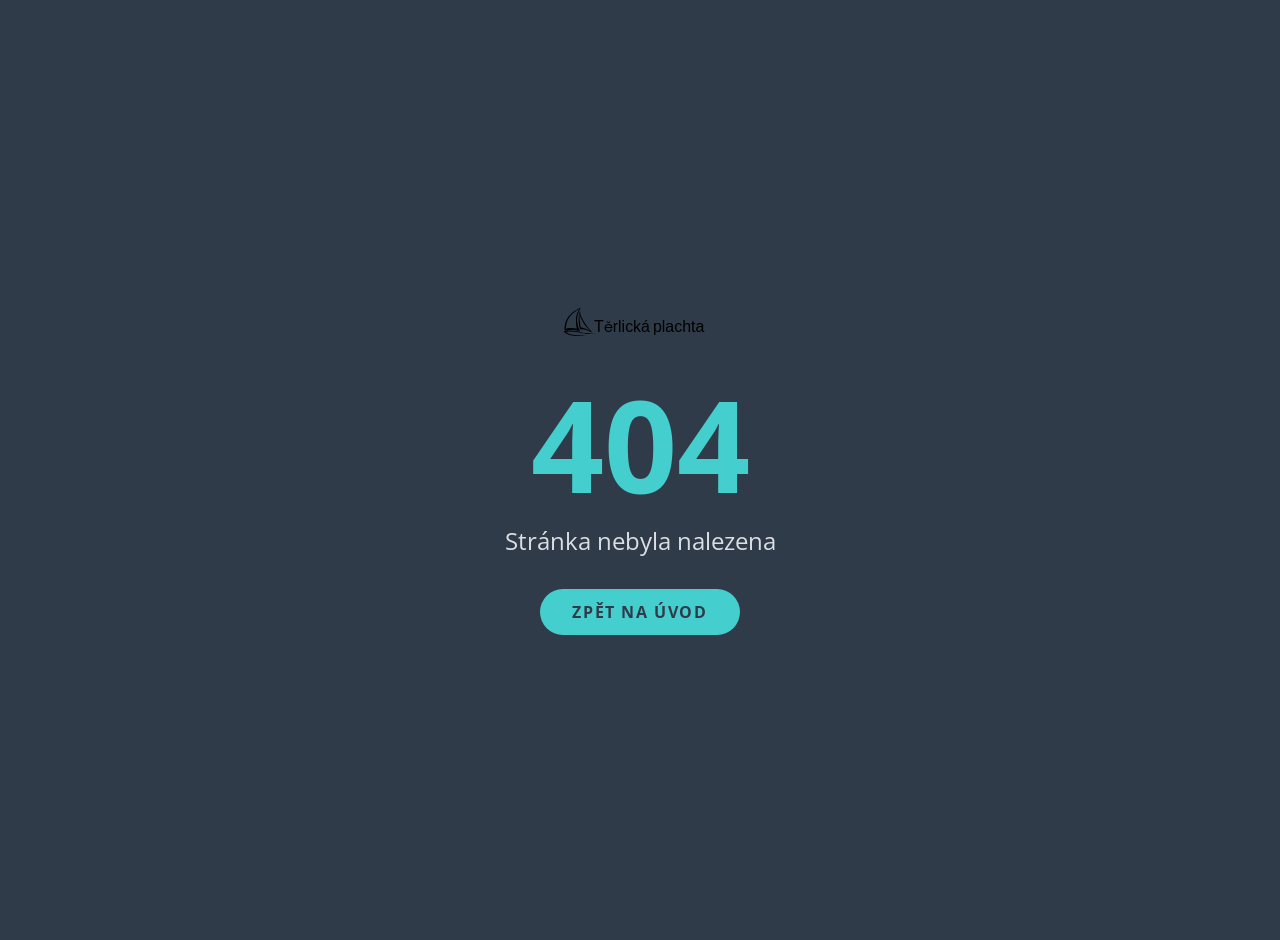
<file: index.html>
<!doctype html>
<html lang="en">
	<head>
		<meta charset="utf-8" />
		<meta name="viewport" content="width=device-width, initial-scale=1" />
		<meta name="text-scale" content="scale" />
		<link href="/_app/immutable/entry/start.3upOzxBM.js" rel="modulepreload">
		<link href="/_app/immutable/chunks/tI5leQcq.js" rel="modulepreload">
		<link href="/_app/immutable/chunks/WMC_EZrS.js" rel="modulepreload">
		<link href="/_app/immutable/entry/app.Cj6Op_Y1.js" rel="modulepreload">
		<link href="/_app/immutable/chunks/CbUDssf9.js" rel="modulepreload">
		<link href="/_app/immutable/chunks/D9FQP20W.js" rel="modulepreload">
		
	</head>
	<body data-sveltekit-preload-data="hover">
		<div style="display: contents">
			<script>
				{
					__sveltekit_pqwd11 = {
						base: ""
					};

					const element = document.currentScript.parentElement;

					Promise.all([
						import("/_app/immutable/entry/start.3upOzxBM.js"),
						import("/_app/immutable/entry/app.Cj6Op_Y1.js")
					]).then(([kit, app]) => {
						kit.start(app, element);
					});
				}
			</script>
		</div>
	</body>
</html>
</file>
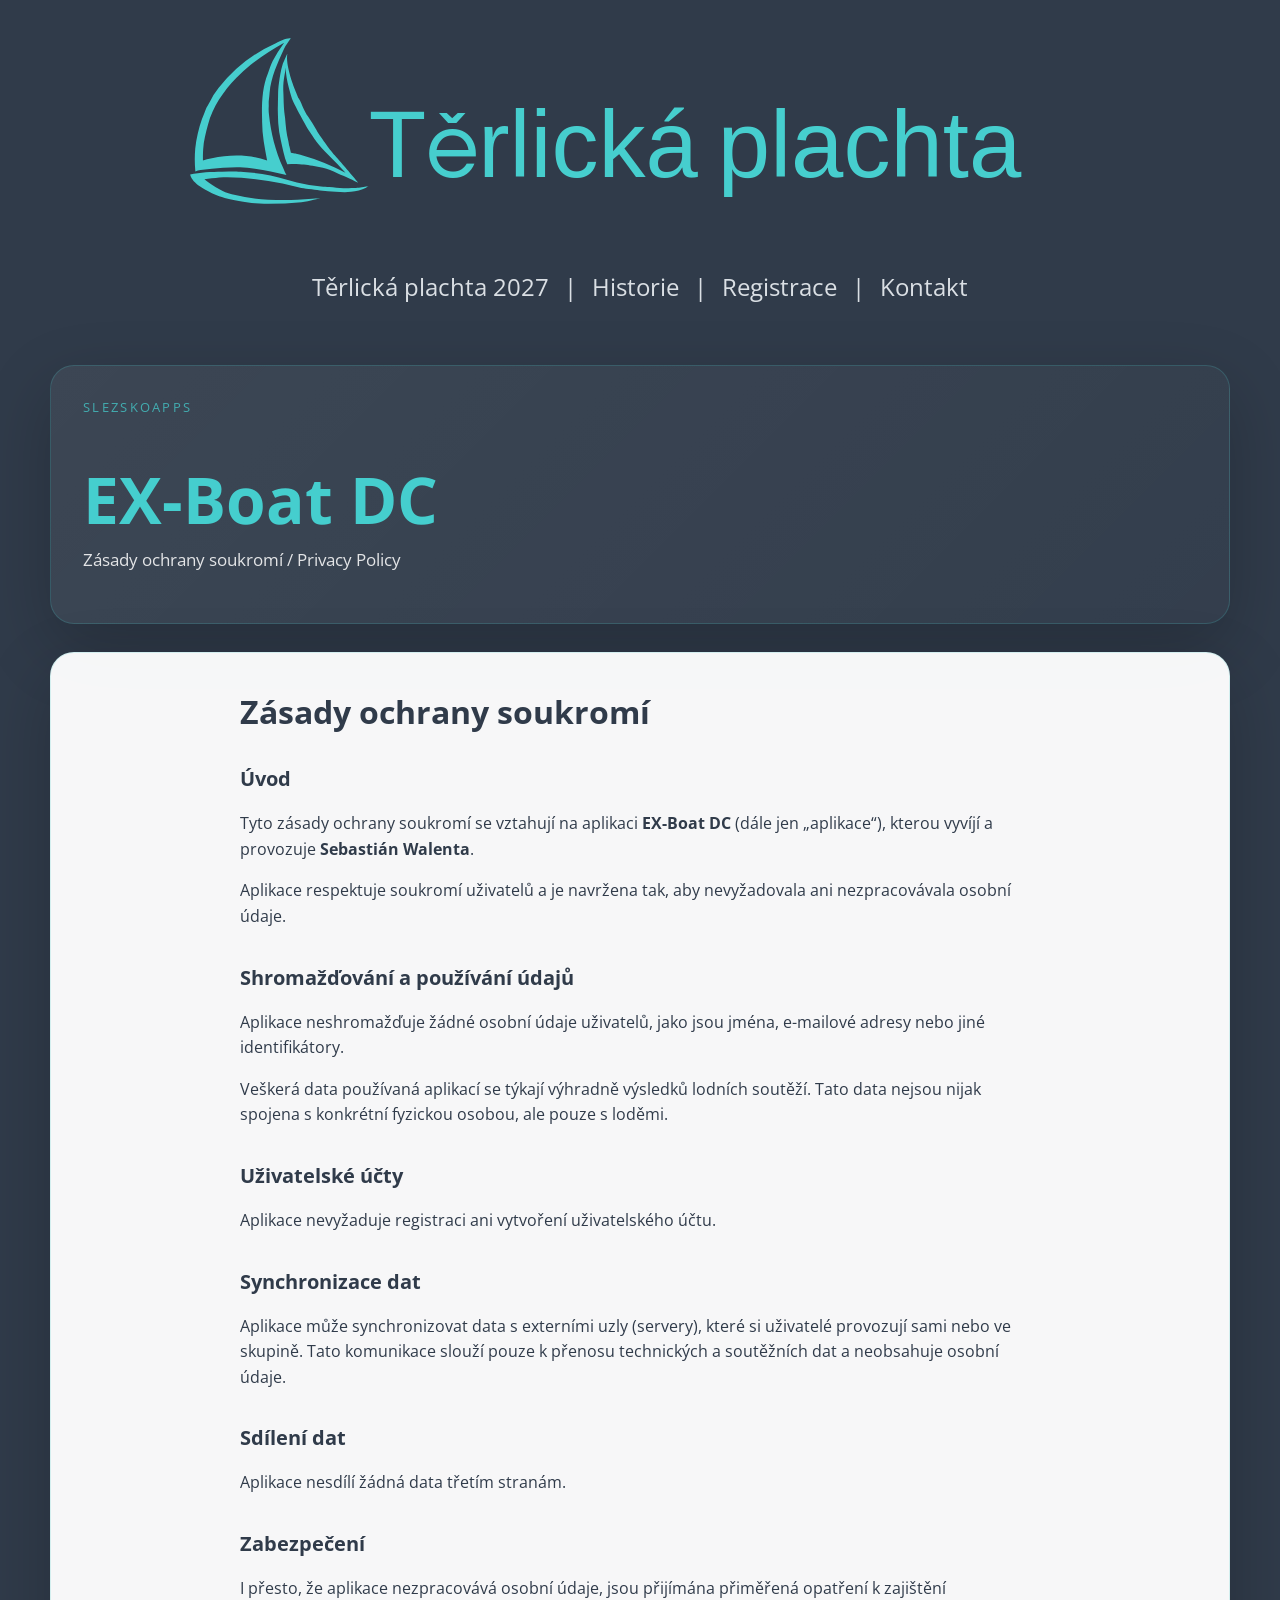
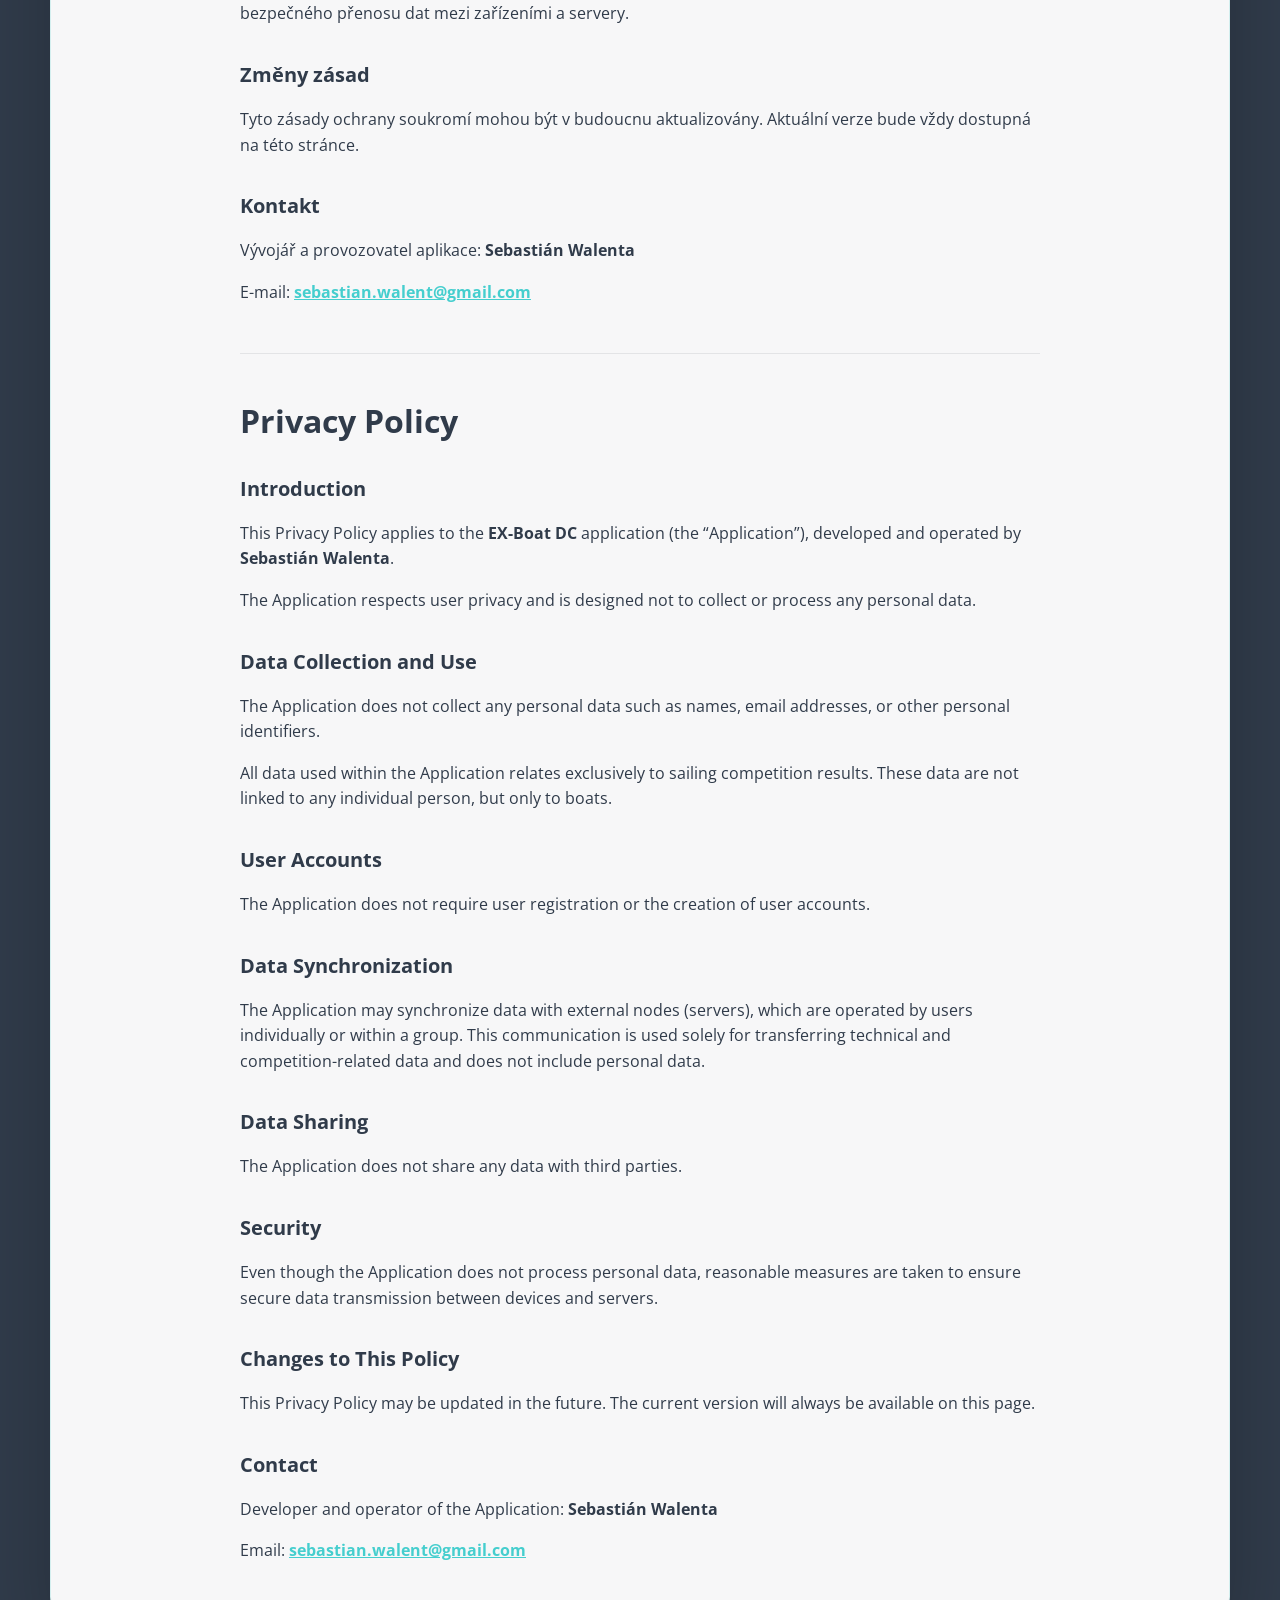
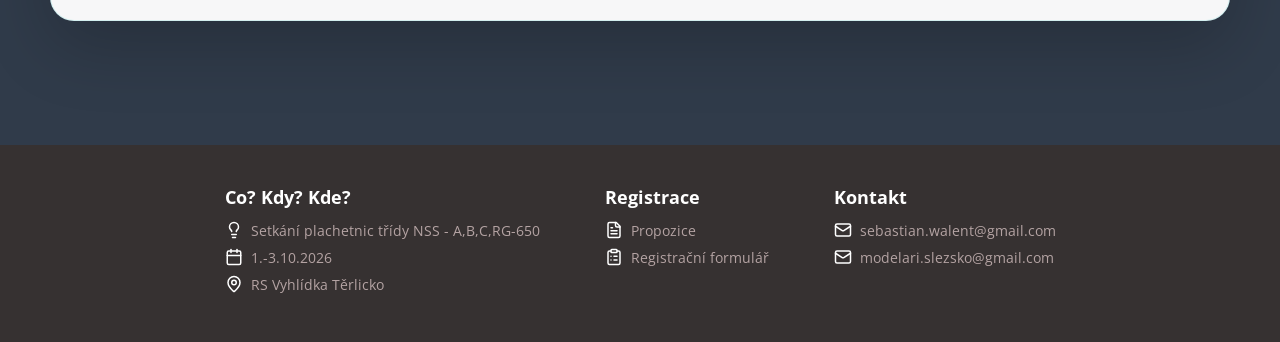
<file: exdatacollectorterms.html>
<!doctype html>
<html lang="en">
	<head>
		<meta charset="utf-8" />
		<meta name="viewport" content="width=device-width, initial-scale=1" />
		<meta name="text-scale" content="scale" />
		<link href="./_app/immutable/entry/start.3upOzxBM.js" rel="modulepreload">
		<link href="./_app/immutable/chunks/tI5leQcq.js" rel="modulepreload">
		<link href="./_app/immutable/chunks/WMC_EZrS.js" rel="modulepreload">
		<link href="./_app/immutable/entry/app.Cj6Op_Y1.js" rel="modulepreload">
		<link href="./_app/immutable/chunks/CbUDssf9.js" rel="modulepreload">
		<link href="./_app/immutable/chunks/D9FQP20W.js" rel="modulepreload">
		<link href="./_app/immutable/nodes/0.DkMVkhHB.js" rel="modulepreload">
		<link href="./_app/immutable/nodes/2.DgXhX1kV.js" rel="modulepreload">
		<link href="./_app/immutable/nodes/4.Bv6mwJxS.js" rel="modulepreload">
		<!--12qhfyh--><link rel="icon" href="./favicon.png"/> <link href="https://fonts.googleapis.com/css2?family=Open+Sans:wght@400;700&amp;display=swap" rel="stylesheet"/><!----><!--1r5iayh--><!----><title>EX-Boat DC – Zásady ochrany soukromí / Privacy Policy</title>
		<link href="./_app/immutable/assets/0.CcY0380P.css" rel="stylesheet">
		<link href="./_app/immutable/assets/2._IaS-Gz3.css" rel="stylesheet">
		<link href="./_app/immutable/assets/4.DP5b9Ext.css" rel="stylesheet">
	</head>
	<body data-sveltekit-preload-data="hover">
		<div style="display: contents"><!--[--><!--[0--><!--[--><!--[0--><!--[--><div id="logo_block" class="svelte-rfuq4y"><a href="./" class="svelte-rfuq4y"><img src="./logos/logo.svg" id="logo" alt="Logo" class="svelte-rfuq4y"/> <img src="./logos/logomobile.svg" id="mobile_logo" alt="Logo Mobile" class="svelte-rfuq4y"/></a></div> <div id="menu_block" class="svelte-rfuq4y"><nav id="menu_web" class="svelte-rfuq4y"><a href="./" class="svelte-rfuq4y">Těrlická plachta 2027</a> <span class="sep svelte-rfuq4y">|</span> <a href="./historie" class="svelte-rfuq4y">Historie</a> <span class="sep svelte-rfuq4y">|</span> <a href="./registrace" class="svelte-rfuq4y">Registrace</a> <span class="sep svelte-rfuq4y">|</span> <a href="./kontakt" class="svelte-rfuq4y">Kontakt</a></nav> <nav id="menu_mob" class="svelte-rfuq4y"><a href="./" class="svelte-rfuq4y">Těrlická plachta 2027</a> <a href="./historie" class="svelte-rfuq4y">Historie</a> <a href="./registrace" class="svelte-rfuq4y">Registrace</a> <a href="./kontakt" class="svelte-rfuq4y">Kontakt</a></nav></div><!----> <main class="svelte-1v2axqk"><!--[--><div class="page-shell svelte-1r5iayh"><section class="hero svelte-1r5iayh"><div class="hero-copy svelte-1r5iayh"><p class="eyebrow svelte-1r5iayh">SlezskoApps</p> <h1 class="svelte-1r5iayh">EX-Boat DC</h1> <p class="lead svelte-1r5iayh">Zásady ochrany soukromí / Privacy Policy</p></div></section> <section class="content-card svelte-1r5iayh"><div class="legal-text svelte-1r5iayh"><h1 class="svelte-1r5iayh">Zásady ochrany soukromí</h1> <h2 class="svelte-1r5iayh">Úvod</h2> <p class="svelte-1r5iayh">Tyto zásady ochrany soukromí se vztahují na aplikaci <strong>EX-Boat DC</strong> (dále jen „aplikace“),
				kterou vyvíjí a provozuje <strong>Sebastián Walenta</strong>.</p> <p class="svelte-1r5iayh">Aplikace respektuje soukromí uživatelů a je navržena tak, aby nevyžadovala ani nezpracovávala osobní
				údaje.</p> <h2 class="svelte-1r5iayh">Shromažďování a používání údajů</h2> <p class="svelte-1r5iayh">Aplikace neshromažďuje žádné osobní údaje uživatelů, jako jsou jména, e-mailové adresy nebo jiné
				identifikátory.</p> <p class="svelte-1r5iayh">Veškerá data používaná aplikací se týkají výhradně výsledků lodních soutěží. Tato data nejsou nijak
				spojena s konkrétní fyzickou osobou, ale pouze s loděmi.</p> <h2 class="svelte-1r5iayh">Uživatelské účty</h2> <p class="svelte-1r5iayh">Aplikace nevyžaduje registraci ani vytvoření uživatelského účtu.</p> <h2 class="svelte-1r5iayh">Synchronizace dat</h2> <p class="svelte-1r5iayh">Aplikace může synchronizovat data s externími uzly (servery), které si uživatelé provozují sami nebo
				ve skupině. Tato komunikace slouží pouze k přenosu technických a soutěžních dat a neobsahuje osobní
				údaje.</p> <h2 class="svelte-1r5iayh">Sdílení dat</h2> <p class="svelte-1r5iayh">Aplikace nesdílí žádná data třetím stranám.</p> <h2 class="svelte-1r5iayh">Zabezpečení</h2> <p class="svelte-1r5iayh">I přesto, že aplikace nezpracovává osobní údaje, jsou přijímána přiměřená opatření k zajištění
				bezpečného přenosu dat mezi zařízeními a servery.</p> <h2 class="svelte-1r5iayh">Změny zásad</h2> <p class="svelte-1r5iayh">Tyto zásady ochrany soukromí mohou být v budoucnu aktualizovány. Aktuální verze bude vždy dostupná
				na této stránce.</p> <h2 class="svelte-1r5iayh">Kontakt</h2> <p class="svelte-1r5iayh">Vývojář a provozovatel aplikace: <strong>Sebastián Walenta</strong></p> <p class="svelte-1r5iayh">E-mail: <a href="mailto:sebastian.walent@gmail.com" class="svelte-1r5iayh">sebastian.walent@gmail.com</a></p> <hr class="svelte-1r5iayh"/> <h1 class="svelte-1r5iayh">Privacy Policy</h1> <h2 class="svelte-1r5iayh">Introduction</h2> <p class="svelte-1r5iayh">This Privacy Policy applies to the <strong>EX-Boat DC</strong> application (the “Application”), developed
				and operated by <strong>Sebastián Walenta</strong>.</p> <p class="svelte-1r5iayh">The Application respects user privacy and is designed not to collect or process any personal data.</p> <h2 class="svelte-1r5iayh">Data Collection and Use</h2> <p class="svelte-1r5iayh">The Application does not collect any personal data such as names, email addresses, or other personal
				identifiers.</p> <p class="svelte-1r5iayh">All data used within the Application relates exclusively to sailing competition results. These data
				are not linked to any individual person, but only to boats.</p> <h2 class="svelte-1r5iayh">User Accounts</h2> <p class="svelte-1r5iayh">The Application does not require user registration or the creation of user accounts.</p> <h2 class="svelte-1r5iayh">Data Synchronization</h2> <p class="svelte-1r5iayh">The Application may synchronize data with external nodes (servers), which are operated by users
				individually or within a group. This communication is used solely for transferring technical and
				competition-related data and does not include personal data.</p> <h2 class="svelte-1r5iayh">Data Sharing</h2> <p class="svelte-1r5iayh">The Application does not share any data with third parties.</p> <h2 class="svelte-1r5iayh">Security</h2> <p class="svelte-1r5iayh">Even though the Application does not process personal data, reasonable measures are taken to ensure
				secure data transmission between devices and servers.</p> <h2 class="svelte-1r5iayh">Changes to This Policy</h2> <p class="svelte-1r5iayh">This Privacy Policy may be updated in the future. The current version will always be available on
				this page.</p> <h2 class="svelte-1r5iayh">Contact</h2> <p class="svelte-1r5iayh">Developer and operator of the Application: <strong>Sebastián Walenta</strong></p> <p class="svelte-1r5iayh">Email: <a href="mailto:sebastian.walent@gmail.com" class="svelte-1r5iayh">sebastian.walent@gmail.com</a></p></div></section></div><!--]--><!----></main> <footer id="footer" class="svelte-jz8lnl"><div class="bottom_lines svelte-jz8lnl"><div class="bottom_line_nad svelte-jz8lnl">Co? Kdy? Kde?</div> <div class="bottom_line svelte-jz8lnl"><svg class="footer-icon svelte-jz8lnl" xmlns="http://www.w3.org/2000/svg" width="18" height="18" viewBox="0 0 24 24" fill="none" stroke="currentColor" stroke-width="2" stroke-linecap="round" stroke-linejoin="round"><path d="M15 14c.2-1 .7-1.7 1.5-2.5 1-.9 1.5-2.2 1.5-3.5A6 6 0 0 0 6 8c0 1 .2 2.2 1.5 3.5.7.7 1.3 1.5 1.5 2.5"></path><path d="M9 18h6"></path><path d="M10 22h4"></path></svg> <span>Setkání plachetnic třídy NSS - A,B,C,RG-650</span></div> <div class="bottom_line svelte-jz8lnl"><svg class="footer-icon svelte-jz8lnl" xmlns="http://www.w3.org/2000/svg" width="18" height="18" viewBox="0 0 24 24" fill="none" stroke="currentColor" stroke-width="2" stroke-linecap="round" stroke-linejoin="round"><path d="M8 2v4"></path><path d="M16 2v4"></path><rect width="18" height="18" x="3" y="4" rx="2"></rect><path d="M3 10h18"></path></svg> <span>1.-3.10.2026</span></div> <div class="bottom_line svelte-jz8lnl"><svg class="footer-icon svelte-jz8lnl" xmlns="http://www.w3.org/2000/svg" width="18" height="18" viewBox="0 0 24 24" fill="none" stroke="currentColor" stroke-width="2" stroke-linecap="round" stroke-linejoin="round"><path d="M20 10c0 4.993-5.539 10.193-7.399 11.799a1 1 0 0 1-1.202 0C9.539 20.193 4 14.993 4 10a8 8 0 0 1 16 0"></path><circle cx="12" cy="10" r="3"></circle></svg> <span>RS Vyhlídka Těrlicko</span></div></div> <div class="bottom_lines svelte-jz8lnl"><div class="bottom_line_nad svelte-jz8lnl">Registrace</div> <div class="bottom_line svelte-jz8lnl"><svg class="footer-icon svelte-jz8lnl" xmlns="http://www.w3.org/2000/svg" width="18" height="18" viewBox="0 0 24 24" fill="none" stroke="currentColor" stroke-width="2" stroke-linecap="round" stroke-linejoin="round"><path d="M15 2H6a2 2 0 0 0-2 2v16a2 2 0 0 0 2 2h12a2 2 0 0 0 2-2V7Z"></path><path d="M14 2v4a2 2 0 0 0 2 2h4"></path><path d="M10 9H8"></path><path d="M16 13H8"></path><path d="M16 17H8"></path></svg> <a href="./propozice/2025/propozice.pdf" class="svelte-jz8lnl">Propozice</a></div> <div class="bottom_line svelte-jz8lnl"><svg class="footer-icon svelte-jz8lnl" xmlns="http://www.w3.org/2000/svg" width="18" height="18" viewBox="0 0 24 24" fill="none" stroke="currentColor" stroke-width="2" stroke-linecap="round" stroke-linejoin="round"><path d="M16 4h2a2 2 0 0 1 2 2v14a2 2 0 0 1-2 2H6a2 2 0 0 1-2-2V6a2 2 0 0 1 2-2h2"></path><path d="M15 2H9a1 1 0 0 0-1 1v2a1 1 0 0 0 1 1h6a1 1 0 0 0 1-1V3a1 1 0 0 0-1-1Z"></path><path d="M12 11h4"></path><path d="M12 16h4"></path><path d="M8 11h.01"></path><path d="M8 16h.01"></path></svg> <a href="./registrace" class="svelte-jz8lnl">Registrační formulář</a></div></div> <div class="bottom_lines svelte-jz8lnl"><div class="bottom_line_nad svelte-jz8lnl">Kontakt</div> <div class="bottom_line svelte-jz8lnl"><svg class="footer-icon svelte-jz8lnl" xmlns="http://www.w3.org/2000/svg" width="18" height="18" viewBox="0 0 24 24" fill="none" stroke="currentColor" stroke-width="2" stroke-linecap="round" stroke-linejoin="round"><rect width="20" height="16" x="2" y="4" rx="2"></rect><path d="m22 7-8.97 5.7a1.94 1.94 0 0 1-2.06 0L2 7"></path></svg> <a href="mailto:sebastian.walent@gmail.com" class="svelte-jz8lnl">sebastian.walent@gmail.com</a></div> <div class="bottom_line svelte-jz8lnl"><svg class="footer-icon svelte-jz8lnl" xmlns="http://www.w3.org/2000/svg" width="18" height="18" viewBox="0 0 24 24" fill="none" stroke="currentColor" stroke-width="2" stroke-linecap="round" stroke-linejoin="round"><rect width="20" height="16" x="2" y="4" rx="2"></rect><path d="m22 7-8.97 5.7a1.94 1.94 0 0 1-2.06 0L2 7"></path></svg> <a href="mailto:modelari.slezsko@gmail.com" class="svelte-jz8lnl">modelari.slezsko@gmail.com</a></div></div></footer><!----><!--]--><!--]--><!----><!--]--><!--]--> <!--[-1--><!--]--><!--]-->
			
			<script>
				{
					__sveltekit_pqwd11 = {
						base: new URL(".", location).pathname.slice(0, -1)
					};

					const element = document.currentScript.parentElement;

					Promise.all([
						import("./_app/immutable/entry/start.3upOzxBM.js"),
						import("./_app/immutable/entry/app.Cj6Op_Y1.js")
					]).then(([kit, app]) => {
						kit.start(app, element, {
							node_ids: [0, 2, 4],
							data: [null,null,null],
							form: null,
							error: null
						});
					});
				}
			</script>
		</div>
	</body>
</html>
</file>
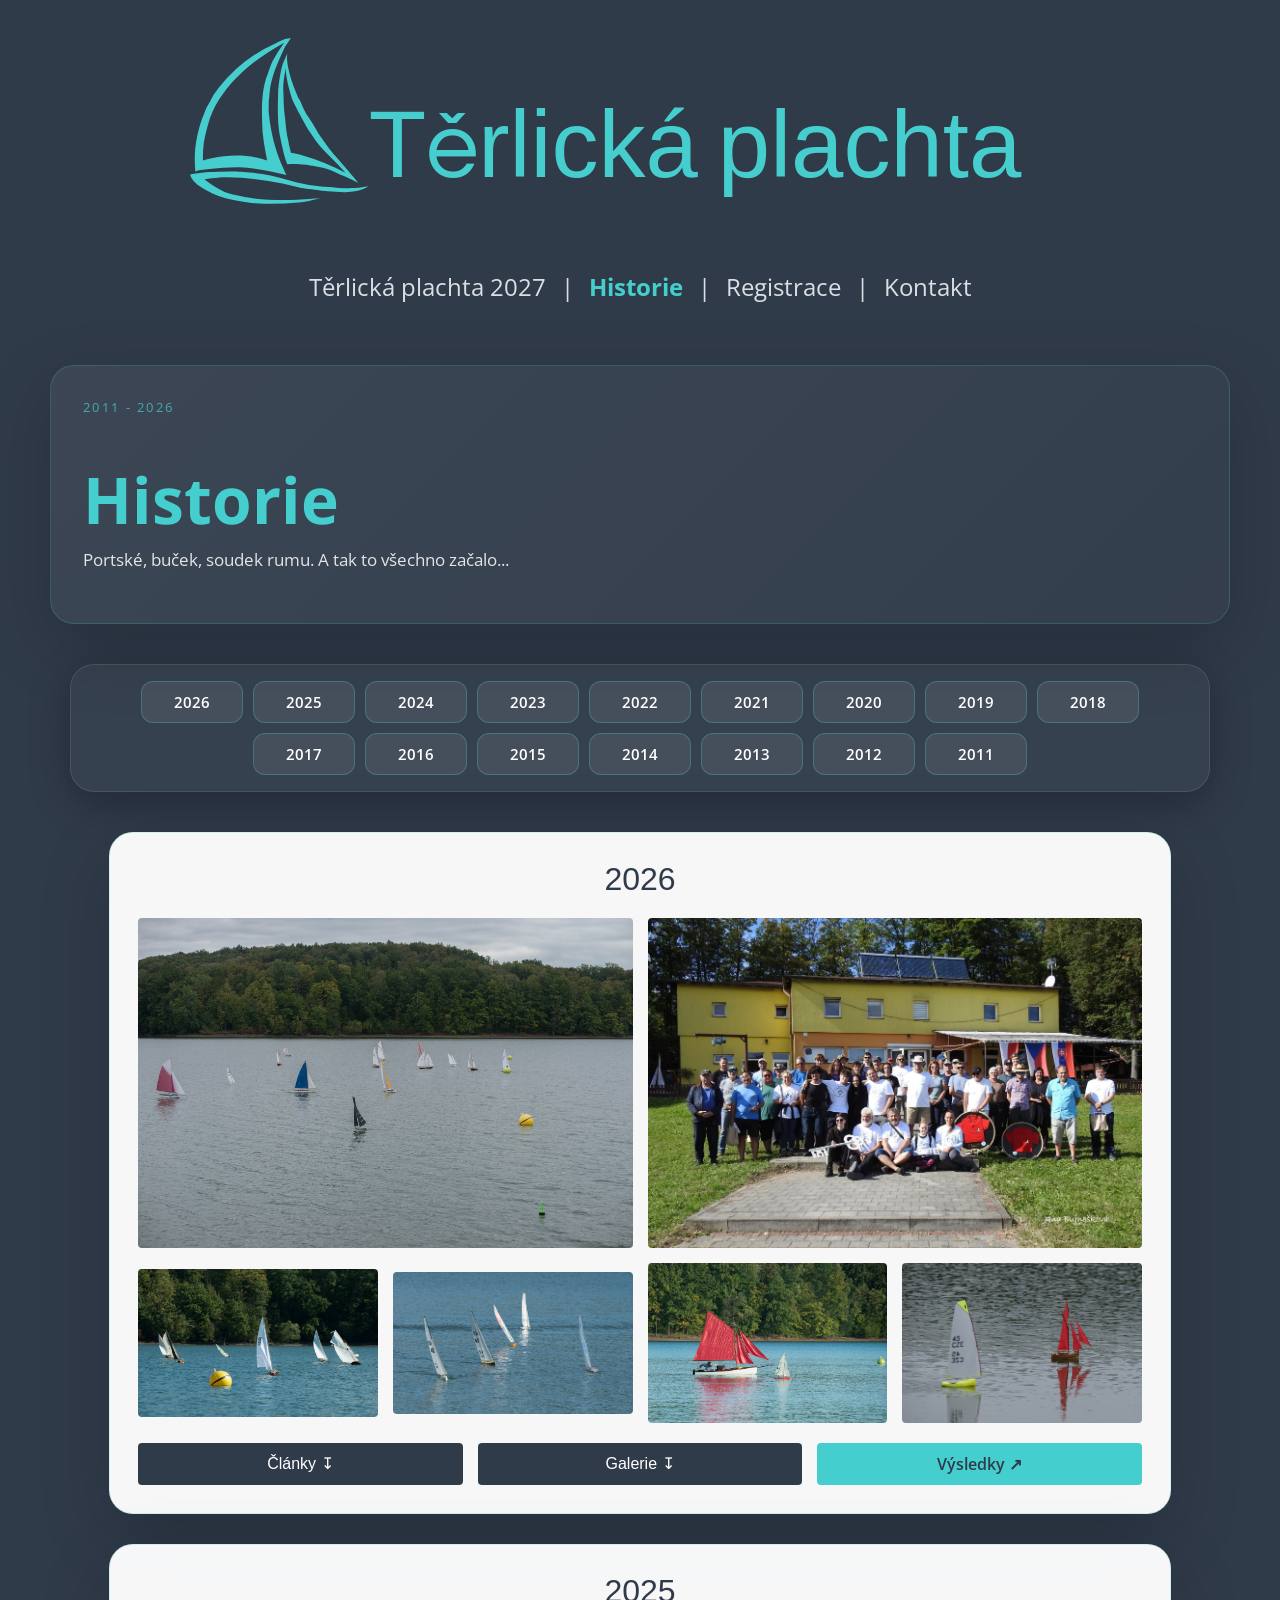
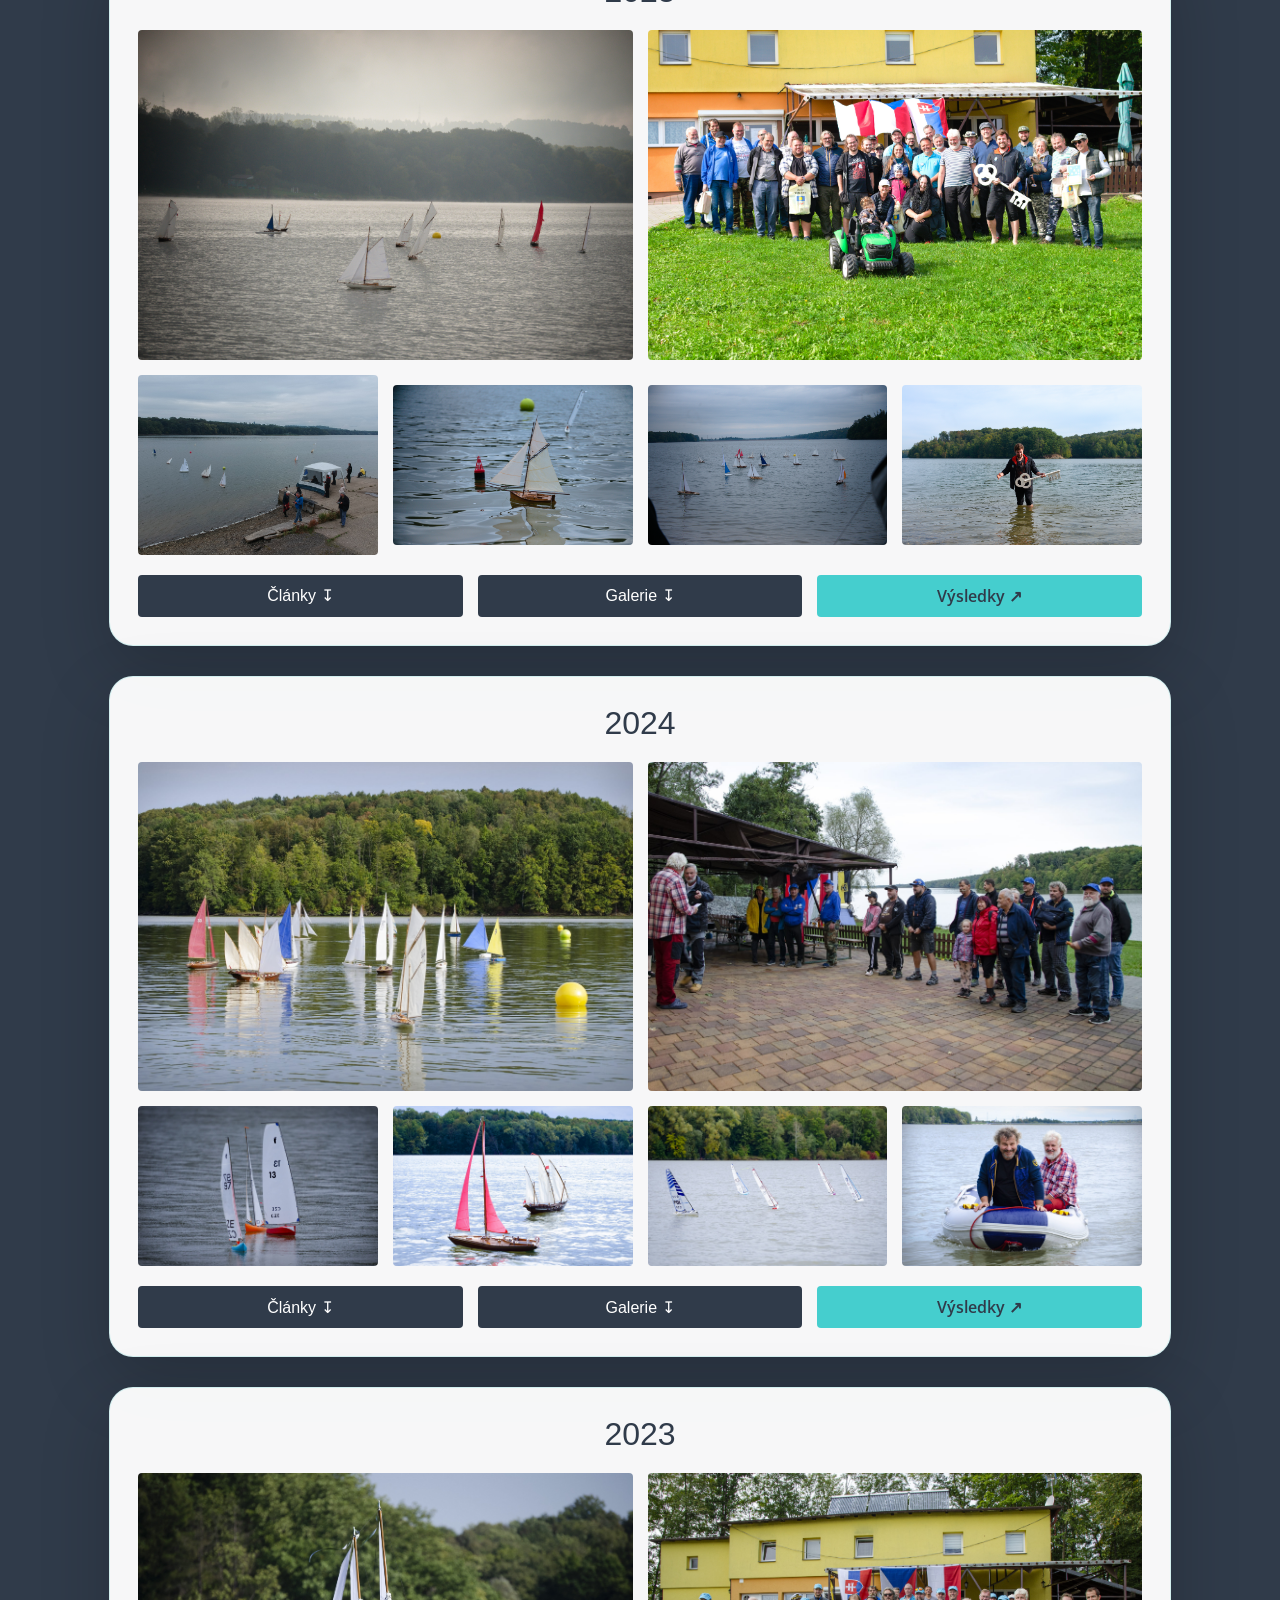
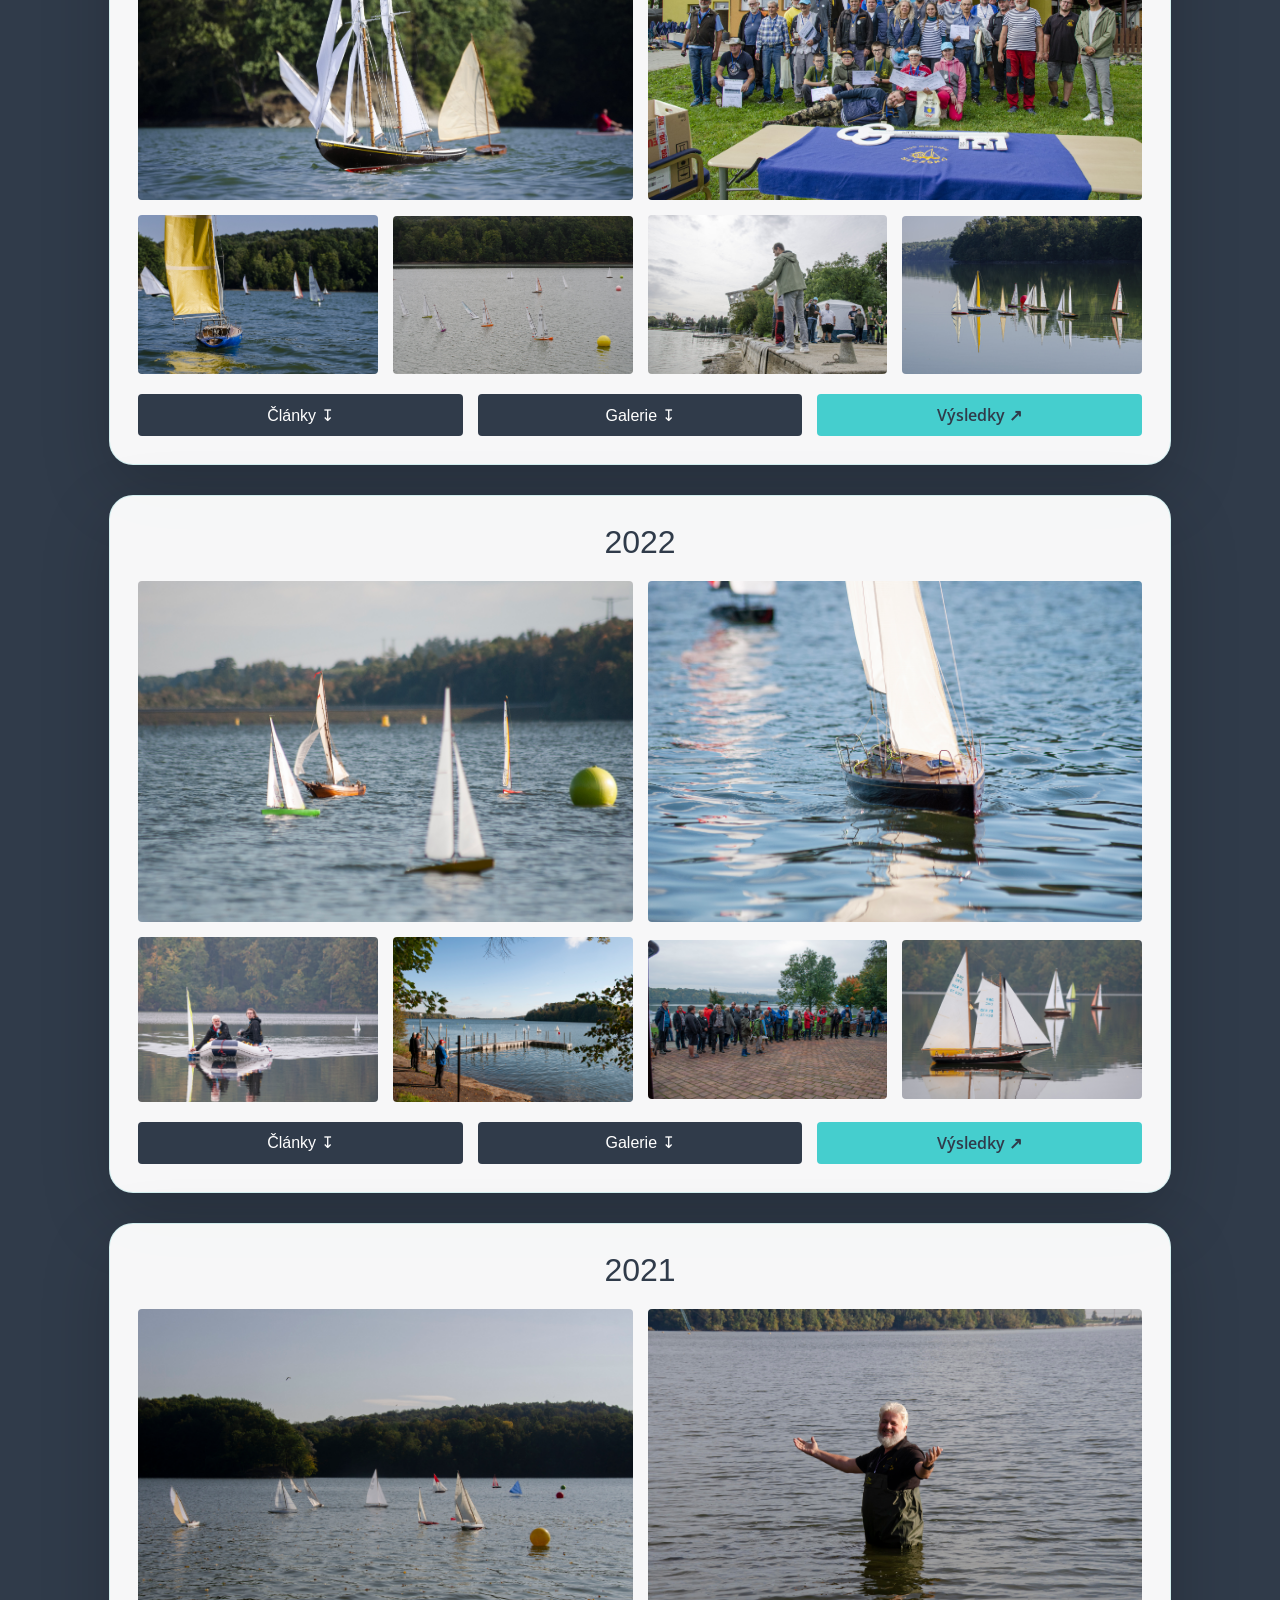
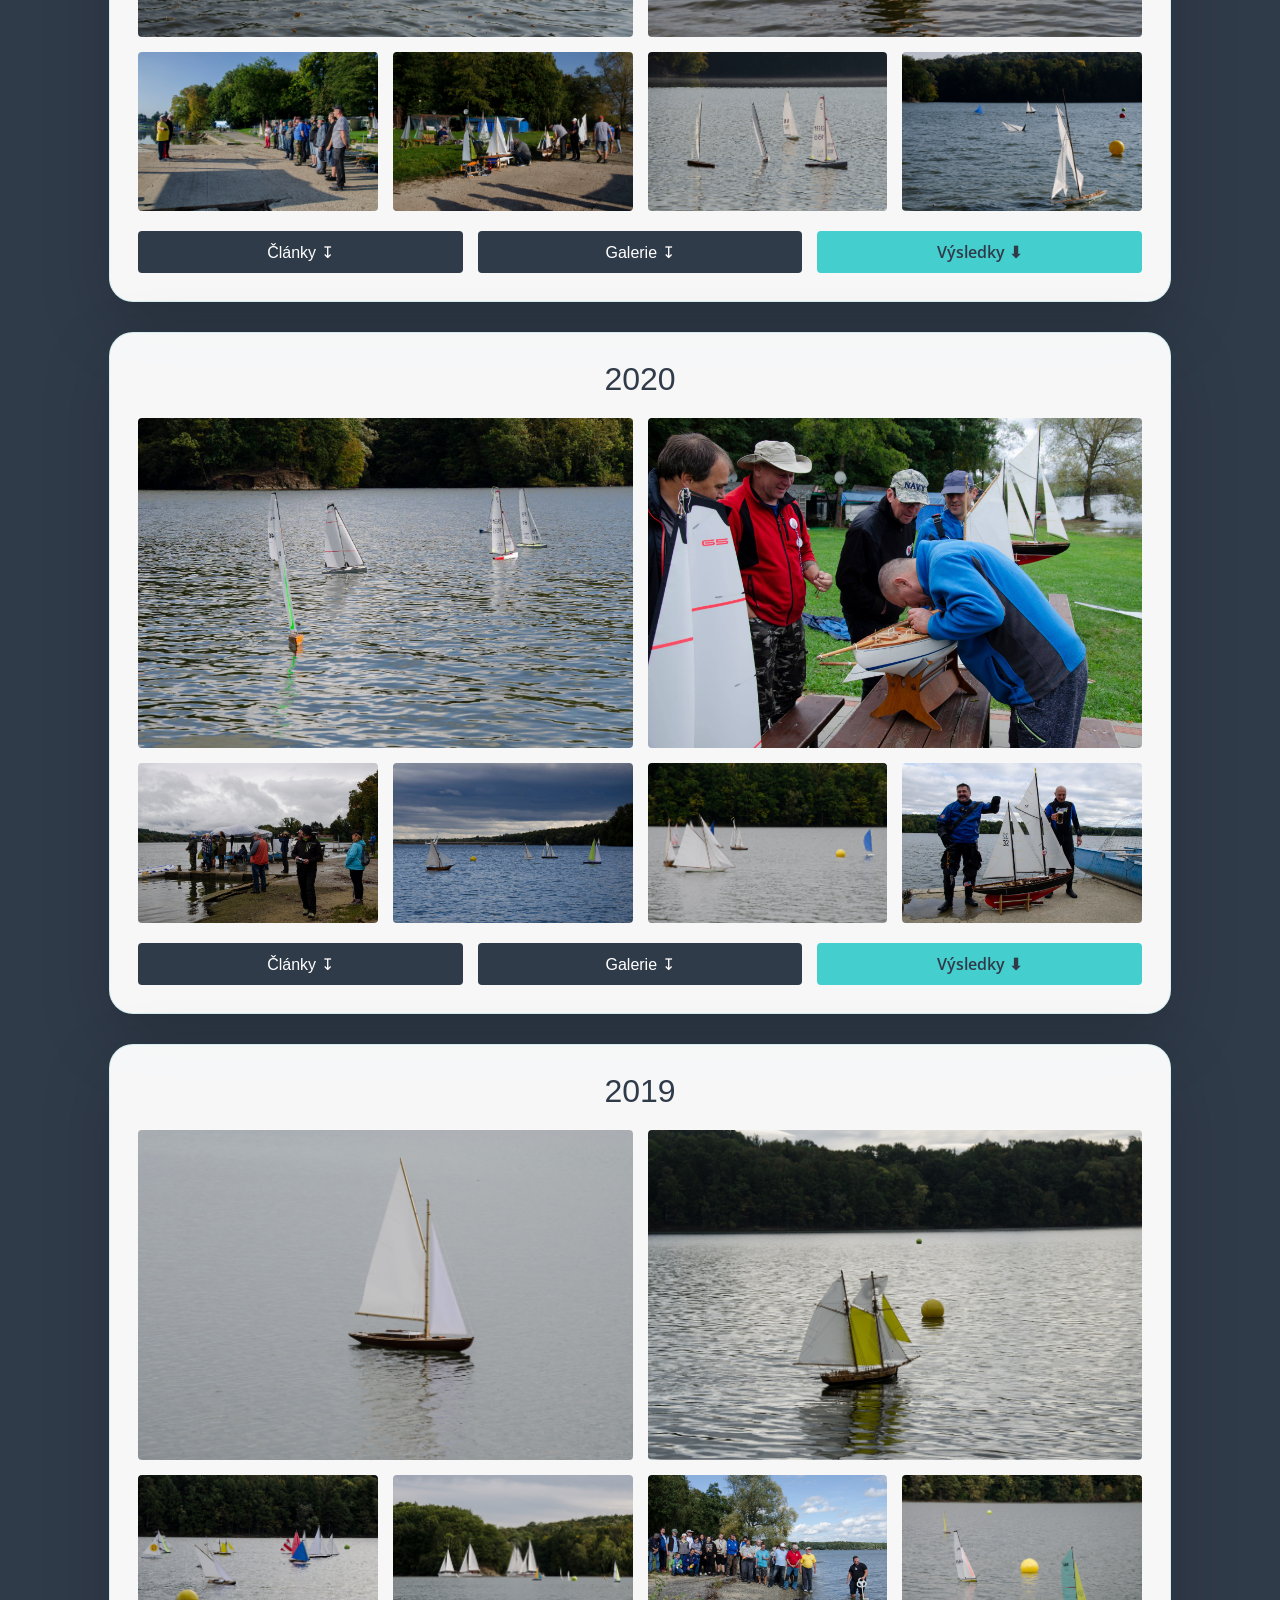
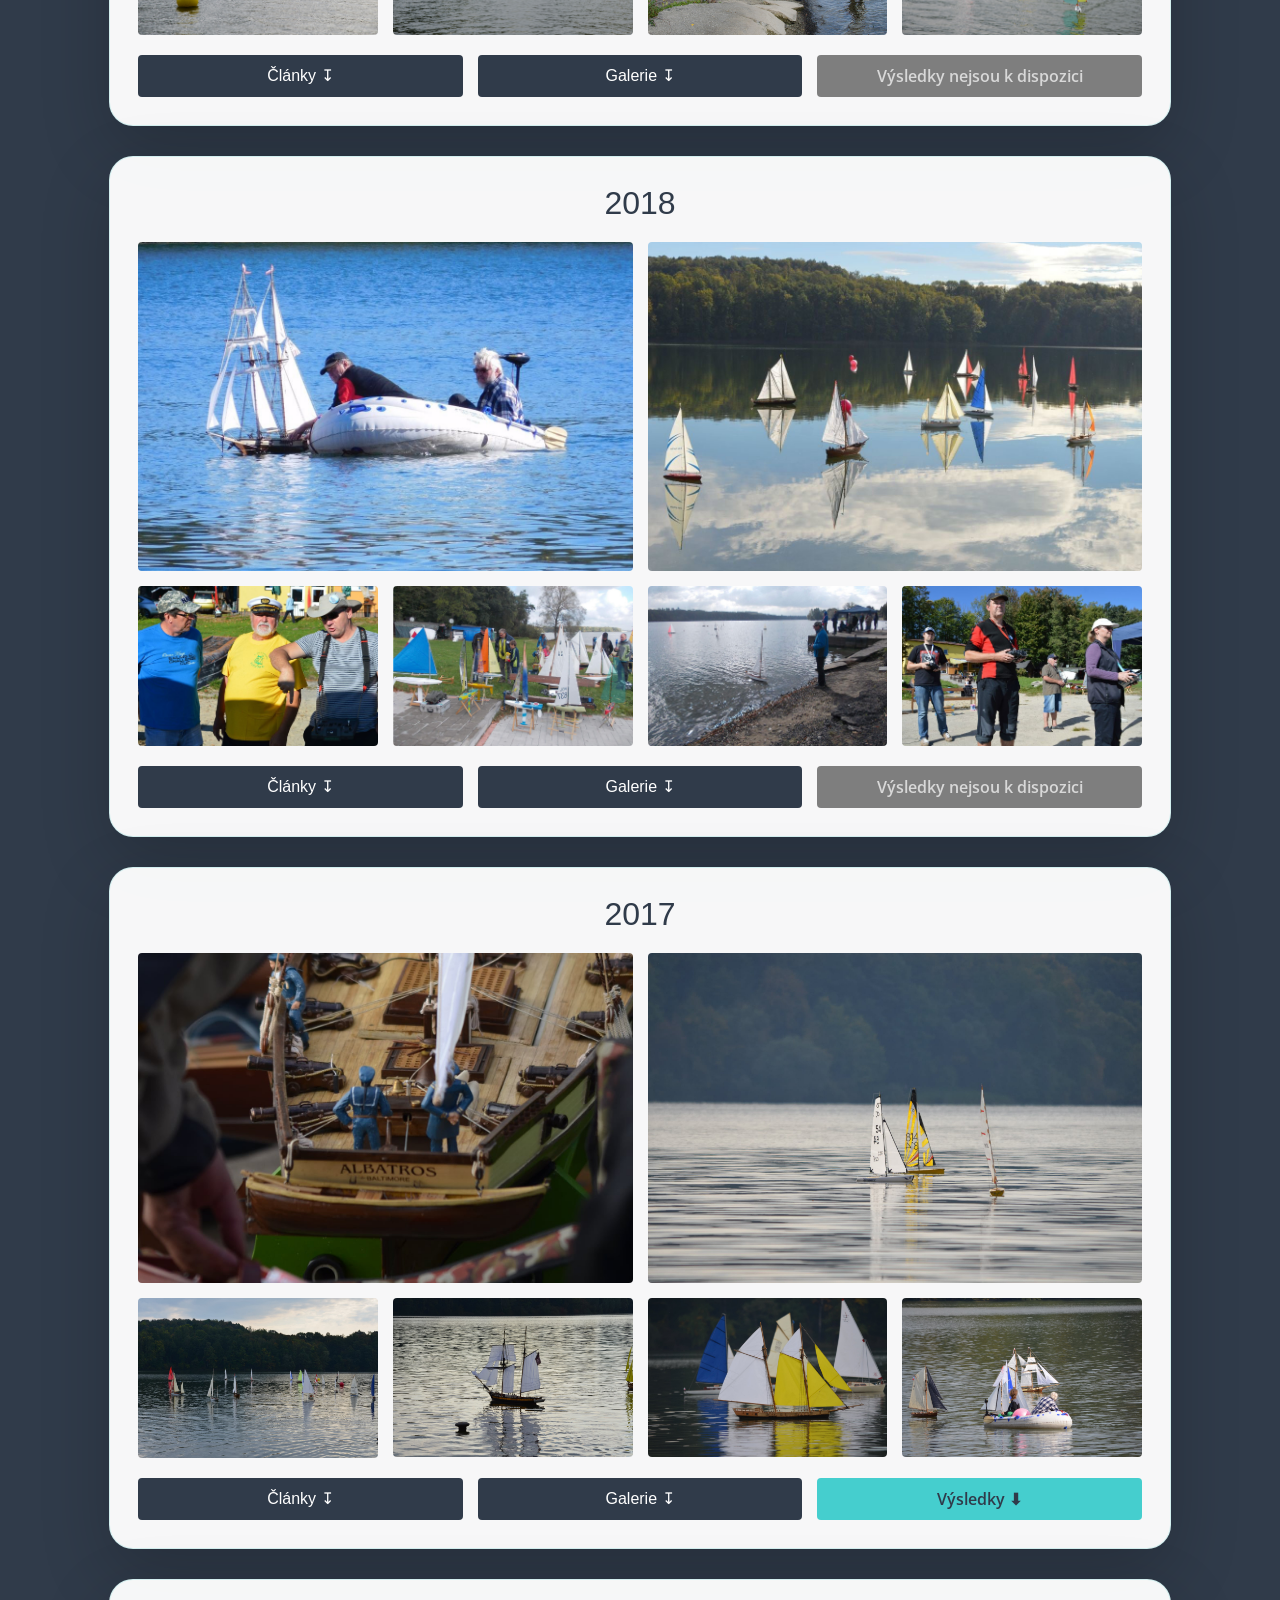
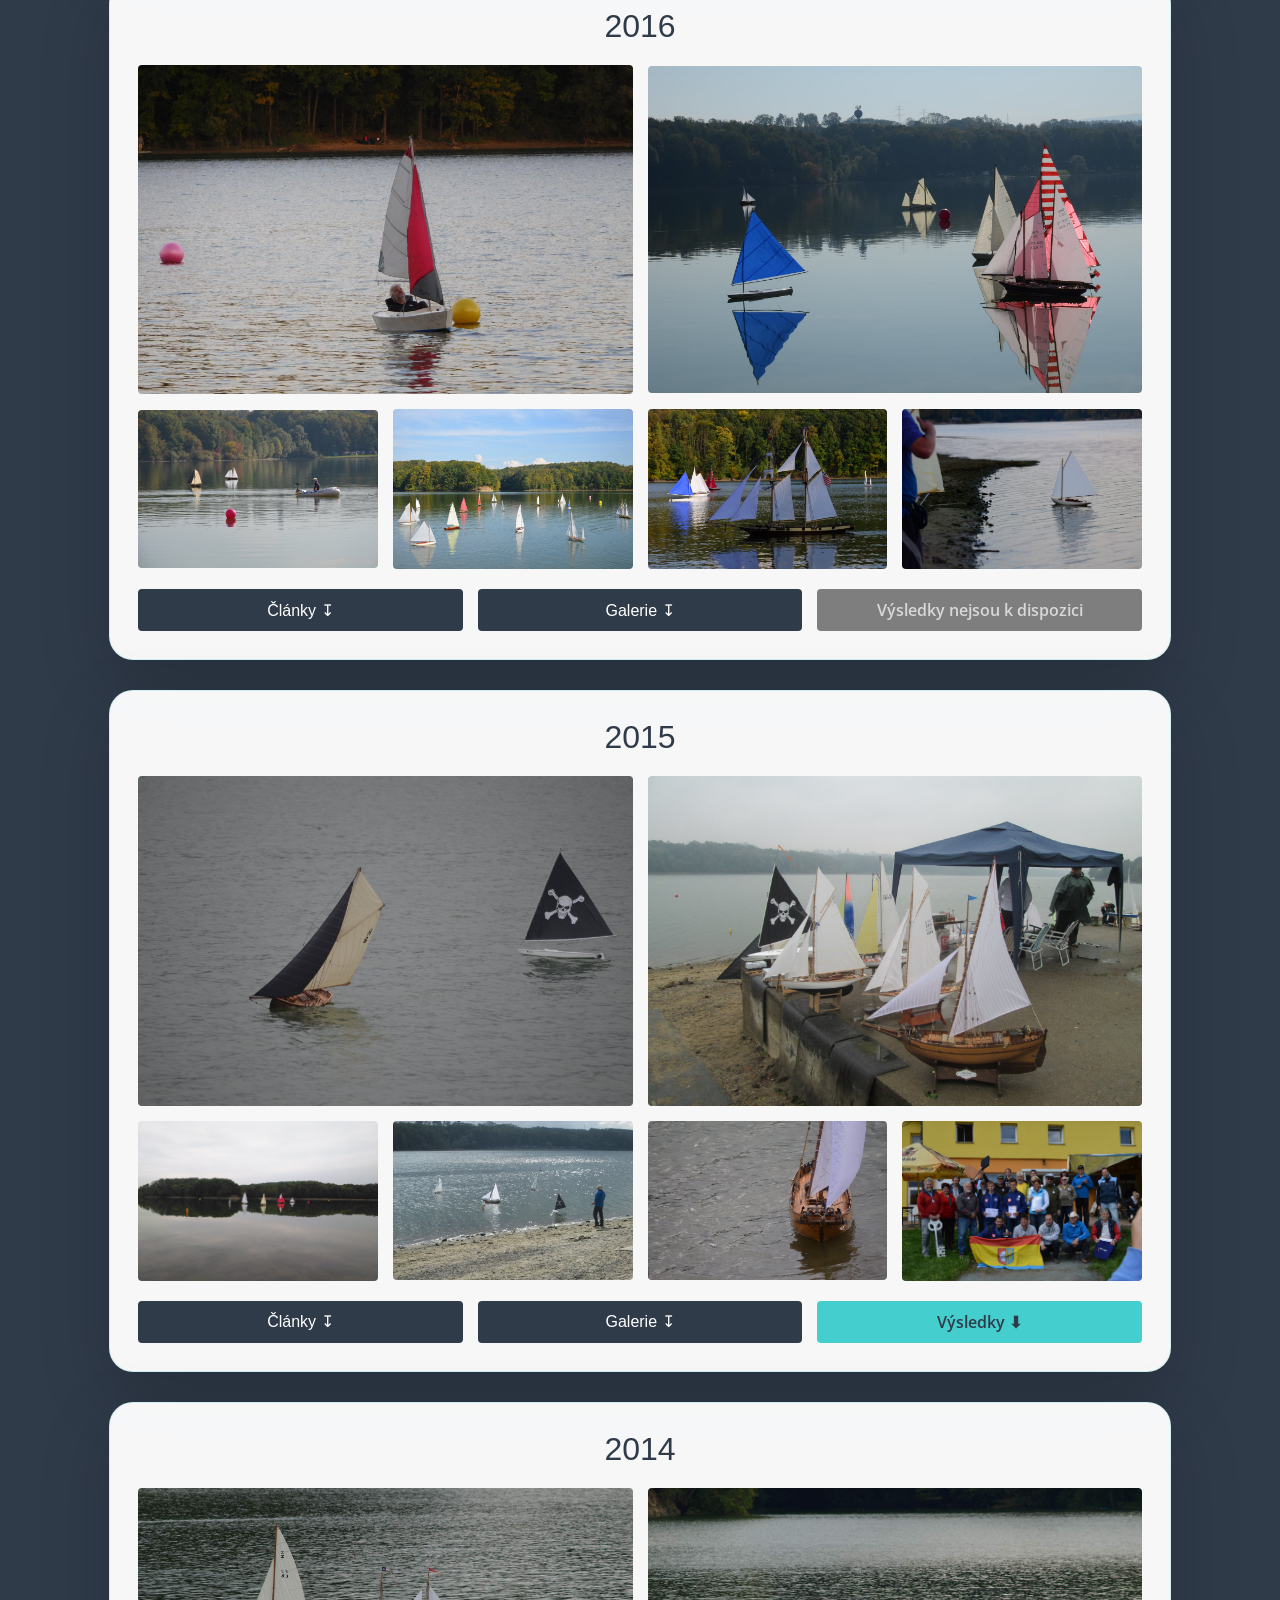
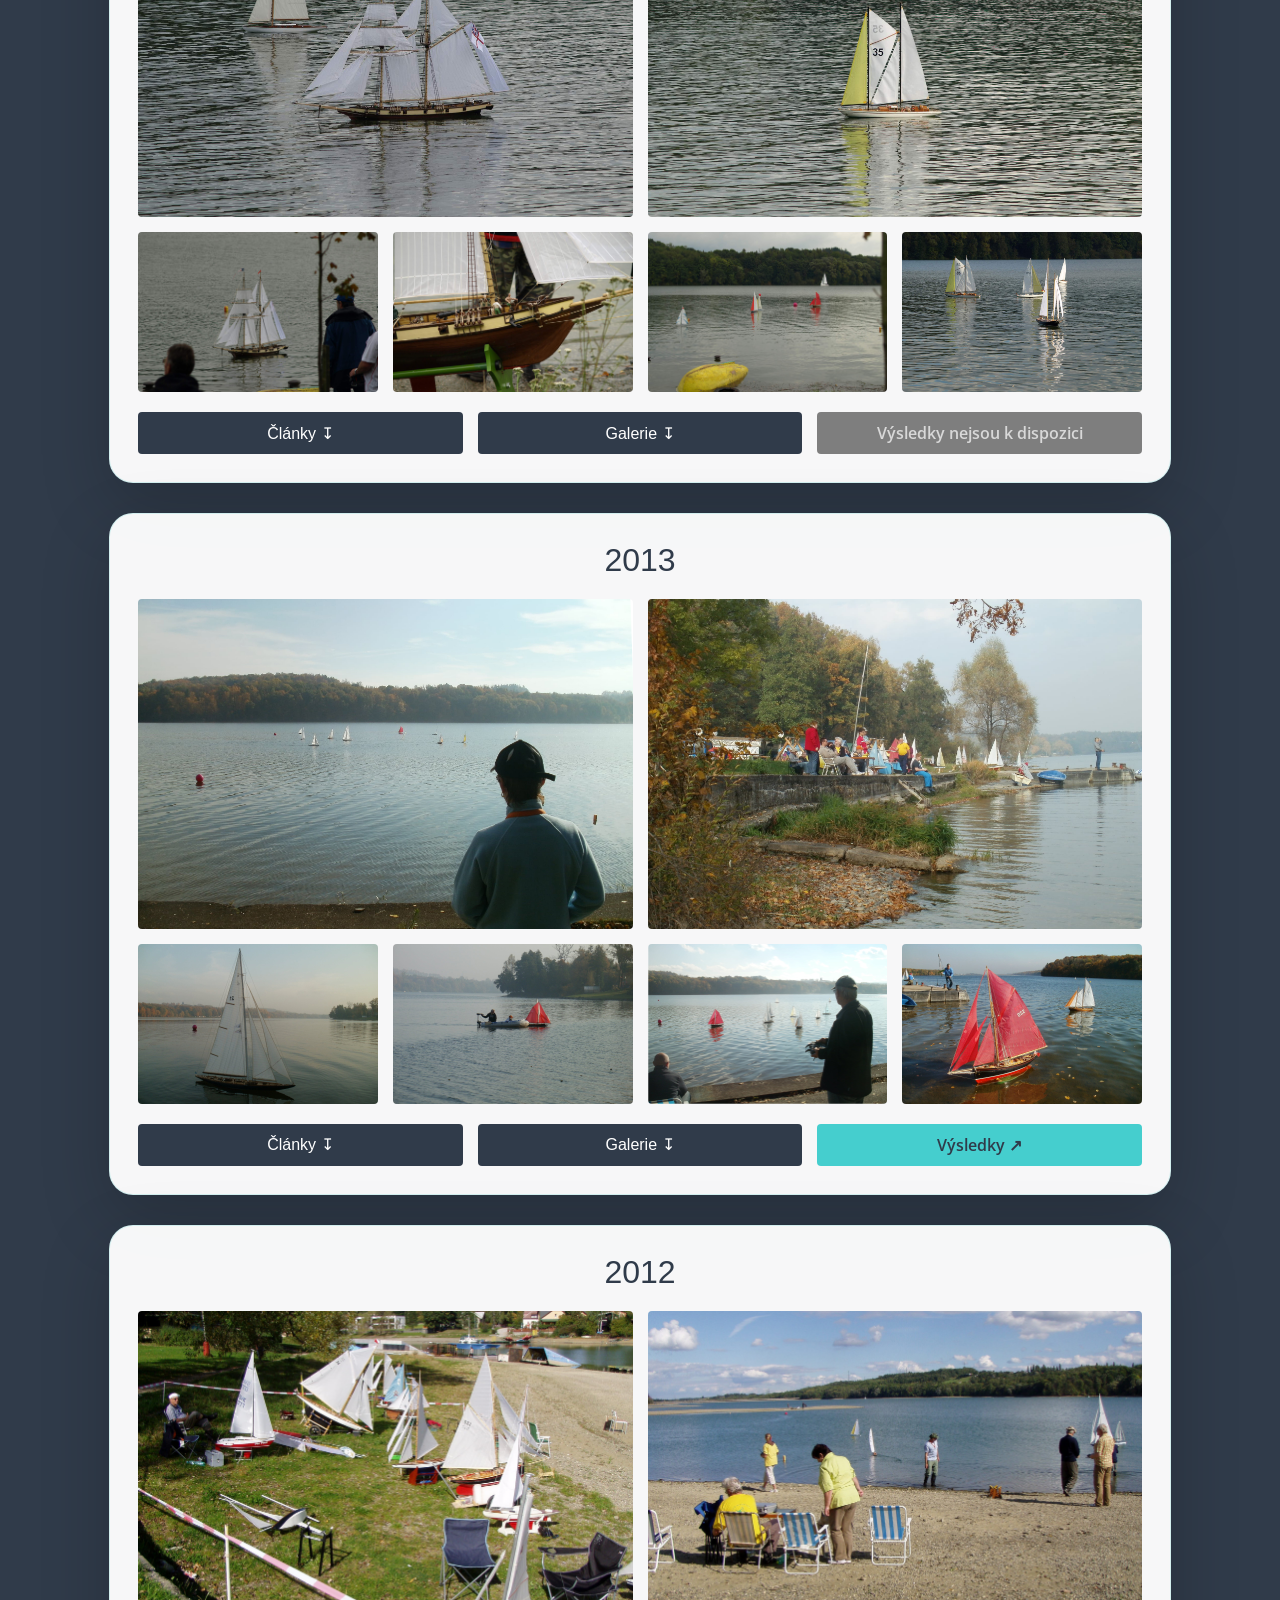
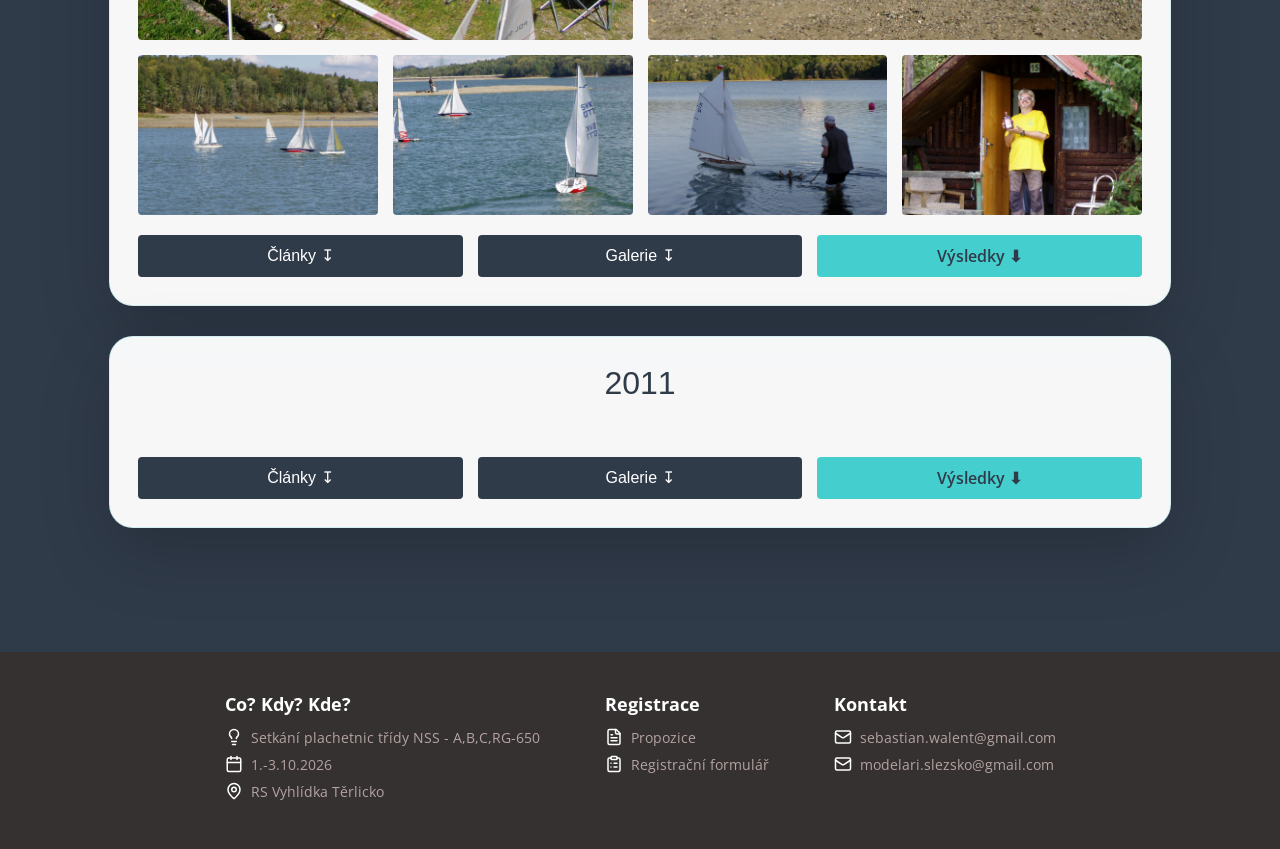
<file: historie.html>
<!doctype html>
<html lang="en">
	<head>
		<meta charset="utf-8" />
		<meta name="viewport" content="width=device-width, initial-scale=1" />
		<meta name="text-scale" content="scale" />
		<link href="./_app/immutable/entry/start.3upOzxBM.js" rel="modulepreload">
		<link href="./_app/immutable/chunks/tI5leQcq.js" rel="modulepreload">
		<link href="./_app/immutable/chunks/WMC_EZrS.js" rel="modulepreload">
		<link href="./_app/immutable/entry/app.Cj6Op_Y1.js" rel="modulepreload">
		<link href="./_app/immutable/chunks/CbUDssf9.js" rel="modulepreload">
		<link href="./_app/immutable/chunks/D9FQP20W.js" rel="modulepreload">
		<link href="./_app/immutable/nodes/0.DkMVkhHB.js" rel="modulepreload">
		<link href="./_app/immutable/nodes/2.DgXhX1kV.js" rel="modulepreload">
		<link href="./_app/immutable/nodes/5.Bj6TTl0B.js" rel="modulepreload">
		<!--12qhfyh--><link rel="icon" href="./favicon.png"/> <link href="https://fonts.googleapis.com/css2?family=Open+Sans:wght@400;700&amp;display=swap" rel="stylesheet"/><!----><!--2c8671--><!----><title>Historie | Těrlická plachta</title>
		<link href="./_app/immutable/assets/0.CcY0380P.css" rel="stylesheet">
		<link href="./_app/immutable/assets/2._IaS-Gz3.css" rel="stylesheet">
		<link href="./_app/immutable/assets/5.DoiO1ROE.css" rel="stylesheet">
	</head>
	<body data-sveltekit-preload-data="hover">
		<div style="display: contents"><!--[--><!--[0--><!--[--><!--[0--><!--[--><div id="logo_block" class="svelte-rfuq4y"><a href="./" class="svelte-rfuq4y"><img src="./logos/logo.svg" id="logo" alt="Logo" class="svelte-rfuq4y"/> <img src="./logos/logomobile.svg" id="mobile_logo" alt="Logo Mobile" class="svelte-rfuq4y"/></a></div> <div id="menu_block" class="svelte-rfuq4y"><nav id="menu_web" class="svelte-rfuq4y"><a href="./" class="svelte-rfuq4y">Těrlická plachta 2027</a> <span class="sep svelte-rfuq4y">|</span> <a href="./historie" class="svelte-rfuq4y">Historie</a> <span class="sep svelte-rfuq4y">|</span> <a href="./registrace" class="svelte-rfuq4y">Registrace</a> <span class="sep svelte-rfuq4y">|</span> <a href="./kontakt" class="svelte-rfuq4y">Kontakt</a></nav> <nav id="menu_mob" class="svelte-rfuq4y"><a href="./" class="svelte-rfuq4y">Těrlická plachta 2027</a> <a href="./historie" class="svelte-rfuq4y">Historie</a> <a href="./registrace" class="svelte-rfuq4y">Registrace</a> <a href="./kontakt" class="svelte-rfuq4y">Kontakt</a></nav></div><!----> <main class="svelte-1v2axqk"><!--[--><div class="page-shell svelte-2c8671"><section class="hero svelte-2c8671"><div class="hero-copy svelte-2c8671"><p class="eyebrow svelte-2c8671">2011 - 2026</p> <h1 class="svelte-2c8671">Historie</h1> <p class="lead svelte-2c8671">Portské, buček, soudek rumu. A tak to všechno začalo...</p></div></section> <nav class="year-nav-container svelte-sfk7my"><div class="year-nav-box svelte-sfk7my"><!--[--><a href="#2026" class="year-link svelte-sfk7my">2026</a><a href="#2025" class="year-link svelte-sfk7my">2025</a><a href="#2024" class="year-link svelte-sfk7my">2024</a><a href="#2023" class="year-link svelte-sfk7my">2023</a><a href="#2022" class="year-link svelte-sfk7my">2022</a><a href="#2021" class="year-link svelte-sfk7my">2021</a><a href="#2020" class="year-link svelte-sfk7my">2020</a><a href="#2019" class="year-link svelte-sfk7my">2019</a><a href="#2018" class="year-link svelte-sfk7my">2018</a><a href="#2017" class="year-link svelte-sfk7my">2017</a><a href="#2016" class="year-link svelte-sfk7my">2016</a><a href="#2015" class="year-link svelte-sfk7my">2015</a><a href="#2014" class="year-link svelte-sfk7my">2014</a><a href="#2013" class="year-link svelte-sfk7my">2013</a><a href="#2012" class="year-link svelte-sfk7my">2012</a><a href="#2011" class="year-link svelte-sfk7my">2011</a><!--]--></div></nav><!----> <div class="history-list svelte-2c8671"><!--[--><section id="2026" class="year-card svelte-2c8671"><h2 class="svelte-2c8671">2026</h2> <div class="gallery-grid svelte-2c8671"><div class="main-images svelte-2c8671"><button class="gallery-btn svelte-2c8671"><img src="./galerie/fotky/2026/2026_1.jpg" alt="2026 - 1" loading="lazy" class="gallery-img svelte-2c8671"/></button> <button class="gallery-btn svelte-2c8671"><img src="./galerie/fotky/2026/2026_2.jpg" alt="2026 - 2" loading="lazy" class="gallery-img svelte-2c8671"/></button></div> <div class="sub-images svelte-2c8671"><!--[--><button class="gallery-btn svelte-2c8671"><img src="./galerie/fotky/2026/2026_3.jpg" alt="2026 - 3" loading="lazy" class="gallery-img svelte-2c8671"/></button><button class="gallery-btn svelte-2c8671"><img src="./galerie/fotky/2026/2026_4.jpg" alt="2026 - 4" loading="lazy" class="gallery-img svelte-2c8671"/></button><button class="gallery-btn svelte-2c8671"><img src="./galerie/fotky/2026/2026_5.jpg" alt="2026 - 5" loading="lazy" class="gallery-img svelte-2c8671"/></button><button class="gallery-btn svelte-2c8671"><img src="./galerie/fotky/2026/2026_6.jpg" alt="2026 - 6" loading="lazy" class="gallery-img svelte-2c8671"/></button><!--]--></div></div> <div class="card-actions svelte-2c8671"><button class="action-btn svelte-2c8671">Články ↧</button> <button class="action-btn svelte-2c8671">Galerie ↧</button> <!--[1--><a href="./vysledky/2026/" class="action-btn link-btn results-btn svelte-2c8671">Výsledky ↗</a><!--]--></div> <!--[-1--><!--]--></section><section id="2025" class="year-card svelte-2c8671"><h2 class="svelte-2c8671">2025</h2> <div class="gallery-grid svelte-2c8671"><div class="main-images svelte-2c8671"><button class="gallery-btn svelte-2c8671"><img src="./galerie/fotky/2025/2025_1.jpg" alt="2025 - 1" loading="lazy" class="gallery-img svelte-2c8671"/></button> <button class="gallery-btn svelte-2c8671"><img src="./galerie/fotky/2025/2025_2.jpg" alt="2025 - 2" loading="lazy" class="gallery-img svelte-2c8671"/></button></div> <div class="sub-images svelte-2c8671"><!--[--><button class="gallery-btn svelte-2c8671"><img src="./galerie/fotky/2025/2025_3.jpg" alt="2025 - 3" loading="lazy" class="gallery-img svelte-2c8671"/></button><button class="gallery-btn svelte-2c8671"><img src="./galerie/fotky/2025/2025_4.jpg" alt="2025 - 4" loading="lazy" class="gallery-img svelte-2c8671"/></button><button class="gallery-btn svelte-2c8671"><img src="./galerie/fotky/2025/2025_5.jpg" alt="2025 - 5" loading="lazy" class="gallery-img svelte-2c8671"/></button><button class="gallery-btn svelte-2c8671"><img src="./galerie/fotky/2025/2025_6.jpg" alt="2025 - 6" loading="lazy" class="gallery-img svelte-2c8671"/></button><!--]--></div></div> <div class="card-actions svelte-2c8671"><button class="action-btn svelte-2c8671">Články ↧</button> <button class="action-btn svelte-2c8671">Galerie ↧</button> <!--[1--><a href="./vysledky/2025/" class="action-btn link-btn results-btn svelte-2c8671">Výsledky ↗</a><!--]--></div> <!--[-1--><!--]--></section><section id="2024" class="year-card svelte-2c8671"><h2 class="svelte-2c8671">2024</h2> <div class="gallery-grid svelte-2c8671"><div class="main-images svelte-2c8671"><button class="gallery-btn svelte-2c8671"><img src="./galerie/fotky/2024/2024_1.jpg" alt="2024 - 1" loading="lazy" class="gallery-img svelte-2c8671"/></button> <button class="gallery-btn svelte-2c8671"><img src="./galerie/fotky/2024/2024_2.jpg" alt="2024 - 2" loading="lazy" class="gallery-img svelte-2c8671"/></button></div> <div class="sub-images svelte-2c8671"><!--[--><button class="gallery-btn svelte-2c8671"><img src="./galerie/fotky/2024/2024_3.jpg" alt="2024 - 3" loading="lazy" class="gallery-img svelte-2c8671"/></button><button class="gallery-btn svelte-2c8671"><img src="./galerie/fotky/2024/2024_4.jpg" alt="2024 - 4" loading="lazy" class="gallery-img svelte-2c8671"/></button><button class="gallery-btn svelte-2c8671"><img src="./galerie/fotky/2024/2024_5.jpg" alt="2024 - 5" loading="lazy" class="gallery-img svelte-2c8671"/></button><button class="gallery-btn svelte-2c8671"><img src="./galerie/fotky/2024/2024_6.jpg" alt="2024 - 6" loading="lazy" class="gallery-img svelte-2c8671"/></button><!--]--></div></div> <div class="card-actions svelte-2c8671"><button class="action-btn svelte-2c8671">Články ↧</button> <button class="action-btn svelte-2c8671">Galerie ↧</button> <!--[1--><a href="./vysledky/2024/" class="action-btn link-btn results-btn svelte-2c8671">Výsledky ↗</a><!--]--></div> <!--[-1--><!--]--></section><section id="2023" class="year-card svelte-2c8671"><h2 class="svelte-2c8671">2023</h2> <div class="gallery-grid svelte-2c8671"><div class="main-images svelte-2c8671"><button class="gallery-btn svelte-2c8671"><img src="./galerie/fotky/2023/2023_1.jpg" alt="2023 - 1" loading="lazy" class="gallery-img svelte-2c8671"/></button> <button class="gallery-btn svelte-2c8671"><img src="./galerie/fotky/2023/2023_2.jpg" alt="2023 - 2" loading="lazy" class="gallery-img svelte-2c8671"/></button></div> <div class="sub-images svelte-2c8671"><!--[--><button class="gallery-btn svelte-2c8671"><img src="./galerie/fotky/2023/2023_3.jpg" alt="2023 - 3" loading="lazy" class="gallery-img svelte-2c8671"/></button><button class="gallery-btn svelte-2c8671"><img src="./galerie/fotky/2023/2023_4.jpg" alt="2023 - 4" loading="lazy" class="gallery-img svelte-2c8671"/></button><button class="gallery-btn svelte-2c8671"><img src="./galerie/fotky/2023/2023_5.jpg" alt="2023 - 5" loading="lazy" class="gallery-img svelte-2c8671"/></button><button class="gallery-btn svelte-2c8671"><img src="./galerie/fotky/2023/2023_6.jpg" alt="2023 - 6" loading="lazy" class="gallery-img svelte-2c8671"/></button><!--]--></div></div> <div class="card-actions svelte-2c8671"><button class="action-btn svelte-2c8671">Články ↧</button> <button class="action-btn svelte-2c8671">Galerie ↧</button> <!--[1--><a href="./vysledky/2023/" class="action-btn link-btn results-btn svelte-2c8671">Výsledky ↗</a><!--]--></div> <!--[-1--><!--]--></section><section id="2022" class="year-card svelte-2c8671"><h2 class="svelte-2c8671">2022</h2> <div class="gallery-grid svelte-2c8671"><div class="main-images svelte-2c8671"><button class="gallery-btn svelte-2c8671"><img src="./galerie/fotky/2022/2022_1.jpg" alt="2022 - 1" loading="lazy" class="gallery-img svelte-2c8671"/></button> <button class="gallery-btn svelte-2c8671"><img src="./galerie/fotky/2022/2022_2.jpg" alt="2022 - 2" loading="lazy" class="gallery-img svelte-2c8671"/></button></div> <div class="sub-images svelte-2c8671"><!--[--><button class="gallery-btn svelte-2c8671"><img src="./galerie/fotky/2022/2022_3.jpg" alt="2022 - 3" loading="lazy" class="gallery-img svelte-2c8671"/></button><button class="gallery-btn svelte-2c8671"><img src="./galerie/fotky/2022/2022_4.jpg" alt="2022 - 4" loading="lazy" class="gallery-img svelte-2c8671"/></button><button class="gallery-btn svelte-2c8671"><img src="./galerie/fotky/2022/2022_5.jpg" alt="2022 - 5" loading="lazy" class="gallery-img svelte-2c8671"/></button><button class="gallery-btn svelte-2c8671"><img src="./galerie/fotky/2022/2022_6.jpg" alt="2022 - 6" loading="lazy" class="gallery-img svelte-2c8671"/></button><!--]--></div></div> <div class="card-actions svelte-2c8671"><button class="action-btn svelte-2c8671">Články ↧</button> <button class="action-btn svelte-2c8671">Galerie ↧</button> <!--[1--><a href="./vysledky/2022/" class="action-btn link-btn results-btn svelte-2c8671">Výsledky ↗</a><!--]--></div> <!--[-1--><!--]--></section><section id="2021" class="year-card svelte-2c8671"><h2 class="svelte-2c8671">2021</h2> <div class="gallery-grid svelte-2c8671"><div class="main-images svelte-2c8671"><button class="gallery-btn svelte-2c8671"><img src="./galerie/fotky/2021/2021_1.jpg" alt="2021 - 1" loading="lazy" class="gallery-img svelte-2c8671"/></button> <button class="gallery-btn svelte-2c8671"><img src="./galerie/fotky/2021/2021_2.png" alt="2021 - 2" loading="lazy" class="gallery-img svelte-2c8671"/></button></div> <div class="sub-images svelte-2c8671"><!--[--><button class="gallery-btn svelte-2c8671"><img src="./galerie/fotky/2021/2021_3.jpg" alt="2021 - 3" loading="lazy" class="gallery-img svelte-2c8671"/></button><button class="gallery-btn svelte-2c8671"><img src="./galerie/fotky/2021/2021_4.jpg" alt="2021 - 4" loading="lazy" class="gallery-img svelte-2c8671"/></button><button class="gallery-btn svelte-2c8671"><img src="./galerie/fotky/2021/2021_5.jpg" alt="2021 - 5" loading="lazy" class="gallery-img svelte-2c8671"/></button><button class="gallery-btn svelte-2c8671"><img src="./galerie/fotky/2021/2021_6.jpg" alt="2021 - 6" loading="lazy" class="gallery-img svelte-2c8671"/></button><!--]--></div></div> <div class="card-actions svelte-2c8671"><button class="action-btn svelte-2c8671">Články ↧</button> <button class="action-btn svelte-2c8671">Galerie ↧</button> <!--[0--><a href="./vysledky/vysledky-2021.xlsx" download="vysledky-2021.xlsx" class="action-btn link-btn results-btn svelte-2c8671">Výsledky ⬇</a><!--]--></div> <!--[-1--><!--]--></section><section id="2020" class="year-card svelte-2c8671"><h2 class="svelte-2c8671">2020</h2> <div class="gallery-grid svelte-2c8671"><div class="main-images svelte-2c8671"><button class="gallery-btn svelte-2c8671"><img src="./galerie/fotky/2020/2020_1.jpg" alt="2020 - 1" loading="lazy" class="gallery-img svelte-2c8671"/></button> <button class="gallery-btn svelte-2c8671"><img src="./galerie/fotky/2020/2020_2.jpg" alt="2020 - 2" loading="lazy" class="gallery-img svelte-2c8671"/></button></div> <div class="sub-images svelte-2c8671"><!--[--><button class="gallery-btn svelte-2c8671"><img src="./galerie/fotky/2020/2020_3.jpg" alt="2020 - 3" loading="lazy" class="gallery-img svelte-2c8671"/></button><button class="gallery-btn svelte-2c8671"><img src="./galerie/fotky/2020/2020_4.jpg" alt="2020 - 4" loading="lazy" class="gallery-img svelte-2c8671"/></button><button class="gallery-btn svelte-2c8671"><img src="./galerie/fotky/2020/2020_5.jpg" alt="2020 - 5" loading="lazy" class="gallery-img svelte-2c8671"/></button><button class="gallery-btn svelte-2c8671"><img src="./galerie/fotky/2020/2020_6.jpg" alt="2020 - 6" loading="lazy" class="gallery-img svelte-2c8671"/></button><!--]--></div></div> <div class="card-actions svelte-2c8671"><button class="action-btn svelte-2c8671">Články ↧</button> <button class="action-btn svelte-2c8671">Galerie ↧</button> <!--[0--><a href="./vysledky/2020/2020comp.txt" download="vysledky-2020.txt" class="action-btn link-btn results-btn svelte-2c8671">Výsledky ⬇</a><!--]--></div> <!--[-1--><!--]--></section><section id="2019" class="year-card svelte-2c8671"><h2 class="svelte-2c8671">2019</h2> <div class="gallery-grid svelte-2c8671"><div class="main-images svelte-2c8671"><button class="gallery-btn svelte-2c8671"><img src="./galerie/fotky/2019/2019_1.jpg" alt="2019 - 1" loading="lazy" class="gallery-img svelte-2c8671"/></button> <button class="gallery-btn svelte-2c8671"><img src="./galerie/fotky/2019/2019_2.jpg" alt="2019 - 2" loading="lazy" class="gallery-img svelte-2c8671"/></button></div> <div class="sub-images svelte-2c8671"><!--[--><button class="gallery-btn svelte-2c8671"><img src="./galerie/fotky/2019/2019_3.jpg" alt="2019 - 3" loading="lazy" class="gallery-img svelte-2c8671"/></button><button class="gallery-btn svelte-2c8671"><img src="./galerie/fotky/2019/2019_4.jpg" alt="2019 - 4" loading="lazy" class="gallery-img svelte-2c8671"/></button><button class="gallery-btn svelte-2c8671"><img src="./galerie/fotky/2019/2019_5.jpg" alt="2019 - 5" loading="lazy" class="gallery-img svelte-2c8671"/></button><button class="gallery-btn svelte-2c8671"><img src="./galerie/fotky/2019/2019_6.jpg" alt="2019 - 6" loading="lazy" class="gallery-img svelte-2c8671"/></button><!--]--></div></div> <div class="card-actions svelte-2c8671"><button class="action-btn svelte-2c8671">Články ↧</button> <button class="action-btn svelte-2c8671">Galerie ↧</button> <!--[-1--><span class="action-btn disabled results-btn svelte-2c8671">Výsledky nejsou k dispozici</span><!--]--></div> <!--[-1--><!--]--></section><section id="2018" class="year-card svelte-2c8671"><h2 class="svelte-2c8671">2018</h2> <div class="gallery-grid svelte-2c8671"><div class="main-images svelte-2c8671"><button class="gallery-btn svelte-2c8671"><img src="./galerie/fotky/2018/2018_1.jpg" alt="2018 - 1" loading="lazy" class="gallery-img svelte-2c8671"/></button> <button class="gallery-btn svelte-2c8671"><img src="./galerie/fotky/2018/2018_2.jpg" alt="2018 - 2" loading="lazy" class="gallery-img svelte-2c8671"/></button></div> <div class="sub-images svelte-2c8671"><!--[--><button class="gallery-btn svelte-2c8671"><img src="./galerie/fotky/2018/2018_3.jpg" alt="2018 - 3" loading="lazy" class="gallery-img svelte-2c8671"/></button><button class="gallery-btn svelte-2c8671"><img src="./galerie/fotky/2018/2018_4.jpg" alt="2018 - 4" loading="lazy" class="gallery-img svelte-2c8671"/></button><button class="gallery-btn svelte-2c8671"><img src="./galerie/fotky/2018/2018_5.jpg" alt="2018 - 5" loading="lazy" class="gallery-img svelte-2c8671"/></button><button class="gallery-btn svelte-2c8671"><img src="./galerie/fotky/2018/2018_6.jpg" alt="2018 - 6" loading="lazy" class="gallery-img svelte-2c8671"/></button><!--]--></div></div> <div class="card-actions svelte-2c8671"><button class="action-btn svelte-2c8671">Články ↧</button> <button class="action-btn svelte-2c8671">Galerie ↧</button> <!--[-1--><span class="action-btn disabled results-btn svelte-2c8671">Výsledky nejsou k dispozici</span><!--]--></div> <!--[-1--><!--]--></section><section id="2017" class="year-card svelte-2c8671"><h2 class="svelte-2c8671">2017</h2> <div class="gallery-grid svelte-2c8671"><div class="main-images svelte-2c8671"><button class="gallery-btn svelte-2c8671"><img src="./galerie/fotky/2017/2017_1.jpg" alt="2017 - 1" loading="lazy" class="gallery-img svelte-2c8671"/></button> <button class="gallery-btn svelte-2c8671"><img src="./galerie/fotky/2017/2017_2.jpg" alt="2017 - 2" loading="lazy" class="gallery-img svelte-2c8671"/></button></div> <div class="sub-images svelte-2c8671"><!--[--><button class="gallery-btn svelte-2c8671"><img src="./galerie/fotky/2017/2017_3.jpg" alt="2017 - 3" loading="lazy" class="gallery-img svelte-2c8671"/></button><button class="gallery-btn svelte-2c8671"><img src="./galerie/fotky/2017/2017_4.jpg" alt="2017 - 4" loading="lazy" class="gallery-img svelte-2c8671"/></button><button class="gallery-btn svelte-2c8671"><img src="./galerie/fotky/2017/2017_5.jpg" alt="2017 - 5" loading="lazy" class="gallery-img svelte-2c8671"/></button><button class="gallery-btn svelte-2c8671"><img src="./galerie/fotky/2017/2017_6.jpg" alt="2017 - 6" loading="lazy" class="gallery-img svelte-2c8671"/></button><!--]--></div></div> <div class="card-actions svelte-2c8671"><button class="action-btn svelte-2c8671">Články ↧</button> <button class="action-btn svelte-2c8671">Galerie ↧</button> <!--[0--><a href="./vysledky/2017/2017comp.pdf" download="vysledky-2017.pdf" class="action-btn link-btn results-btn svelte-2c8671">Výsledky ⬇</a><!--]--></div> <!--[-1--><!--]--></section><section id="2016" class="year-card svelte-2c8671"><h2 class="svelte-2c8671">2016</h2> <div class="gallery-grid svelte-2c8671"><div class="main-images svelte-2c8671"><button class="gallery-btn svelte-2c8671"><img src="./galerie/fotky/2016/2016_1.jpg" alt="2016 - 1" loading="lazy" class="gallery-img svelte-2c8671"/></button> <button class="gallery-btn svelte-2c8671"><img src="./galerie/fotky/2016/2016_2.jpg" alt="2016 - 2" loading="lazy" class="gallery-img svelte-2c8671"/></button></div> <div class="sub-images svelte-2c8671"><!--[--><button class="gallery-btn svelte-2c8671"><img src="./galerie/fotky/2016/2016_3.jpg" alt="2016 - 3" loading="lazy" class="gallery-img svelte-2c8671"/></button><button class="gallery-btn svelte-2c8671"><img src="./galerie/fotky/2016/2016_4.jpg" alt="2016 - 4" loading="lazy" class="gallery-img svelte-2c8671"/></button><button class="gallery-btn svelte-2c8671"><img src="./galerie/fotky/2016/2016_5.jpg" alt="2016 - 5" loading="lazy" class="gallery-img svelte-2c8671"/></button><button class="gallery-btn svelte-2c8671"><img src="./galerie/fotky/2016/2016_6.jpg" alt="2016 - 6" loading="lazy" class="gallery-img svelte-2c8671"/></button><!--]--></div></div> <div class="card-actions svelte-2c8671"><button class="action-btn svelte-2c8671">Články ↧</button> <button class="action-btn svelte-2c8671">Galerie ↧</button> <!--[-1--><span class="action-btn disabled results-btn svelte-2c8671">Výsledky nejsou k dispozici</span><!--]--></div> <!--[-1--><!--]--></section><section id="2015" class="year-card svelte-2c8671"><h2 class="svelte-2c8671">2015</h2> <div class="gallery-grid svelte-2c8671"><div class="main-images svelte-2c8671"><button class="gallery-btn svelte-2c8671"><img src="./galerie/fotky/2015/2015_1.jpg" alt="2015 - 1" loading="lazy" class="gallery-img svelte-2c8671"/></button> <button class="gallery-btn svelte-2c8671"><img src="./galerie/fotky/2015/2015_2.jpg" alt="2015 - 2" loading="lazy" class="gallery-img svelte-2c8671"/></button></div> <div class="sub-images svelte-2c8671"><!--[--><button class="gallery-btn svelte-2c8671"><img src="./galerie/fotky/2015/2015_3.jpg" alt="2015 - 3" loading="lazy" class="gallery-img svelte-2c8671"/></button><button class="gallery-btn svelte-2c8671"><img src="./galerie/fotky/2015/2015_4.jpg" alt="2015 - 4" loading="lazy" class="gallery-img svelte-2c8671"/></button><button class="gallery-btn svelte-2c8671"><img src="./galerie/fotky/2015/2015_5.jpg" alt="2015 - 5" loading="lazy" class="gallery-img svelte-2c8671"/></button><button class="gallery-btn svelte-2c8671"><img src="./galerie/fotky/2015/2015_6.jpg" alt="2015 - 6" loading="lazy" class="gallery-img svelte-2c8671"/></button><!--]--></div></div> <div class="card-actions svelte-2c8671"><button class="action-btn svelte-2c8671">Články ↧</button> <button class="action-btn svelte-2c8671">Galerie ↧</button> <!--[0--><a href="./vysledky/vysledky-2015.xlsx" download="vysledky-2015.xlsx" class="action-btn link-btn results-btn svelte-2c8671">Výsledky ⬇</a><!--]--></div> <!--[-1--><!--]--></section><section id="2014" class="year-card svelte-2c8671"><h2 class="svelte-2c8671">2014</h2> <div class="gallery-grid svelte-2c8671"><div class="main-images svelte-2c8671"><button class="gallery-btn svelte-2c8671"><img src="./galerie/fotky/2014/2014_1.jpg" alt="2014 - 1" loading="lazy" class="gallery-img svelte-2c8671"/></button> <button class="gallery-btn svelte-2c8671"><img src="./galerie/fotky/2014/2014_2.jpg" alt="2014 - 2" loading="lazy" class="gallery-img svelte-2c8671"/></button></div> <div class="sub-images svelte-2c8671"><!--[--><button class="gallery-btn svelte-2c8671"><img src="./galerie/fotky/2014/2014_3.jpg" alt="2014 - 3" loading="lazy" class="gallery-img svelte-2c8671"/></button><button class="gallery-btn svelte-2c8671"><img src="./galerie/fotky/2014/2014_4.jpg" alt="2014 - 4" loading="lazy" class="gallery-img svelte-2c8671"/></button><button class="gallery-btn svelte-2c8671"><img src="./galerie/fotky/2014/2014_5.jpg" alt="2014 - 5" loading="lazy" class="gallery-img svelte-2c8671"/></button><button class="gallery-btn svelte-2c8671"><img src="./galerie/fotky/2014/2014_6.jpg" alt="2014 - 6" loading="lazy" class="gallery-img svelte-2c8671"/></button><!--]--></div></div> <div class="card-actions svelte-2c8671"><button class="action-btn svelte-2c8671">Články ↧</button> <button class="action-btn svelte-2c8671">Galerie ↧</button> <!--[-1--><span class="action-btn disabled results-btn svelte-2c8671">Výsledky nejsou k dispozici</span><!--]--></div> <!--[-1--><!--]--></section><section id="2013" class="year-card svelte-2c8671"><h2 class="svelte-2c8671">2013</h2> <div class="gallery-grid svelte-2c8671"><div class="main-images svelte-2c8671"><button class="gallery-btn svelte-2c8671"><img src="./galerie/fotky/2013/2013_1.jpg" alt="2013 - 1" loading="lazy" class="gallery-img svelte-2c8671"/></button> <button class="gallery-btn svelte-2c8671"><img src="./galerie/fotky/2013/2013_2.jpg" alt="2013 - 2" loading="lazy" class="gallery-img svelte-2c8671"/></button></div> <div class="sub-images svelte-2c8671"><!--[--><button class="gallery-btn svelte-2c8671"><img src="./galerie/fotky/2013/2013_3.jpg" alt="2013 - 3" loading="lazy" class="gallery-img svelte-2c8671"/></button><button class="gallery-btn svelte-2c8671"><img src="./galerie/fotky/2013/2013_4.jpg" alt="2013 - 4" loading="lazy" class="gallery-img svelte-2c8671"/></button><button class="gallery-btn svelte-2c8671"><img src="./galerie/fotky/2013/2013_5.jpg" alt="2013 - 5" loading="lazy" class="gallery-img svelte-2c8671"/></button><button class="gallery-btn svelte-2c8671"><img src="./galerie/fotky/2013/2013_6.jpg" alt="2013 - 6" loading="lazy" class="gallery-img svelte-2c8671"/></button><!--]--></div></div> <div class="card-actions svelte-2c8671"><button class="action-btn svelte-2c8671">Články ↧</button> <button class="action-btn svelte-2c8671">Galerie ↧</button> <!--[1--><a href="./vysledky/2013/" class="action-btn link-btn results-btn svelte-2c8671">Výsledky ↗</a><!--]--></div> <!--[-1--><!--]--></section><section id="2012" class="year-card svelte-2c8671"><h2 class="svelte-2c8671">2012</h2> <div class="gallery-grid svelte-2c8671"><div class="main-images svelte-2c8671"><button class="gallery-btn svelte-2c8671"><img src="./galerie/fotky/2012/2012_1.jpg" alt="2012 - 1" loading="lazy" class="gallery-img svelte-2c8671"/></button> <button class="gallery-btn svelte-2c8671"><img src="./galerie/fotky/2012/2012_2.jpg" alt="2012 - 2" loading="lazy" class="gallery-img svelte-2c8671"/></button></div> <div class="sub-images svelte-2c8671"><!--[--><button class="gallery-btn svelte-2c8671"><img src="./galerie/fotky/2012/2012_3.jpg" alt="2012 - 3" loading="lazy" class="gallery-img svelte-2c8671"/></button><button class="gallery-btn svelte-2c8671"><img src="./galerie/fotky/2012/2012_4.jpg" alt="2012 - 4" loading="lazy" class="gallery-img svelte-2c8671"/></button><button class="gallery-btn svelte-2c8671"><img src="./galerie/fotky/2012/2012_5.jpg" alt="2012 - 5" loading="lazy" class="gallery-img svelte-2c8671"/></button><button class="gallery-btn svelte-2c8671"><img src="./galerie/fotky/2012/2012_6.jpg" alt="2012 - 6" loading="lazy" class="gallery-img svelte-2c8671"/></button><!--]--></div></div> <div class="card-actions svelte-2c8671"><button class="action-btn svelte-2c8671">Články ↧</button> <button class="action-btn svelte-2c8671">Galerie ↧</button> <!--[0--><a href="./vysledky/2012/2012comp.pdf" download="vysledky-2012.pdf" class="action-btn link-btn results-btn svelte-2c8671">Výsledky ⬇</a><!--]--></div> <!--[-1--><!--]--></section><section id="2011" class="year-card svelte-2c8671"><h2 class="svelte-2c8671">2011</h2> <div class="gallery-grid svelte-2c8671"><div class="main-images svelte-2c8671"><button class="gallery-btn svelte-2c8671"><img src="./galerie/fotky/2011/2011_1.jpg" alt="2011 - 1" loading="lazy" class="gallery-img svelte-2c8671"/></button> <button class="gallery-btn svelte-2c8671"><img src="./galerie/fotky/2011/2011_2.jpg" alt="2011 - 2" loading="lazy" class="gallery-img svelte-2c8671"/></button></div> <div class="sub-images svelte-2c8671"><!--[--><button class="gallery-btn svelte-2c8671"><img src="./galerie/fotky/2011/2011_3.jpg" alt="2011 - 3" loading="lazy" class="gallery-img svelte-2c8671"/></button><button class="gallery-btn svelte-2c8671"><img src="./galerie/fotky/2011/2011_4.jpg" alt="2011 - 4" loading="lazy" class="gallery-img svelte-2c8671"/></button><button class="gallery-btn svelte-2c8671"><img src="./galerie/fotky/2011/2011_5.jpg" alt="2011 - 5" loading="lazy" class="gallery-img svelte-2c8671"/></button><button class="gallery-btn svelte-2c8671"><img src="./galerie/fotky/2011/2011_6.jpg" alt="2011 - 6" loading="lazy" class="gallery-img svelte-2c8671"/></button><!--]--></div></div> <div class="card-actions svelte-2c8671"><button class="action-btn svelte-2c8671">Články ↧</button> <button class="action-btn svelte-2c8671">Galerie ↧</button> <!--[0--><a href="./vysledky/2011/2011comp.pdf" download="vysledky-2011.pdf" class="action-btn link-btn results-btn svelte-2c8671">Výsledky ⬇</a><!--]--></div> <!--[-1--><!--]--></section><!--]--></div></div> <!--[-1--><!--]--> <!--[-1--><!--]--><!--]--><!----></main> <footer id="footer" class="svelte-jz8lnl"><div class="bottom_lines svelte-jz8lnl"><div class="bottom_line_nad svelte-jz8lnl">Co? Kdy? Kde?</div> <div class="bottom_line svelte-jz8lnl"><svg class="footer-icon svelte-jz8lnl" xmlns="http://www.w3.org/2000/svg" width="18" height="18" viewBox="0 0 24 24" fill="none" stroke="currentColor" stroke-width="2" stroke-linecap="round" stroke-linejoin="round"><path d="M15 14c.2-1 .7-1.7 1.5-2.5 1-.9 1.5-2.2 1.5-3.5A6 6 0 0 0 6 8c0 1 .2 2.2 1.5 3.5.7.7 1.3 1.5 1.5 2.5"></path><path d="M9 18h6"></path><path d="M10 22h4"></path></svg> <span>Setkání plachetnic třídy NSS - A,B,C,RG-650</span></div> <div class="bottom_line svelte-jz8lnl"><svg class="footer-icon svelte-jz8lnl" xmlns="http://www.w3.org/2000/svg" width="18" height="18" viewBox="0 0 24 24" fill="none" stroke="currentColor" stroke-width="2" stroke-linecap="round" stroke-linejoin="round"><path d="M8 2v4"></path><path d="M16 2v4"></path><rect width="18" height="18" x="3" y="4" rx="2"></rect><path d="M3 10h18"></path></svg> <span>1.-3.10.2026</span></div> <div class="bottom_line svelte-jz8lnl"><svg class="footer-icon svelte-jz8lnl" xmlns="http://www.w3.org/2000/svg" width="18" height="18" viewBox="0 0 24 24" fill="none" stroke="currentColor" stroke-width="2" stroke-linecap="round" stroke-linejoin="round"><path d="M20 10c0 4.993-5.539 10.193-7.399 11.799a1 1 0 0 1-1.202 0C9.539 20.193 4 14.993 4 10a8 8 0 0 1 16 0"></path><circle cx="12" cy="10" r="3"></circle></svg> <span>RS Vyhlídka Těrlicko</span></div></div> <div class="bottom_lines svelte-jz8lnl"><div class="bottom_line_nad svelte-jz8lnl">Registrace</div> <div class="bottom_line svelte-jz8lnl"><svg class="footer-icon svelte-jz8lnl" xmlns="http://www.w3.org/2000/svg" width="18" height="18" viewBox="0 0 24 24" fill="none" stroke="currentColor" stroke-width="2" stroke-linecap="round" stroke-linejoin="round"><path d="M15 2H6a2 2 0 0 0-2 2v16a2 2 0 0 0 2 2h12a2 2 0 0 0 2-2V7Z"></path><path d="M14 2v4a2 2 0 0 0 2 2h4"></path><path d="M10 9H8"></path><path d="M16 13H8"></path><path d="M16 17H8"></path></svg> <a href="./propozice/2025/propozice.pdf" class="svelte-jz8lnl">Propozice</a></div> <div class="bottom_line svelte-jz8lnl"><svg class="footer-icon svelte-jz8lnl" xmlns="http://www.w3.org/2000/svg" width="18" height="18" viewBox="0 0 24 24" fill="none" stroke="currentColor" stroke-width="2" stroke-linecap="round" stroke-linejoin="round"><path d="M16 4h2a2 2 0 0 1 2 2v14a2 2 0 0 1-2 2H6a2 2 0 0 1-2-2V6a2 2 0 0 1 2-2h2"></path><path d="M15 2H9a1 1 0 0 0-1 1v2a1 1 0 0 0 1 1h6a1 1 0 0 0 1-1V3a1 1 0 0 0-1-1Z"></path><path d="M12 11h4"></path><path d="M12 16h4"></path><path d="M8 11h.01"></path><path d="M8 16h.01"></path></svg> <a href="./registrace" class="svelte-jz8lnl">Registrační formulář</a></div></div> <div class="bottom_lines svelte-jz8lnl"><div class="bottom_line_nad svelte-jz8lnl">Kontakt</div> <div class="bottom_line svelte-jz8lnl"><svg class="footer-icon svelte-jz8lnl" xmlns="http://www.w3.org/2000/svg" width="18" height="18" viewBox="0 0 24 24" fill="none" stroke="currentColor" stroke-width="2" stroke-linecap="round" stroke-linejoin="round"><rect width="20" height="16" x="2" y="4" rx="2"></rect><path d="m22 7-8.97 5.7a1.94 1.94 0 0 1-2.06 0L2 7"></path></svg> <a href="mailto:sebastian.walent@gmail.com" class="svelte-jz8lnl">sebastian.walent@gmail.com</a></div> <div class="bottom_line svelte-jz8lnl"><svg class="footer-icon svelte-jz8lnl" xmlns="http://www.w3.org/2000/svg" width="18" height="18" viewBox="0 0 24 24" fill="none" stroke="currentColor" stroke-width="2" stroke-linecap="round" stroke-linejoin="round"><rect width="20" height="16" x="2" y="4" rx="2"></rect><path d="m22 7-8.97 5.7a1.94 1.94 0 0 1-2.06 0L2 7"></path></svg> <a href="mailto:modelari.slezsko@gmail.com" class="svelte-jz8lnl">modelari.slezsko@gmail.com</a></div></div></footer><!----><!--]--><!--]--><!----><!--]--><!--]--> <!--[-1--><!--]--><!--]-->
			
			<script>
				{
					__sveltekit_pqwd11 = {
						base: new URL(".", location).pathname.slice(0, -1)
					};

					const element = document.currentScript.parentElement;

					Promise.all([
						import("./_app/immutable/entry/start.3upOzxBM.js"),
						import("./_app/immutable/entry/app.Cj6Op_Y1.js")
					]).then(([kit, app]) => {
						kit.start(app, element, {
							node_ids: [0, 2, 5],
							data: [null,null,null],
							form: null,
							error: null
						});
					});
				}
			</script>
		</div>
	</body>
</html>
</file>
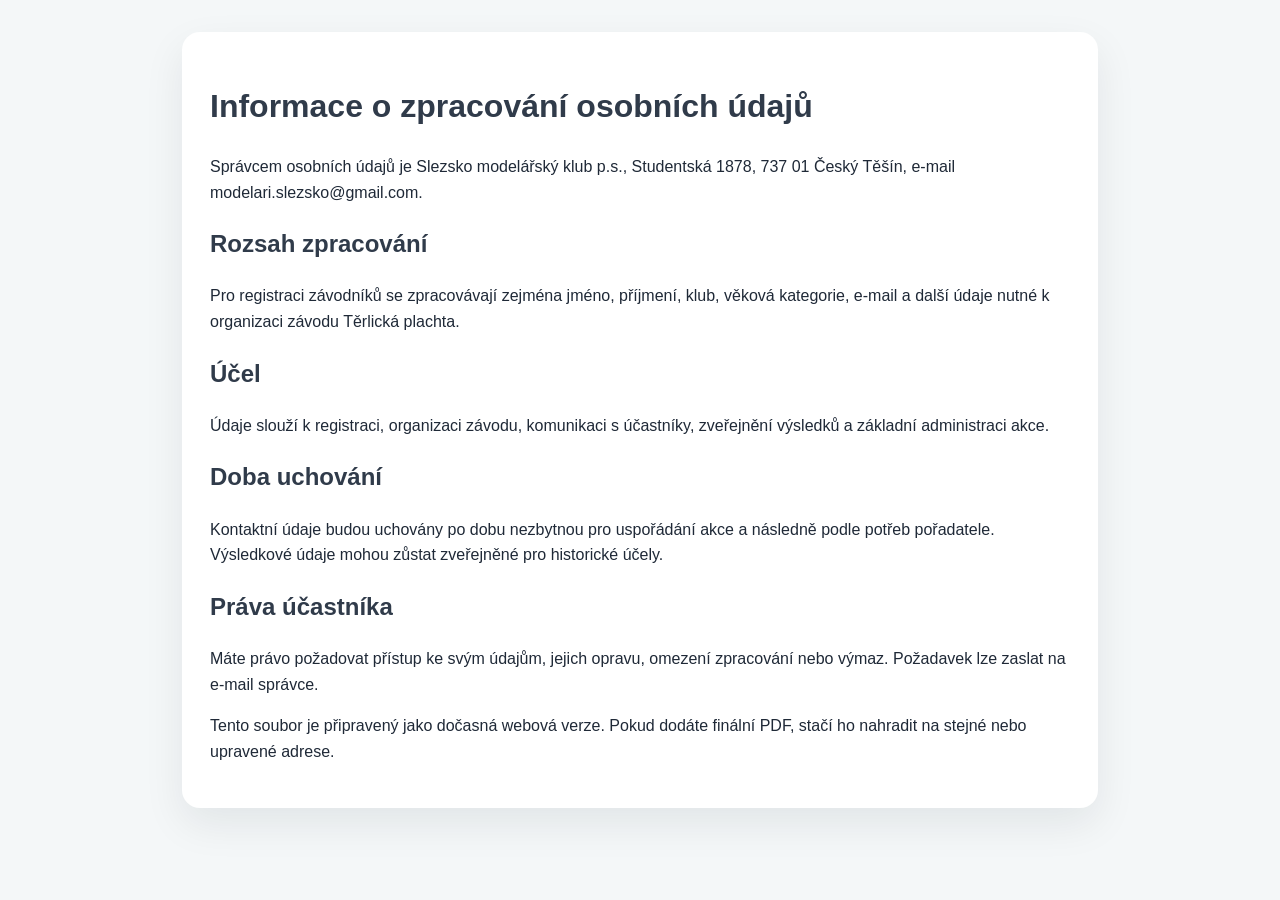
<file: informace-o-zpracovani-osobnich-udaju.html>
<!doctype html>
<html lang="cs">
	<head>
		<meta charset="utf-8" />
		<meta name="viewport" content="width=device-width, initial-scale=1" />
		<title>Informace o zpracování osobních údajů</title>
		<style>
			body {
				margin: 0;
				padding: 32px 18px;
				background: #f4f7f8;
				color: #1f2937;
				font-family: "Segoe UI", sans-serif;
				line-height: 1.6;
			}

			main {
				max-width: 860px;
				margin: 0 auto;
				padding: 28px;
				background: white;
				border-radius: 18px;
				box-shadow: 0 16px 40px rgba(15, 23, 42, 0.08);
			}

			h1,
			h2 {
				color: #303b4a;
			}
		</style>
	</head>
	<body>
		<main>
			<h1>Informace o zpracování osobních údajů</h1>
			<p>
				Správcem osobních údajů je Slezsko modelářský klub p.s., Studentská 1878, 737 01 Český
				Těšín, e-mail modelari.slezsko@gmail.com.
			</p>

			<h2>Rozsah zpracování</h2>
			<p>
				Pro registraci závodníků se zpracovávají zejména jméno, příjmení, klub, věková
				kategorie, e-mail a další údaje nutné k organizaci závodu Těrlická plachta.
			</p>

			<h2>Účel</h2>
			<p>
				Údaje slouží k registraci, organizaci závodu, komunikaci s účastníky, zveřejnění
				výsledků a základní administraci akce.
			</p>

			<h2>Doba uchování</h2>
			<p>
				Kontaktní údaje budou uchovány po dobu nezbytnou pro uspořádání akce a následně podle
				potřeb pořadatele. Výsledkové údaje mohou zůstat zveřejněné pro historické účely.
			</p>

			<h2>Práva účastníka</h2>
			<p>
				Máte právo požadovat přístup ke svým údajům, jejich opravu, omezení zpracování nebo
				výmaz. Požadavek lze zaslat na e-mail správce.
			</p>

			<p>
				Tento soubor je připravený jako dočasná webová verze. Pokud dodáte finální PDF, stačí ho
				nahradit na stejné nebo upravené adrese.
			</p>
		</main>
	</body>
</html>
</file>
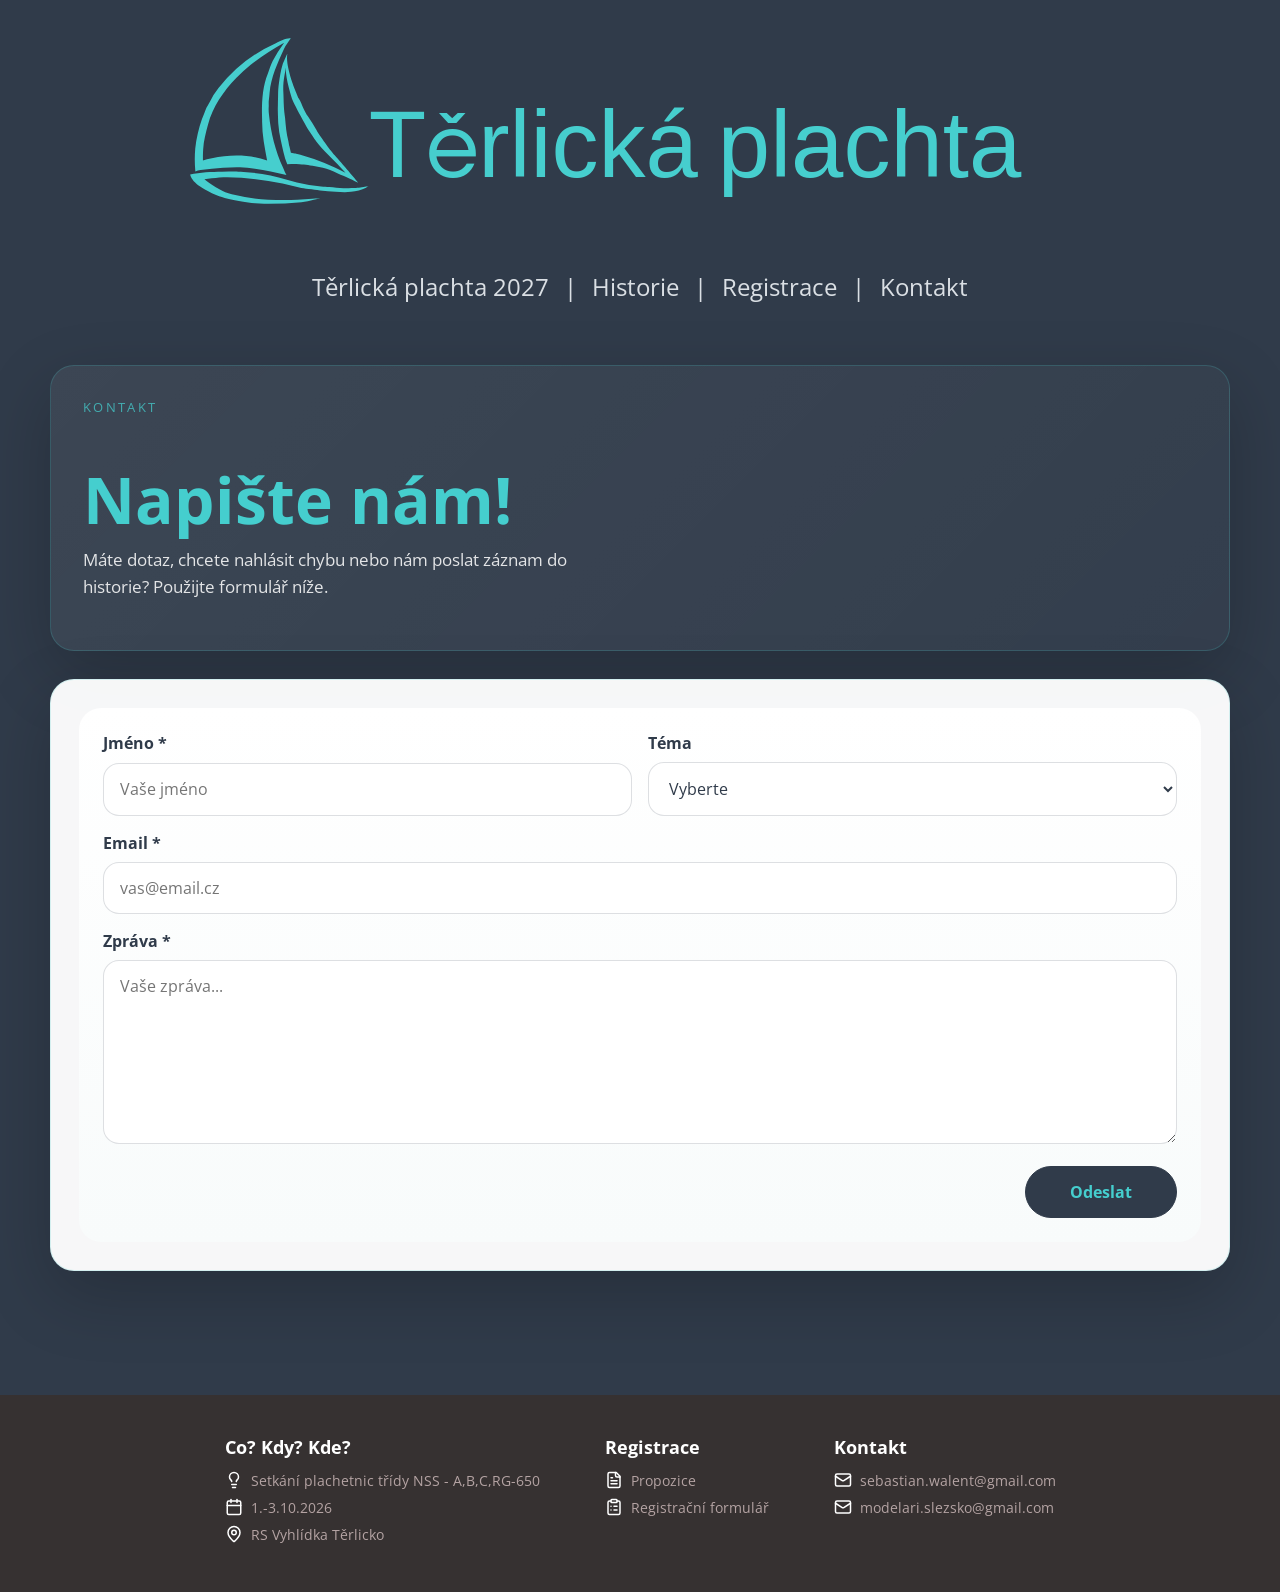
<file: kontakt.html>
<!doctype html>
<html lang="en">
	<head>
		<meta charset="utf-8" />
		<meta name="viewport" content="width=device-width, initial-scale=1" />
		<meta name="text-scale" content="scale" />
		<link href="./_app/immutable/entry/start.3upOzxBM.js" rel="modulepreload">
		<link href="./_app/immutable/chunks/tI5leQcq.js" rel="modulepreload">
		<link href="./_app/immutable/chunks/WMC_EZrS.js" rel="modulepreload">
		<link href="./_app/immutable/entry/app.Cj6Op_Y1.js" rel="modulepreload">
		<link href="./_app/immutable/chunks/CbUDssf9.js" rel="modulepreload">
		<link href="./_app/immutable/chunks/D9FQP20W.js" rel="modulepreload">
		<link href="./_app/immutable/nodes/0.DkMVkhHB.js" rel="modulepreload">
		<link href="./_app/immutable/nodes/2.DgXhX1kV.js" rel="modulepreload">
		<link href="./_app/immutable/nodes/6.Bgu1Sveg.js" rel="modulepreload">
		<!--12qhfyh--><link rel="icon" href="./favicon.png"/> <link href="https://fonts.googleapis.com/css2?family=Open+Sans:wght@400;700&amp;display=swap" rel="stylesheet"/><!----><!--b3mpi2--><!----><title>Těrlická plachta 2027 | Kontakt</title>
		<link href="./_app/immutable/assets/0.CcY0380P.css" rel="stylesheet">
		<link href="./_app/immutable/assets/2._IaS-Gz3.css" rel="stylesheet">
		<link href="./_app/immutable/assets/6.zePu0oow.css" rel="stylesheet">
	</head>
	<body data-sveltekit-preload-data="hover">
		<div style="display: contents"><!--[--><!--[0--><!--[--><!--[0--><!--[--><div id="logo_block" class="svelte-rfuq4y"><a href="./" class="svelte-rfuq4y"><img src="./logos/logo.svg" id="logo" alt="Logo" class="svelte-rfuq4y"/> <img src="./logos/logomobile.svg" id="mobile_logo" alt="Logo Mobile" class="svelte-rfuq4y"/></a></div> <div id="menu_block" class="svelte-rfuq4y"><nav id="menu_web" class="svelte-rfuq4y"><a href="./" class="svelte-rfuq4y">Těrlická plachta 2027</a> <span class="sep svelte-rfuq4y">|</span> <a href="./historie" class="svelte-rfuq4y">Historie</a> <span class="sep svelte-rfuq4y">|</span> <a href="./registrace" class="svelte-rfuq4y">Registrace</a> <span class="sep svelte-rfuq4y">|</span> <a href="./kontakt" class="svelte-rfuq4y">Kontakt</a></nav> <nav id="menu_mob" class="svelte-rfuq4y"><a href="./" class="svelte-rfuq4y">Těrlická plachta 2027</a> <a href="./historie" class="svelte-rfuq4y">Historie</a> <a href="./registrace" class="svelte-rfuq4y">Registrace</a> <a href="./kontakt" class="svelte-rfuq4y">Kontakt</a></nav></div><!----> <main class="svelte-1v2axqk"><!--[--><div class="page-shell svelte-b3mpi2"><section class="hero svelte-b3mpi2"><div class="hero-copy svelte-b3mpi2"><p class="eyebrow svelte-b3mpi2">Kontakt</p> <h1 class="svelte-b3mpi2">Napište nám!</h1> <p class="lead svelte-b3mpi2">Máte dotaz, chcete nahlásit chybu nebo nám poslat záznam do historie? Použijte formulář níže.</p></div></section> <section class="form-card svelte-b3mpi2"><div class="panel svelte-b3mpi2"><div class="form-grid svelte-b3mpi2"><label class="svelte-b3mpi2"><span class="svelte-b3mpi2">Jméno *</span> <input value="" type="text" placeholder="Vaše jméno" class="svelte-b3mpi2"/></label> <label class="svelte-b3mpi2"><span class="svelte-b3mpi2">Téma</span> <select class="svelte-b3mpi2"><!--[--><option value="Vyberte" selected="">Vyberte</option><option value="Dotaz">Dotaz</option><option value="Hlasenichyby">Hlášení chyby</option><option value="Historie">Záznam do historie</option><!--]--></select></label> <label class="full-width svelte-b3mpi2"><span class="svelte-b3mpi2">Email *</span> <input value="" type="email" placeholder="vas@email.cz" class="svelte-b3mpi2"/></label> <label class="full-width svelte-b3mpi2"><span class="svelte-b3mpi2">Zpráva *</span> <textarea rows="7" placeholder="Vaše zpráva..." class="svelte-b3mpi2"></textarea></label></div> <!--[-1--><!--]--> <div class="actions svelte-b3mpi2"><button class="primary svelte-b3mpi2" type="button">Odeslat</button></div></div></section></div><!--]--><!----></main> <footer id="footer" class="svelte-jz8lnl"><div class="bottom_lines svelte-jz8lnl"><div class="bottom_line_nad svelte-jz8lnl">Co? Kdy? Kde?</div> <div class="bottom_line svelte-jz8lnl"><svg class="footer-icon svelte-jz8lnl" xmlns="http://www.w3.org/2000/svg" width="18" height="18" viewBox="0 0 24 24" fill="none" stroke="currentColor" stroke-width="2" stroke-linecap="round" stroke-linejoin="round"><path d="M15 14c.2-1 .7-1.7 1.5-2.5 1-.9 1.5-2.2 1.5-3.5A6 6 0 0 0 6 8c0 1 .2 2.2 1.5 3.5.7.7 1.3 1.5 1.5 2.5"></path><path d="M9 18h6"></path><path d="M10 22h4"></path></svg> <span>Setkání plachetnic třídy NSS - A,B,C,RG-650</span></div> <div class="bottom_line svelte-jz8lnl"><svg class="footer-icon svelte-jz8lnl" xmlns="http://www.w3.org/2000/svg" width="18" height="18" viewBox="0 0 24 24" fill="none" stroke="currentColor" stroke-width="2" stroke-linecap="round" stroke-linejoin="round"><path d="M8 2v4"></path><path d="M16 2v4"></path><rect width="18" height="18" x="3" y="4" rx="2"></rect><path d="M3 10h18"></path></svg> <span>1.-3.10.2026</span></div> <div class="bottom_line svelte-jz8lnl"><svg class="footer-icon svelte-jz8lnl" xmlns="http://www.w3.org/2000/svg" width="18" height="18" viewBox="0 0 24 24" fill="none" stroke="currentColor" stroke-width="2" stroke-linecap="round" stroke-linejoin="round"><path d="M20 10c0 4.993-5.539 10.193-7.399 11.799a1 1 0 0 1-1.202 0C9.539 20.193 4 14.993 4 10a8 8 0 0 1 16 0"></path><circle cx="12" cy="10" r="3"></circle></svg> <span>RS Vyhlídka Těrlicko</span></div></div> <div class="bottom_lines svelte-jz8lnl"><div class="bottom_line_nad svelte-jz8lnl">Registrace</div> <div class="bottom_line svelte-jz8lnl"><svg class="footer-icon svelte-jz8lnl" xmlns="http://www.w3.org/2000/svg" width="18" height="18" viewBox="0 0 24 24" fill="none" stroke="currentColor" stroke-width="2" stroke-linecap="round" stroke-linejoin="round"><path d="M15 2H6a2 2 0 0 0-2 2v16a2 2 0 0 0 2 2h12a2 2 0 0 0 2-2V7Z"></path><path d="M14 2v4a2 2 0 0 0 2 2h4"></path><path d="M10 9H8"></path><path d="M16 13H8"></path><path d="M16 17H8"></path></svg> <a href="./propozice/2025/propozice.pdf" class="svelte-jz8lnl">Propozice</a></div> <div class="bottom_line svelte-jz8lnl"><svg class="footer-icon svelte-jz8lnl" xmlns="http://www.w3.org/2000/svg" width="18" height="18" viewBox="0 0 24 24" fill="none" stroke="currentColor" stroke-width="2" stroke-linecap="round" stroke-linejoin="round"><path d="M16 4h2a2 2 0 0 1 2 2v14a2 2 0 0 1-2 2H6a2 2 0 0 1-2-2V6a2 2 0 0 1 2-2h2"></path><path d="M15 2H9a1 1 0 0 0-1 1v2a1 1 0 0 0 1 1h6a1 1 0 0 0 1-1V3a1 1 0 0 0-1-1Z"></path><path d="M12 11h4"></path><path d="M12 16h4"></path><path d="M8 11h.01"></path><path d="M8 16h.01"></path></svg> <a href="./registrace" class="svelte-jz8lnl">Registrační formulář</a></div></div> <div class="bottom_lines svelte-jz8lnl"><div class="bottom_line_nad svelte-jz8lnl">Kontakt</div> <div class="bottom_line svelte-jz8lnl"><svg class="footer-icon svelte-jz8lnl" xmlns="http://www.w3.org/2000/svg" width="18" height="18" viewBox="0 0 24 24" fill="none" stroke="currentColor" stroke-width="2" stroke-linecap="round" stroke-linejoin="round"><rect width="20" height="16" x="2" y="4" rx="2"></rect><path d="m22 7-8.97 5.7a1.94 1.94 0 0 1-2.06 0L2 7"></path></svg> <a href="mailto:sebastian.walent@gmail.com" class="svelte-jz8lnl">sebastian.walent@gmail.com</a></div> <div class="bottom_line svelte-jz8lnl"><svg class="footer-icon svelte-jz8lnl" xmlns="http://www.w3.org/2000/svg" width="18" height="18" viewBox="0 0 24 24" fill="none" stroke="currentColor" stroke-width="2" stroke-linecap="round" stroke-linejoin="round"><rect width="20" height="16" x="2" y="4" rx="2"></rect><path d="m22 7-8.97 5.7a1.94 1.94 0 0 1-2.06 0L2 7"></path></svg> <a href="mailto:modelari.slezsko@gmail.com" class="svelte-jz8lnl">modelari.slezsko@gmail.com</a></div></div></footer><!----><!--]--><!--]--><!----><!--]--><!--]--> <!--[-1--><!--]--><!--]-->
			
			<script>
				{
					__sveltekit_pqwd11 = {
						base: new URL(".", location).pathname.slice(0, -1)
					};

					const element = document.currentScript.parentElement;

					Promise.all([
						import("./_app/immutable/entry/start.3upOzxBM.js"),
						import("./_app/immutable/entry/app.Cj6Op_Y1.js")
					]).then(([kit, app]) => {
						kit.start(app, element, {
							node_ids: [0, 2, 6],
							data: [null,null,null],
							form: null,
							error: null
						});
					});
				}
			</script>
		</div>
	</body>
</html>
</file>
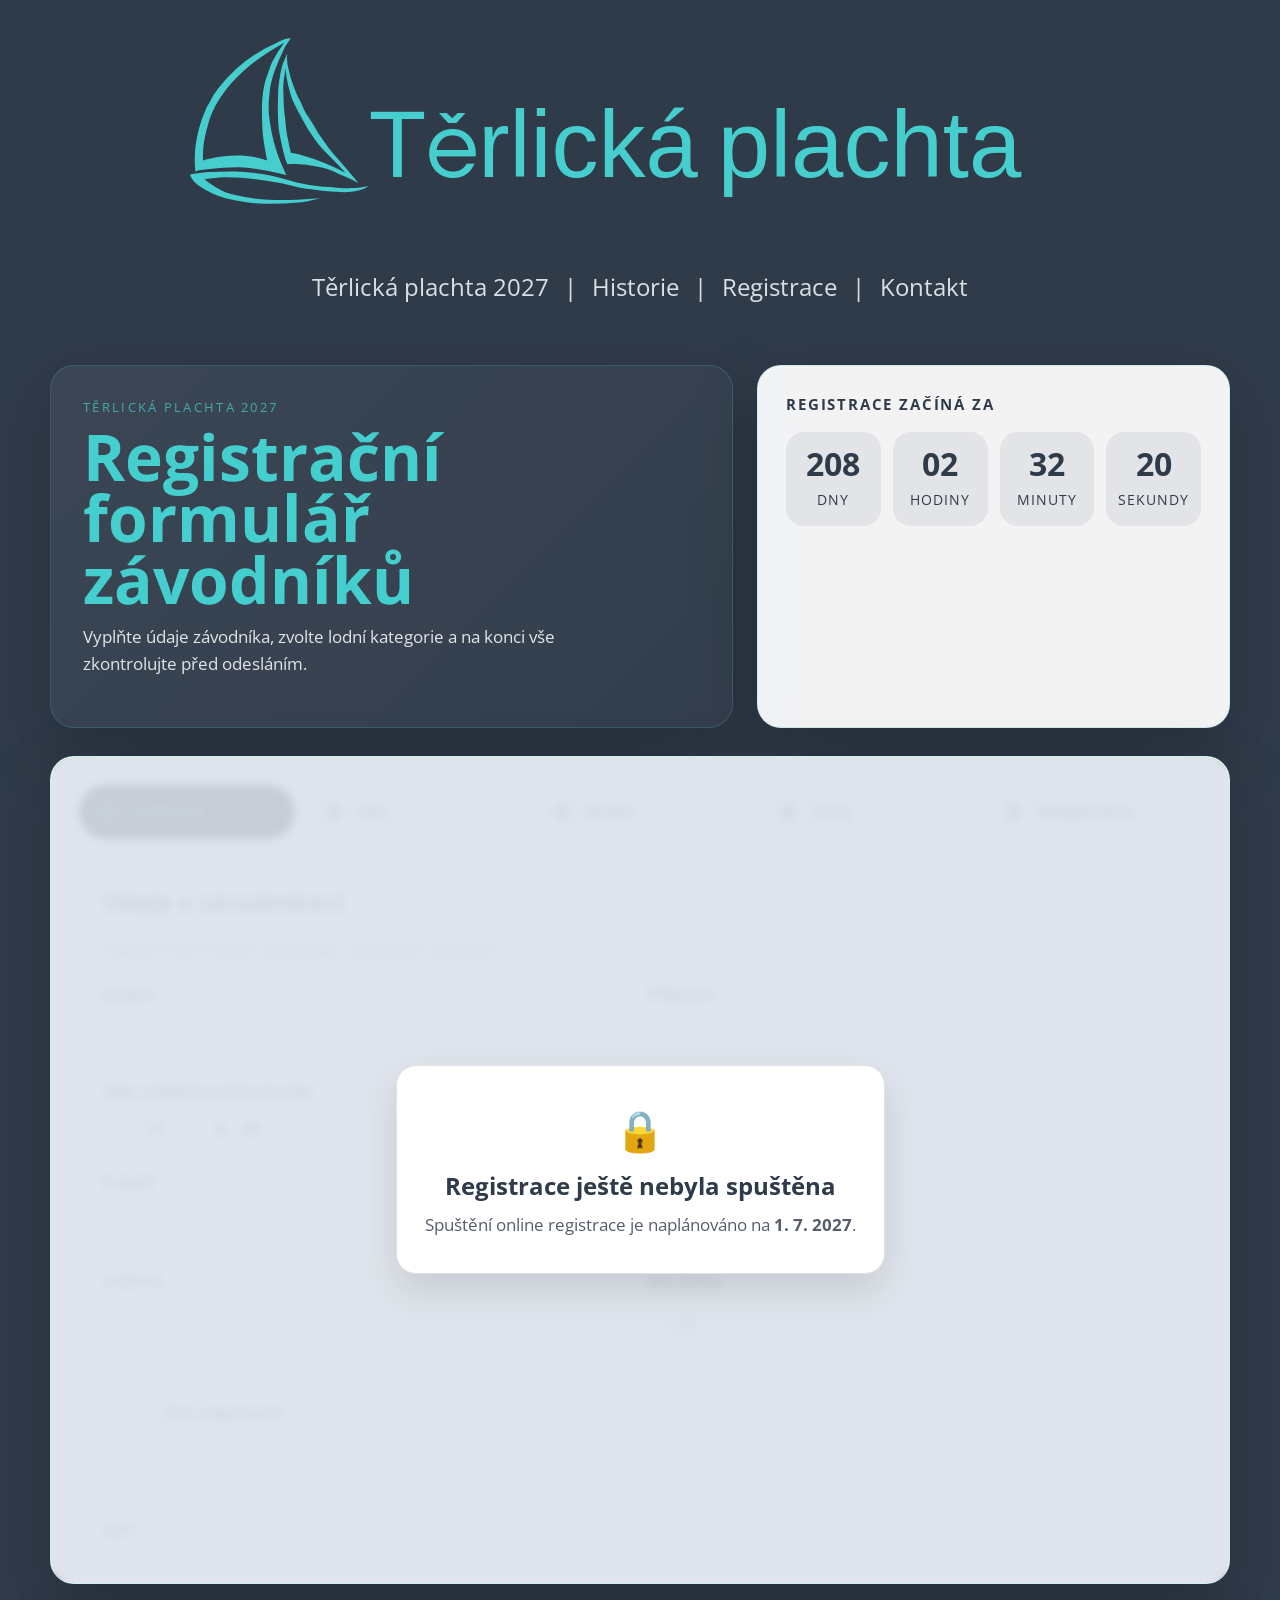
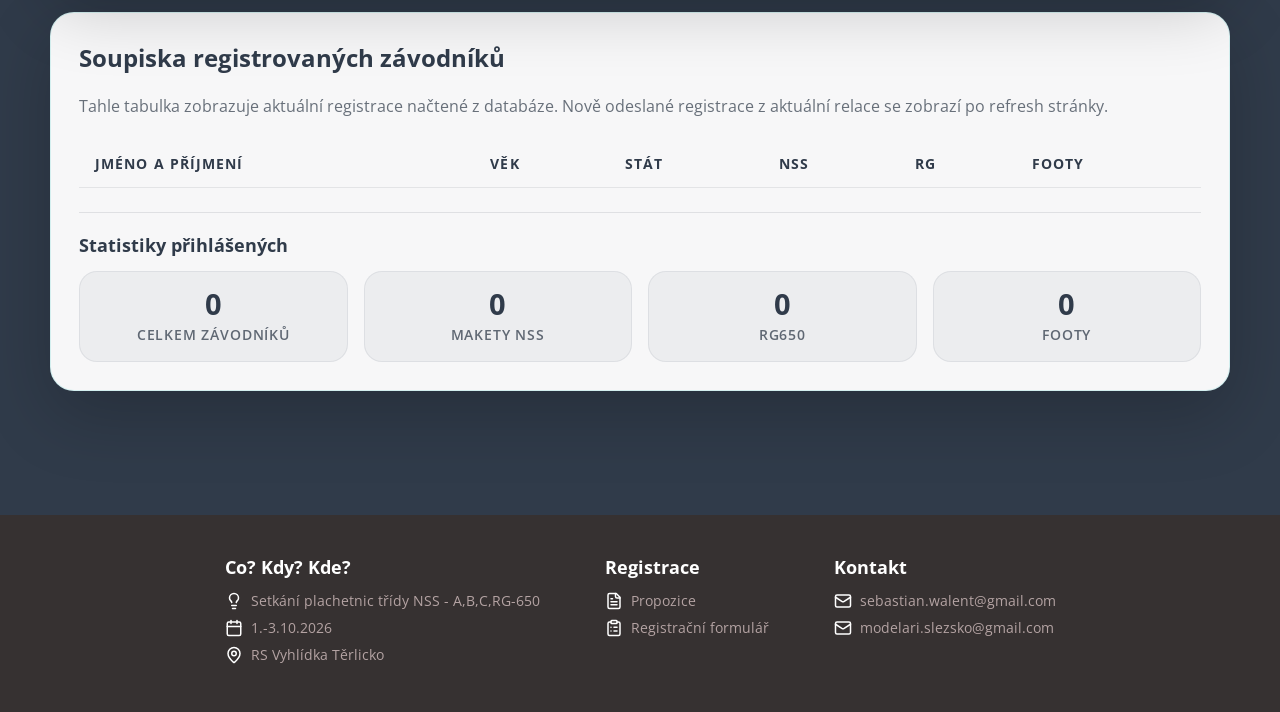
<file: registrace.html>
<!doctype html>
<html lang="en">
	<head>
		<meta charset="utf-8" />
		<meta name="viewport" content="width=device-width, initial-scale=1" />
		<meta name="text-scale" content="scale" />
		<link href="./_app/immutable/entry/start.3upOzxBM.js" rel="modulepreload">
		<link href="./_app/immutable/chunks/tI5leQcq.js" rel="modulepreload">
		<link href="./_app/immutable/chunks/WMC_EZrS.js" rel="modulepreload">
		<link href="./_app/immutable/entry/app.Cj6Op_Y1.js" rel="modulepreload">
		<link href="./_app/immutable/chunks/CbUDssf9.js" rel="modulepreload">
		<link href="./_app/immutable/chunks/D9FQP20W.js" rel="modulepreload">
		<link href="./_app/immutable/nodes/0.DkMVkhHB.js" rel="modulepreload">
		<link href="./_app/immutable/nodes/2.DgXhX1kV.js" rel="modulepreload">
		<link href="./_app/immutable/nodes/7.B2FJ9yab.js" rel="modulepreload">
		<!--12qhfyh--><link rel="icon" href="./favicon.png"/> <link href="https://fonts.googleapis.com/css2?family=Open+Sans:wght@400;700&amp;display=swap" rel="stylesheet"/><!----><!--1ozbwwp--><meta name="description" content="Registrační formulář závodu Těrlická plachta 2027 pro kategorie NSS, RG650 a Footy."/><!----><title>Těrlická plachta 2027 | Registrace</title>
		<link href="./_app/immutable/assets/0.CcY0380P.css" rel="stylesheet">
		<link href="./_app/immutable/assets/2._IaS-Gz3.css" rel="stylesheet">
		<link href="./_app/immutable/assets/7.L8b1jQlf.css" rel="stylesheet">
	</head>
	<body data-sveltekit-preload-data="hover">
		<div style="display: contents"><!--[--><!--[0--><!--[--><!--[0--><!--[--><div id="logo_block" class="svelte-rfuq4y"><a href="./" class="svelte-rfuq4y"><img src="./logos/logo.svg" id="logo" alt="Logo" class="svelte-rfuq4y"/> <img src="./logos/logomobile.svg" id="mobile_logo" alt="Logo Mobile" class="svelte-rfuq4y"/></a></div> <div id="menu_block" class="svelte-rfuq4y"><nav id="menu_web" class="svelte-rfuq4y"><a href="./" class="svelte-rfuq4y">Těrlická plachta 2027</a> <span class="sep svelte-rfuq4y">|</span> <a href="./historie" class="svelte-rfuq4y">Historie</a> <span class="sep svelte-rfuq4y">|</span> <a href="./registrace" class="svelte-rfuq4y">Registrace</a> <span class="sep svelte-rfuq4y">|</span> <a href="./kontakt" class="svelte-rfuq4y">Kontakt</a></nav> <nav id="menu_mob" class="svelte-rfuq4y"><a href="./" class="svelte-rfuq4y">Těrlická plachta 2027</a> <a href="./historie" class="svelte-rfuq4y">Historie</a> <a href="./registrace" class="svelte-rfuq4y">Registrace</a> <a href="./kontakt" class="svelte-rfuq4y">Kontakt</a></nav></div><!----> <main class="svelte-1v2axqk"><!--[--><div class="page-shell svelte-1ozbwwp"><section class="hero svelte-1ozbwwp"><div class="hero-copy svelte-1ozbwwp"><p class="eyebrow svelte-1ozbwwp">Těrlická plachta 2027</p> <h1 class="svelte-1ozbwwp">Registrační formulář závodníků</h1> <p class="lead svelte-1ozbwwp">Vyplňte údaje závodníka, zvolte lodní kategorie a na konci vše zkontrolujte před odesláním.</p></div> <div class="countdown-card svelte-1ozbwwp"><p class="countdown-label svelte-1ozbwwp">Registrace začíná za</p> <div class="countdown-grid svelte-1ozbwwp" aria-live="polite"><div class="svelte-1ozbwwp"><strong class="svelte-1ozbwwp">246</strong> <span class="svelte-1ozbwwp">dny</span></div> <div class="svelte-1ozbwwp"><strong class="svelte-1ozbwwp">00</strong> <span class="svelte-1ozbwwp">hodiny</span></div> <div class="svelte-1ozbwwp"><strong class="svelte-1ozbwwp">55</strong> <span class="svelte-1ozbwwp">minuty</span></div> <div class="svelte-1ozbwwp"><strong class="svelte-1ozbwwp">22</strong> <span class="svelte-1ozbwwp">sekundy</span></div></div></div></section> <!--[-1--><section class="form-card svelte-1ozbwwp has-overlay"><!--[0--><div class="overlay svelte-1ozbwwp"><div class="overlay-card svelte-1ozbwwp"><div class="overlay-icon svelte-1ozbwwp" aria-hidden="true">🔒</div> <h2 class="svelte-1ozbwwp">Registrace ještě nebyla spuštěna</h2> <p class="svelte-1ozbwwp">Spuštění online registrace je naplánováno na <strong>1. 7. 2027</strong>.</p></div></div><!--]--> <div class="stepper svelte-1ozbwwp" aria-label="Postup formuláře"><!--[--><button type="button" class="svelte-1ozbwwp active"><span class="svelte-1ozbwwp">1</span> Závodník</button><button type="button" class="svelte-1ozbwwp"><span class="svelte-1ozbwwp">2</span> NSS</button><button type="button" class="svelte-1ozbwwp"><span class="svelte-1ozbwwp">3</span> RG650</button><button type="button" class="svelte-1ozbwwp"><span class="svelte-1ozbwwp">4</span> Footy</button><button type="button" class="svelte-1ozbwwp"><span class="svelte-1ozbwwp">5</span> Rekapitulace</button><!--]--></div> <!--[-1--><!--]--> <!--[-1--><!--]--> <div class="panel svelte-1ozbwwp disabled-panel"><!--[0--><div class="section-heading svelte-1ozbwwp"><h2 class="svelte-1ozbwwp">Údaje o závodníkovi</h2> <p class="svelte-1ozbwwp">Základní identifikace závodníka a případné ubytování.</p></div> <div class="form-grid svelte-1ozbwwp"><label class="svelte-1ozbwwp"><span class="svelte-1ozbwwp">Jméno</span> <input value="" type="text" class="svelte-1ozbwwp"/></label> <label class="svelte-1ozbwwp"><span class="svelte-1ozbwwp">Příjmení</span> <input value="" type="text" class="svelte-1ozbwwp"/></label> <fieldset class="full-width svelte-1ozbwwp"><legend class="svelte-1ozbwwp">Věk v době konání závodu</legend> <div class="inline-options svelte-1ozbwwp"><label class="radio-option svelte-1ozbwwp"><input type="radio" value="17-" class="svelte-1ozbwwp"/> <span class="svelte-1ozbwwp">17-</span></label> <label class="radio-option svelte-1ozbwwp"><input checked="" type="radio" value="18+" class="svelte-1ozbwwp"/> <span class="svelte-1ozbwwp">18+</span></label></div></fieldset> <label class="svelte-1ozbwwp"><span class="svelte-1ozbwwp">E-mail</span> <input value="" type="email" class="svelte-1ozbwwp"/></label> <label class="svelte-1ozbwwp"><span class="svelte-1ozbwwp">Klub</span> <input value="" type="text" class="svelte-1ozbwwp"/></label> <label class="svelte-1ozbwwp"><span class="svelte-1ozbwwp">Licence</span> <input value="" type="text" class="svelte-1ozbwwp"/></label> <label class="svelte-1ozbwwp"><span class="svelte-1ozbwwp">ISO státu</span> <select class="svelte-1ozbwwp"><!--[--><option value="CZE" selected="">CZE</option><option value="SVK">SVK</option><option value="PLN">PLN</option><option value="OTHER">Jiný stát</option><!--]--></select></label> <!--[-1--><!--]--> <div class="full-width checkbox-card svelte-1ozbwwp"><label class="toggle svelte-1ozbwwp"><input type="checkbox" class="svelte-1ozbwwp"/> <span class="svelte-1ozbwwp">Chci ubytování</span></label> <!--[-1--><!--]--></div></div><!--]--> <!--[-1--><!--]--> <!--[-1--><!--]--> <!--[-1--><!--]--> <!--[-1--><!--]--></div> <div class="actions svelte-1ozbwwp"><button class="secondary svelte-1ozbwwp" disabled="" type="button">Zpět</button> <!--[-1--><!--]--></div></section><!--]--> <section class="table-card svelte-1ozbwwp"><div class="section-heading svelte-1ozbwwp"><h2 class="svelte-1ozbwwp">Soupiska registrovaných závodníků</h2> <p class="svelte-1ozbwwp">Tahle tabulka zobrazuje aktuální registrace načtené z databáze. Nově odeslané registrace z aktuální relace se zobrazí po refresh stránky.</p></div> <div class="table-wrap svelte-1ozbwwp"><table class="svelte-1ozbwwp"><thead><tr><th class="svelte-1ozbwwp">Jméno a příjmení</th><th class="svelte-1ozbwwp">Věk</th><th class="svelte-1ozbwwp">Stát</th><th class="svelte-1ozbwwp">NSS</th><th class="svelte-1ozbwwp">RG</th><th class="svelte-1ozbwwp">Footy</th></tr></thead><tbody><!--[--><!--]--></tbody></table></div> <div class="table-stats svelte-1ozbwwp"><h3 class="svelte-1ozbwwp">Statistiky přihlášených</h3> <div class="stats-grid svelte-1ozbwwp"><div class="stat-card svelte-1ozbwwp"><strong class="svelte-1ozbwwp">0</strong> <span class="svelte-1ozbwwp">Celkem závodníků</span></div> <div class="stat-card svelte-1ozbwwp"><strong class="svelte-1ozbwwp">0</strong> <span class="svelte-1ozbwwp">Makety NSS</span></div> <div class="stat-card svelte-1ozbwwp"><strong class="svelte-1ozbwwp">0</strong> <span class="svelte-1ozbwwp">RG650</span></div> <div class="stat-card svelte-1ozbwwp"><strong class="svelte-1ozbwwp">0</strong> <span class="svelte-1ozbwwp">Footy</span></div></div></div></section></div><!--]--><!----></main> <footer id="footer" class="svelte-jz8lnl"><div class="bottom_lines svelte-jz8lnl"><div class="bottom_line_nad svelte-jz8lnl">Co? Kdy? Kde?</div> <div class="bottom_line svelte-jz8lnl"><svg class="footer-icon svelte-jz8lnl" xmlns="http://www.w3.org/2000/svg" width="18" height="18" viewBox="0 0 24 24" fill="none" stroke="currentColor" stroke-width="2" stroke-linecap="round" stroke-linejoin="round"><path d="M15 14c.2-1 .7-1.7 1.5-2.5 1-.9 1.5-2.2 1.5-3.5A6 6 0 0 0 6 8c0 1 .2 2.2 1.5 3.5.7.7 1.3 1.5 1.5 2.5"></path><path d="M9 18h6"></path><path d="M10 22h4"></path></svg> <span>Setkání plachetnic třídy NSS - A,B,C,RG-650</span></div> <div class="bottom_line svelte-jz8lnl"><svg class="footer-icon svelte-jz8lnl" xmlns="http://www.w3.org/2000/svg" width="18" height="18" viewBox="0 0 24 24" fill="none" stroke="currentColor" stroke-width="2" stroke-linecap="round" stroke-linejoin="round"><path d="M8 2v4"></path><path d="M16 2v4"></path><rect width="18" height="18" x="3" y="4" rx="2"></rect><path d="M3 10h18"></path></svg> <span>1.-3.10.2026</span></div> <div class="bottom_line svelte-jz8lnl"><svg class="footer-icon svelte-jz8lnl" xmlns="http://www.w3.org/2000/svg" width="18" height="18" viewBox="0 0 24 24" fill="none" stroke="currentColor" stroke-width="2" stroke-linecap="round" stroke-linejoin="round"><path d="M20 10c0 4.993-5.539 10.193-7.399 11.799a1 1 0 0 1-1.202 0C9.539 20.193 4 14.993 4 10a8 8 0 0 1 16 0"></path><circle cx="12" cy="10" r="3"></circle></svg> <span>RS Vyhlídka Těrlicko</span></div></div> <div class="bottom_lines svelte-jz8lnl"><div class="bottom_line_nad svelte-jz8lnl">Registrace</div> <div class="bottom_line svelte-jz8lnl"><svg class="footer-icon svelte-jz8lnl" xmlns="http://www.w3.org/2000/svg" width="18" height="18" viewBox="0 0 24 24" fill="none" stroke="currentColor" stroke-width="2" stroke-linecap="round" stroke-linejoin="round"><path d="M15 2H6a2 2 0 0 0-2 2v16a2 2 0 0 0 2 2h12a2 2 0 0 0 2-2V7Z"></path><path d="M14 2v4a2 2 0 0 0 2 2h4"></path><path d="M10 9H8"></path><path d="M16 13H8"></path><path d="M16 17H8"></path></svg> <a href="./propozice/2025/propozice.pdf" class="svelte-jz8lnl">Propozice</a></div> <div class="bottom_line svelte-jz8lnl"><svg class="footer-icon svelte-jz8lnl" xmlns="http://www.w3.org/2000/svg" width="18" height="18" viewBox="0 0 24 24" fill="none" stroke="currentColor" stroke-width="2" stroke-linecap="round" stroke-linejoin="round"><path d="M16 4h2a2 2 0 0 1 2 2v14a2 2 0 0 1-2 2H6a2 2 0 0 1-2-2V6a2 2 0 0 1 2-2h2"></path><path d="M15 2H9a1 1 0 0 0-1 1v2a1 1 0 0 0 1 1h6a1 1 0 0 0 1-1V3a1 1 0 0 0-1-1Z"></path><path d="M12 11h4"></path><path d="M12 16h4"></path><path d="M8 11h.01"></path><path d="M8 16h.01"></path></svg> <a href="./registrace" class="svelte-jz8lnl">Registrační formulář</a></div></div> <div class="bottom_lines svelte-jz8lnl"><div class="bottom_line_nad svelte-jz8lnl">Kontakt</div> <div class="bottom_line svelte-jz8lnl"><svg class="footer-icon svelte-jz8lnl" xmlns="http://www.w3.org/2000/svg" width="18" height="18" viewBox="0 0 24 24" fill="none" stroke="currentColor" stroke-width="2" stroke-linecap="round" stroke-linejoin="round"><rect width="20" height="16" x="2" y="4" rx="2"></rect><path d="m22 7-8.97 5.7a1.94 1.94 0 0 1-2.06 0L2 7"></path></svg> <a href="mailto:sebastian.walent@gmail.com" class="svelte-jz8lnl">sebastian.walent@gmail.com</a></div> <div class="bottom_line svelte-jz8lnl"><svg class="footer-icon svelte-jz8lnl" xmlns="http://www.w3.org/2000/svg" width="18" height="18" viewBox="0 0 24 24" fill="none" stroke="currentColor" stroke-width="2" stroke-linecap="round" stroke-linejoin="round"><rect width="20" height="16" x="2" y="4" rx="2"></rect><path d="m22 7-8.97 5.7a1.94 1.94 0 0 1-2.06 0L2 7"></path></svg> <a href="mailto:modelari.slezsko@gmail.com" class="svelte-jz8lnl">modelari.slezsko@gmail.com</a></div></div></footer><!----><!--]--><!--]--><!----><!--]--><!--]--> <!--[-1--><!--]--><!--]-->
			
			<script>
				{
					__sveltekit_pqwd11 = {
						base: new URL(".", location).pathname.slice(0, -1)
					};

					const element = document.currentScript.parentElement;

					Promise.all([
						import("./_app/immutable/entry/start.3upOzxBM.js"),
						import("./_app/immutable/entry/app.Cj6Op_Y1.js")
					]).then(([kit, app]) => {
						kit.start(app, element, {
							node_ids: [0, 2, 7],
							data: [null,null,null],
							form: null,
							error: null
						});
					});
				}
			</script>
		</div>
	</body>
</html>
</file>
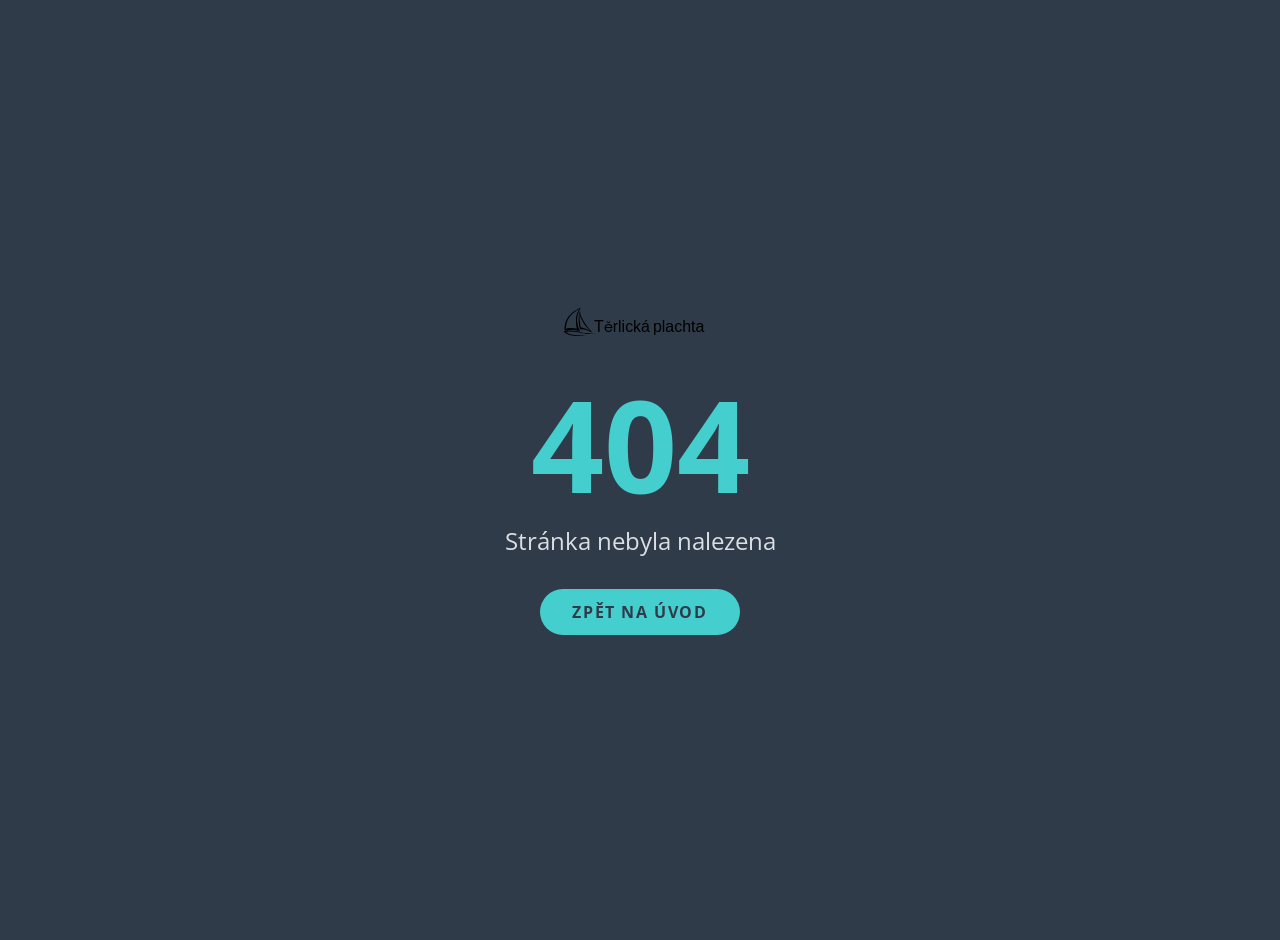
<file: vysledky/2013.html>
<!doctype html>
<html lang="en">
	<head>
		<meta charset="utf-8" />
		<meta name="viewport" content="width=device-width, initial-scale=1" />
		<meta name="text-scale" content="scale" />
		<link href="../_app/immutable/entry/start.3upOzxBM.js" rel="modulepreload">
		<link href="../_app/immutable/chunks/tI5leQcq.js" rel="modulepreload">
		<link href="../_app/immutable/chunks/WMC_EZrS.js" rel="modulepreload">
		<link href="../_app/immutable/entry/app.Cj6Op_Y1.js" rel="modulepreload">
		<link href="../_app/immutable/chunks/CbUDssf9.js" rel="modulepreload">
		<link href="../_app/immutable/chunks/D9FQP20W.js" rel="modulepreload">
		<link href="../_app/immutable/nodes/0.DkMVkhHB.js" rel="modulepreload">
		<link href="../_app/immutable/nodes/2.DgXhX1kV.js" rel="modulepreload">
		<link href="../_app/immutable/nodes/10.BoC7Vqi7.js" rel="modulepreload">
		<link href="../_app/immutable/chunks/Vxt7P4wo.js" rel="modulepreload">
		<!--12qhfyh--><link rel="icon" href="../favicon.png"/> <link href="https://fonts.googleapis.com/css2?family=Open+Sans:wght@400;700&amp;display=swap" rel="stylesheet"/><!----><!--lcvqpt--><!----><title>Výsledky 2013 - Těrlická plachta</title>
		<link href="../_app/immutable/assets/0.CcY0380P.css" rel="stylesheet">
		<link href="../_app/immutable/assets/2._IaS-Gz3.css" rel="stylesheet">
		<link href="../_app/immutable/assets/10.BigQqoTO.css" rel="stylesheet">
	</head>
	<body data-sveltekit-preload-data="hover">
		<div style="display: contents"><!--[--><!--[0--><!--[--><!--[0--><!--[--><div id="logo_block" class="svelte-rfuq4y"><a href="../" class="svelte-rfuq4y"><img src="../logos/logo.svg" id="logo" alt="Logo" class="svelte-rfuq4y"/> <img src="../logos/logomobile.svg" id="mobile_logo" alt="Logo Mobile" class="svelte-rfuq4y"/></a></div> <div id="menu_block" class="svelte-rfuq4y"><nav id="menu_web" class="svelte-rfuq4y"><a href="../" class="svelte-rfuq4y">Těrlická plachta 2027</a> <span class="sep svelte-rfuq4y">|</span> <a href="../historie" class="svelte-rfuq4y">Historie</a> <span class="sep svelte-rfuq4y">|</span> <a href="../registrace" class="svelte-rfuq4y">Registrace</a> <span class="sep svelte-rfuq4y">|</span> <a href="../kontakt" class="svelte-rfuq4y">Kontakt</a></nav> <nav id="menu_mob" class="svelte-rfuq4y"><a href="../" class="svelte-rfuq4y">Těrlická plachta 2027</a> <a href="../historie" class="svelte-rfuq4y">Historie</a> <a href="../registrace" class="svelte-rfuq4y">Registrace</a> <a href="../kontakt" class="svelte-rfuq4y">Kontakt</a></nav></div><!----> <main class="svelte-1v2axqk"><!--[--><div class="container svelte-lcvqpt"><h1 class="svelte-lcvqpt">Výsledky 2013</h1> <div class="results-content svelte-lcvqpt"><section><h2 class="svelte-lcvqpt">NSS</h2> <div class="pdf-wrapper svelte-lcvqpt"><object data="../vysledky/2013/2013.pdf" type="application/pdf" width="100%" height="600px" title="Výsledky NSS 2013" class="svelte-lcvqpt"><p>Váš prohlížeč nepodporuje prohlížení PDF. <a href="../vysledky/2013/2013.pdf">Stáhnout PDF</a>.</p></object></div></section> <section><h2 class="svelte-lcvqpt">RG650</h2> <div class="pdf-wrapper svelte-lcvqpt"><object data="../vysledky/2013/2013rg.pdf" type="application/pdf" width="100%" height="600px" title="Výsledky RG650 2013" class="svelte-lcvqpt"><p>Váš prohlížeč nepodporuje prohlížení PDF. <a href="../vysledky/2013/2013rg.pdf">Stáhnout PDF</a>.</p></object></div></section> <section><h2 class="svelte-lcvqpt">Buchta a Regata</h2> <div class="pdf-wrapper svelte-lcvqpt"><object data="../vysledky/2013/2013buchreg.pdf" type="application/pdf" width="100%" height="600px" title="Výsledky Buchta a Regata 2013" class="svelte-lcvqpt"><p>Váš prohlížeč nepodporuje prohlížení PDF. <a href="../vysledky/2013/2013buchreg.pdf">Stáhnout PDF</a>.</p></object></div></section> <!--[-1--><!--]--> <div class="download-section svelte-lcvqpt"><h3 class="svelte-lcvqpt">Stažení kompletních výsledků</h3> <div class="button-group svelte-lcvqpt"><a href="../vysledky/2013/2013comp.pdf" class="download-btn svelte-lcvqpt" download="">PDF</a> <!--[-1--><!--]--></div></div></div></div><!--]--><!----></main> <footer id="footer" class="svelte-jz8lnl"><div class="bottom_lines svelte-jz8lnl"><div class="bottom_line_nad svelte-jz8lnl">Co? Kdy? Kde?</div> <div class="bottom_line svelte-jz8lnl"><svg class="footer-icon svelte-jz8lnl" xmlns="http://www.w3.org/2000/svg" width="18" height="18" viewBox="0 0 24 24" fill="none" stroke="currentColor" stroke-width="2" stroke-linecap="round" stroke-linejoin="round"><path d="M15 14c.2-1 .7-1.7 1.5-2.5 1-.9 1.5-2.2 1.5-3.5A6 6 0 0 0 6 8c0 1 .2 2.2 1.5 3.5.7.7 1.3 1.5 1.5 2.5"></path><path d="M9 18h6"></path><path d="M10 22h4"></path></svg> <span>Setkání plachetnic třídy NSS - A,B,C,RG-650</span></div> <div class="bottom_line svelte-jz8lnl"><svg class="footer-icon svelte-jz8lnl" xmlns="http://www.w3.org/2000/svg" width="18" height="18" viewBox="0 0 24 24" fill="none" stroke="currentColor" stroke-width="2" stroke-linecap="round" stroke-linejoin="round"><path d="M8 2v4"></path><path d="M16 2v4"></path><rect width="18" height="18" x="3" y="4" rx="2"></rect><path d="M3 10h18"></path></svg> <span>1.-3.10.2026</span></div> <div class="bottom_line svelte-jz8lnl"><svg class="footer-icon svelte-jz8lnl" xmlns="http://www.w3.org/2000/svg" width="18" height="18" viewBox="0 0 24 24" fill="none" stroke="currentColor" stroke-width="2" stroke-linecap="round" stroke-linejoin="round"><path d="M20 10c0 4.993-5.539 10.193-7.399 11.799a1 1 0 0 1-1.202 0C9.539 20.193 4 14.993 4 10a8 8 0 0 1 16 0"></path><circle cx="12" cy="10" r="3"></circle></svg> <span>RS Vyhlídka Těrlicko</span></div></div> <div class="bottom_lines svelte-jz8lnl"><div class="bottom_line_nad svelte-jz8lnl">Registrace</div> <div class="bottom_line svelte-jz8lnl"><svg class="footer-icon svelte-jz8lnl" xmlns="http://www.w3.org/2000/svg" width="18" height="18" viewBox="0 0 24 24" fill="none" stroke="currentColor" stroke-width="2" stroke-linecap="round" stroke-linejoin="round"><path d="M15 2H6a2 2 0 0 0-2 2v16a2 2 0 0 0 2 2h12a2 2 0 0 0 2-2V7Z"></path><path d="M14 2v4a2 2 0 0 0 2 2h4"></path><path d="M10 9H8"></path><path d="M16 13H8"></path><path d="M16 17H8"></path></svg> <a href="../propozice/2025/propozice.pdf" class="svelte-jz8lnl">Propozice</a></div> <div class="bottom_line svelte-jz8lnl"><svg class="footer-icon svelte-jz8lnl" xmlns="http://www.w3.org/2000/svg" width="18" height="18" viewBox="0 0 24 24" fill="none" stroke="currentColor" stroke-width="2" stroke-linecap="round" stroke-linejoin="round"><path d="M16 4h2a2 2 0 0 1 2 2v14a2 2 0 0 1-2 2H6a2 2 0 0 1-2-2V6a2 2 0 0 1 2-2h2"></path><path d="M15 2H9a1 1 0 0 0-1 1v2a1 1 0 0 0 1 1h6a1 1 0 0 0 1-1V3a1 1 0 0 0-1-1Z"></path><path d="M12 11h4"></path><path d="M12 16h4"></path><path d="M8 11h.01"></path><path d="M8 16h.01"></path></svg> <a href="../registrace" class="svelte-jz8lnl">Registrační formulář</a></div></div> <div class="bottom_lines svelte-jz8lnl"><div class="bottom_line_nad svelte-jz8lnl">Kontakt</div> <div class="bottom_line svelte-jz8lnl"><svg class="footer-icon svelte-jz8lnl" xmlns="http://www.w3.org/2000/svg" width="18" height="18" viewBox="0 0 24 24" fill="none" stroke="currentColor" stroke-width="2" stroke-linecap="round" stroke-linejoin="round"><rect width="20" height="16" x="2" y="4" rx="2"></rect><path d="m22 7-8.97 5.7a1.94 1.94 0 0 1-2.06 0L2 7"></path></svg> <a href="mailto:sebastian.walent@gmail.com" class="svelte-jz8lnl">sebastian.walent@gmail.com</a></div> <div class="bottom_line svelte-jz8lnl"><svg class="footer-icon svelte-jz8lnl" xmlns="http://www.w3.org/2000/svg" width="18" height="18" viewBox="0 0 24 24" fill="none" stroke="currentColor" stroke-width="2" stroke-linecap="round" stroke-linejoin="round"><rect width="20" height="16" x="2" y="4" rx="2"></rect><path d="m22 7-8.97 5.7a1.94 1.94 0 0 1-2.06 0L2 7"></path></svg> <a href="mailto:modelari.slezsko@gmail.com" class="svelte-jz8lnl">modelari.slezsko@gmail.com</a></div></div></footer><!----><!--]--><!--]--><!----><!--]--><!--]--> <!--[-1--><!--]--><!--]-->
			
			<script>
				{
					__sveltekit_pqwd11 = {
						base: new URL("..", location).pathname.slice(0, -1)
					};

					const element = document.currentScript.parentElement;

					Promise.all([
						import("../_app/immutable/entry/start.3upOzxBM.js"),
						import("../_app/immutable/entry/app.Cj6Op_Y1.js")
					]).then(([kit, app]) => {
						kit.start(app, element, {
							node_ids: [0, 2, 10],
							data: [null,null,null],
							form: null,
							error: null
						});
					});
				}
			</script>
		</div>
	</body>
</html>
</file>
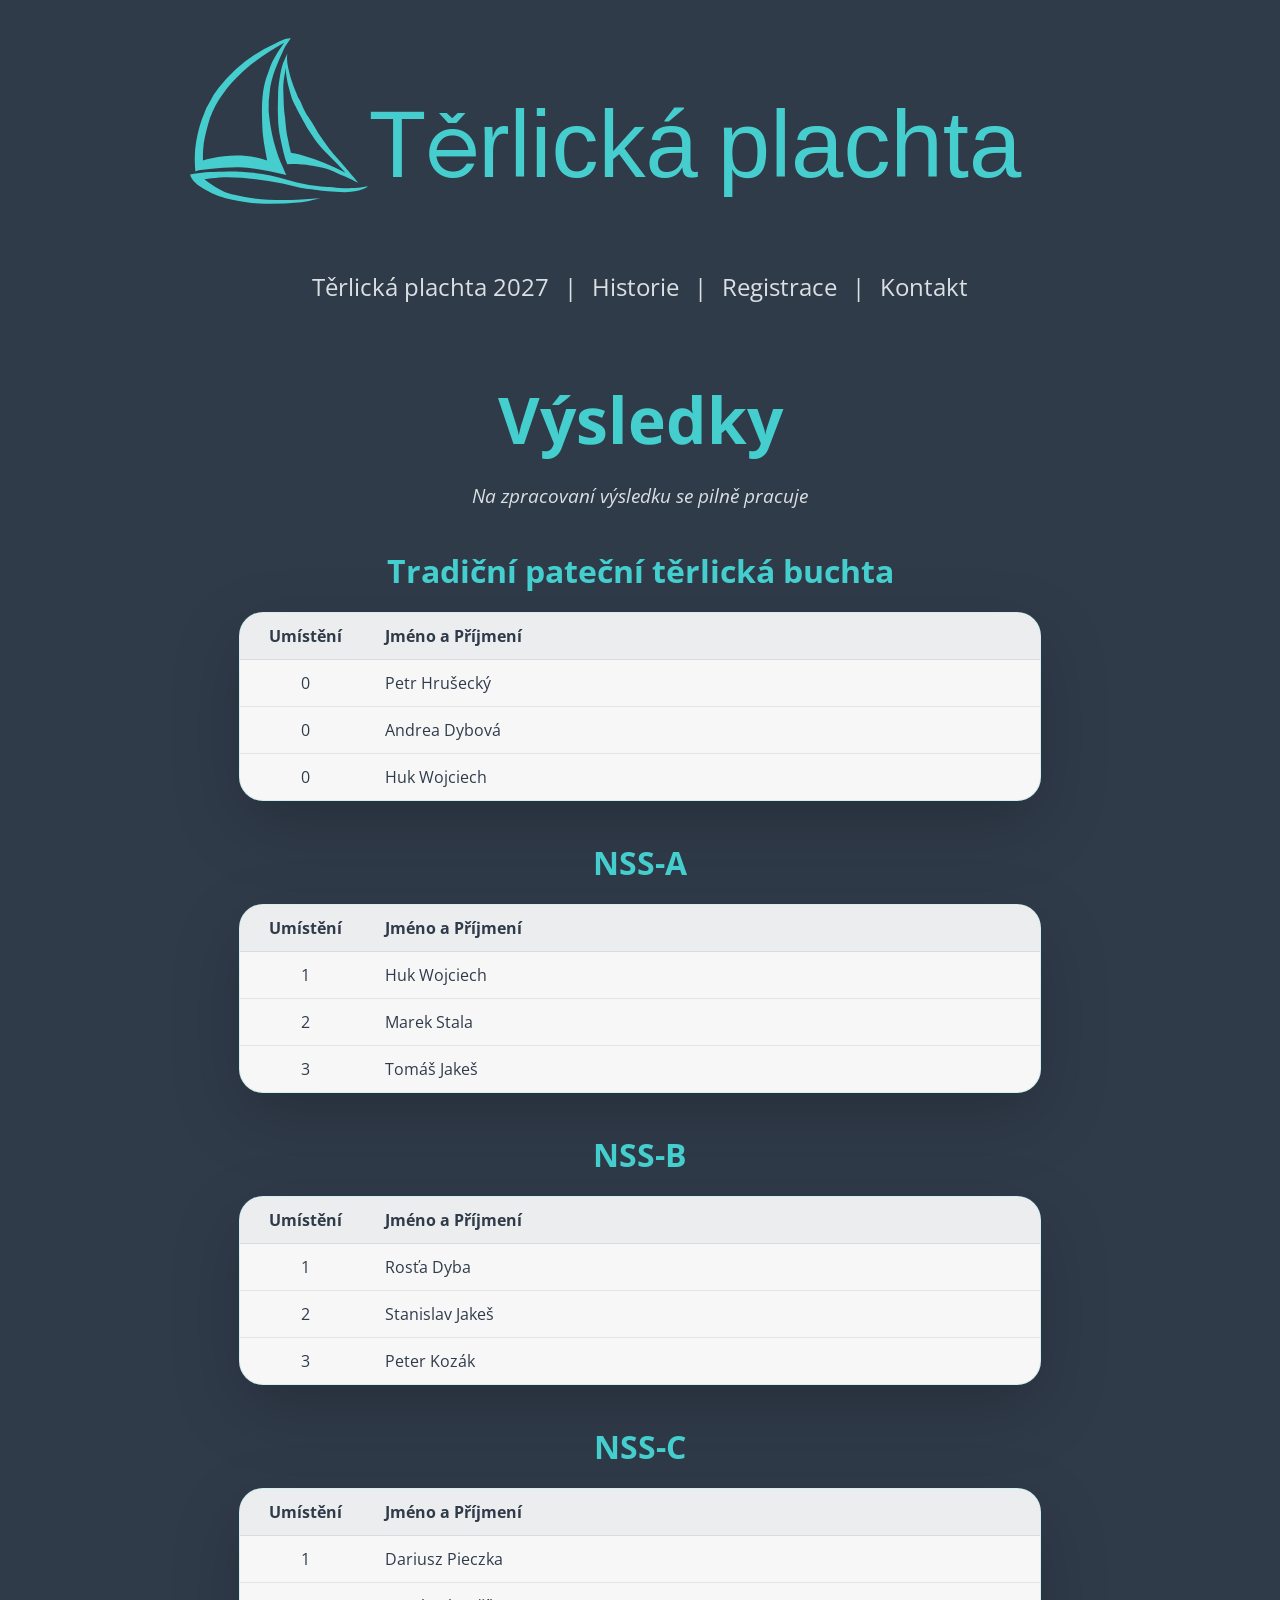
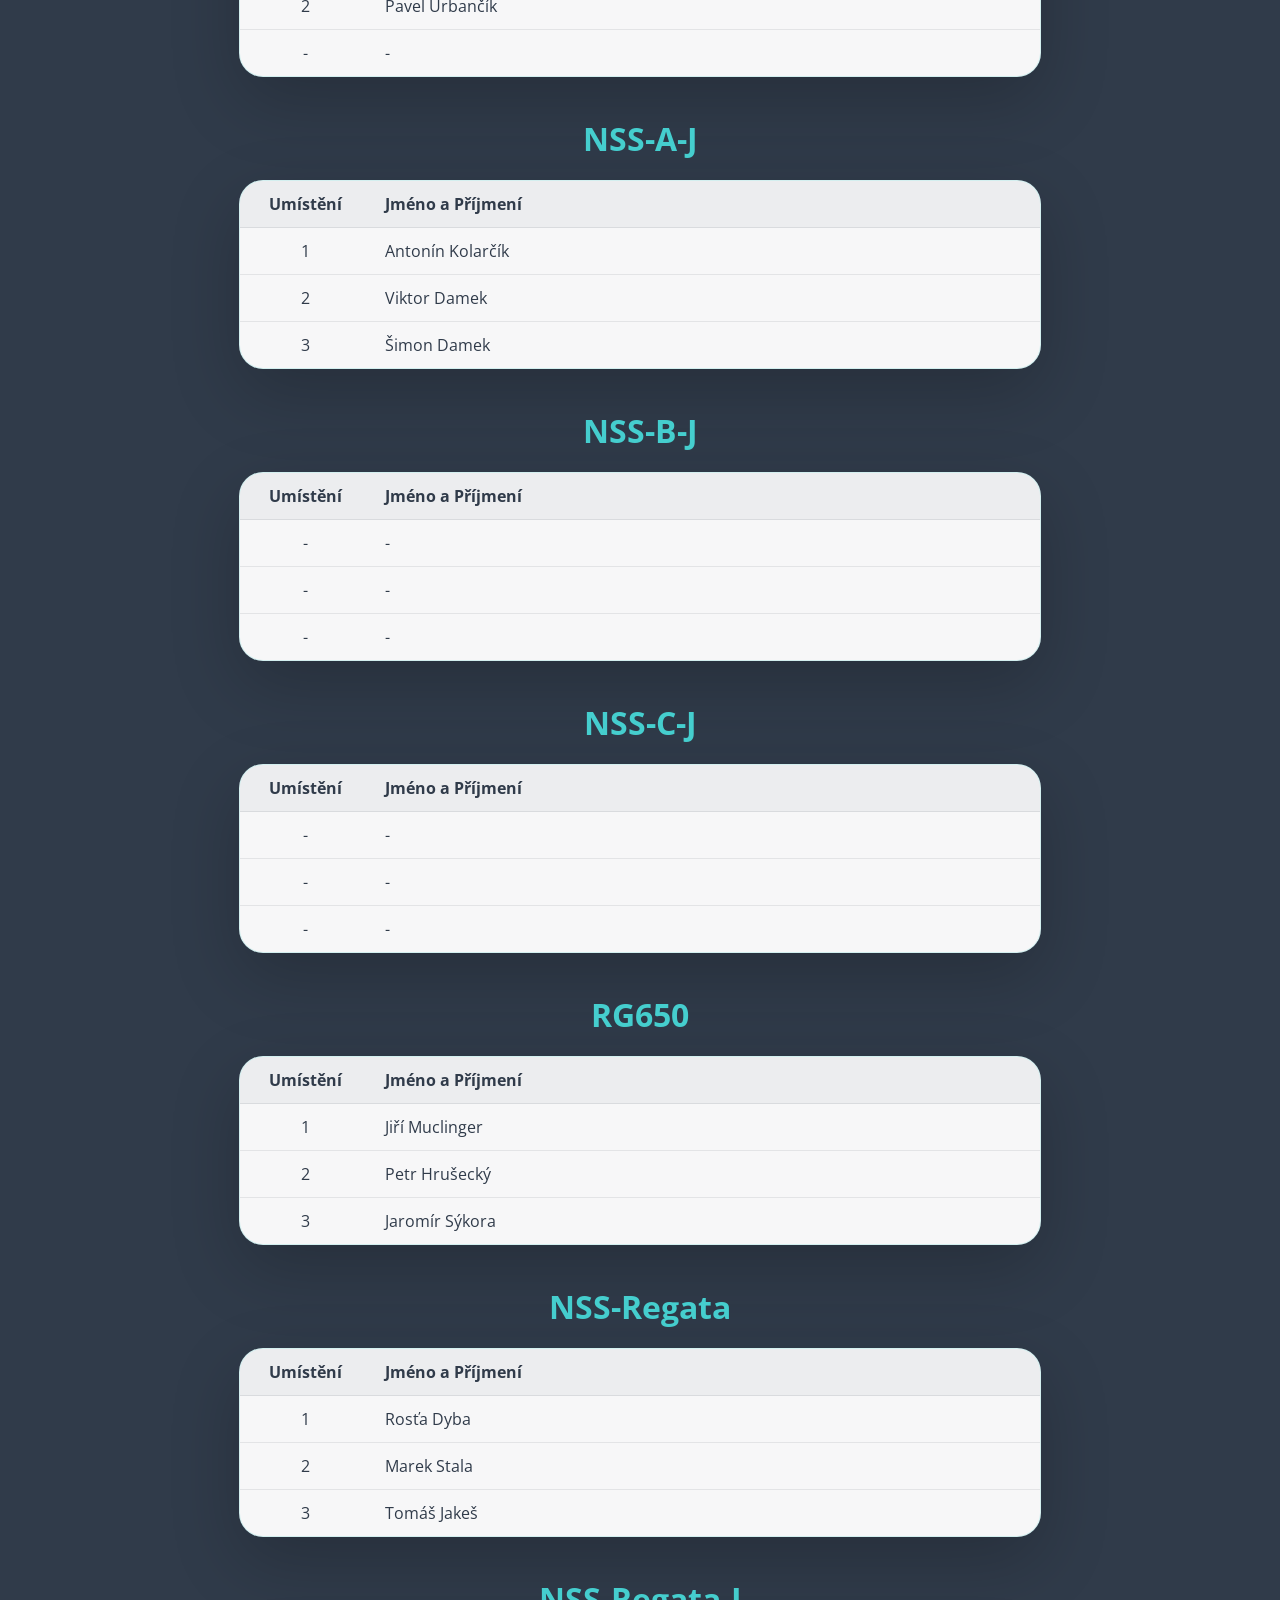
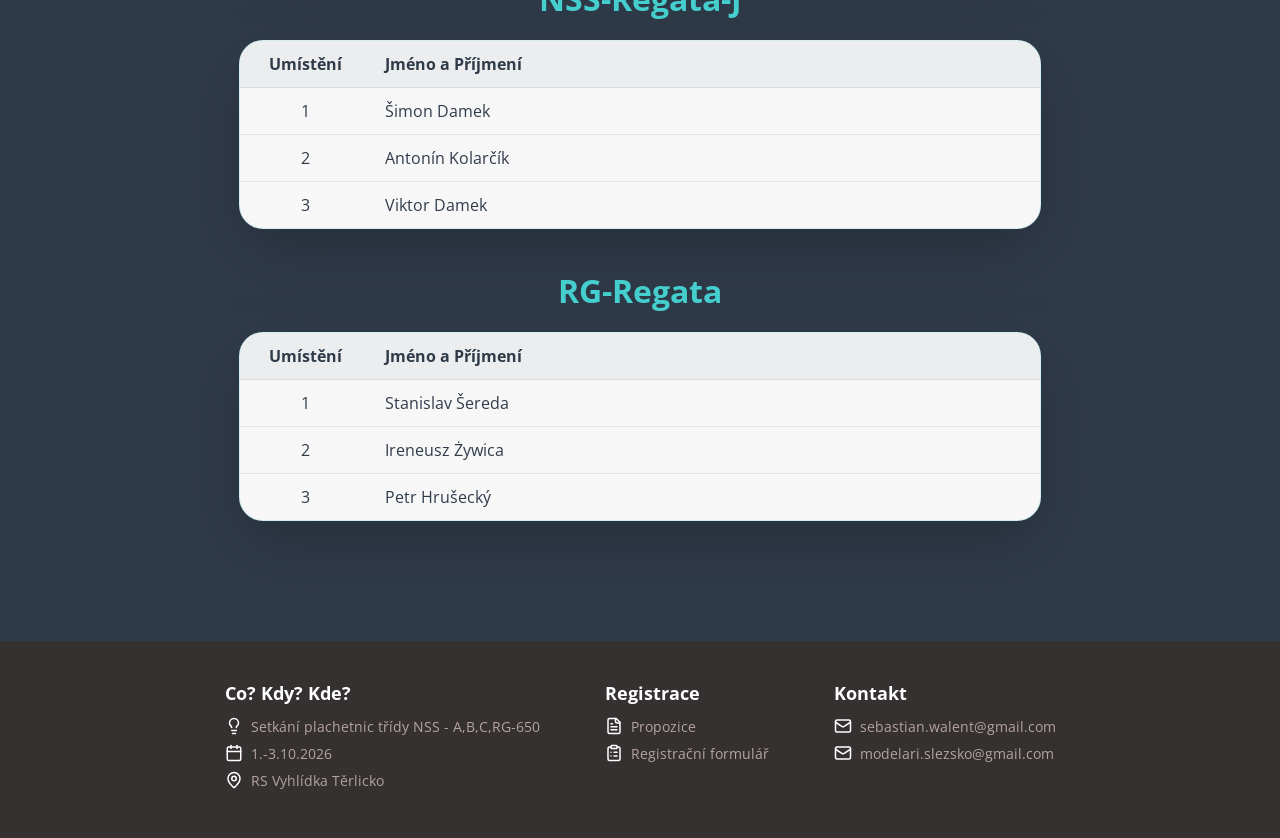
<file: vysledky/2022.html>
<!doctype html>
<html lang="en">
	<head>
		<meta charset="utf-8" />
		<meta name="viewport" content="width=device-width, initial-scale=1" />
		<meta name="text-scale" content="scale" />
		<link href="../_app/immutable/entry/start.3upOzxBM.js" rel="modulepreload">
		<link href="../_app/immutable/chunks/tI5leQcq.js" rel="modulepreload">
		<link href="../_app/immutable/chunks/WMC_EZrS.js" rel="modulepreload">
		<link href="../_app/immutable/entry/app.Cj6Op_Y1.js" rel="modulepreload">
		<link href="../_app/immutable/chunks/CbUDssf9.js" rel="modulepreload">
		<link href="../_app/immutable/chunks/D9FQP20W.js" rel="modulepreload">
		<link href="../_app/immutable/nodes/0.DkMVkhHB.js" rel="modulepreload">
		<link href="../_app/immutable/nodes/2.DgXhX1kV.js" rel="modulepreload">
		<link href="../_app/immutable/nodes/9.BLu1odbq.js" rel="modulepreload">
		<!--12qhfyh--><link rel="icon" href="../favicon.png"/> <link href="https://fonts.googleapis.com/css2?family=Open+Sans:wght@400;700&amp;display=swap" rel="stylesheet"/><!----><!--qbsck4--><!----><title>Výsledky - Těrlická plachta</title>
		<link href="../_app/immutable/assets/0.CcY0380P.css" rel="stylesheet">
		<link href="../_app/immutable/assets/2._IaS-Gz3.css" rel="stylesheet">
		<link href="../_app/immutable/assets/9.rAX1ACMl.css" rel="stylesheet">
	</head>
	<body data-sveltekit-preload-data="hover">
		<div style="display: contents"><!--[--><!--[0--><!--[--><!--[0--><!--[--><div id="logo_block" class="svelte-rfuq4y"><a href="../" class="svelte-rfuq4y"><img src="../logos/logo.svg" id="logo" alt="Logo" class="svelte-rfuq4y"/> <img src="../logos/logomobile.svg" id="mobile_logo" alt="Logo Mobile" class="svelte-rfuq4y"/></a></div> <div id="menu_block" class="svelte-rfuq4y"><nav id="menu_web" class="svelte-rfuq4y"><a href="../" class="svelte-rfuq4y">Těrlická plachta 2027</a> <span class="sep svelte-rfuq4y">|</span> <a href="../historie" class="svelte-rfuq4y">Historie</a> <span class="sep svelte-rfuq4y">|</span> <a href="../registrace" class="svelte-rfuq4y">Registrace</a> <span class="sep svelte-rfuq4y">|</span> <a href="../kontakt" class="svelte-rfuq4y">Kontakt</a></nav> <nav id="menu_mob" class="svelte-rfuq4y"><a href="../" class="svelte-rfuq4y">Těrlická plachta 2027</a> <a href="../historie" class="svelte-rfuq4y">Historie</a> <a href="../registrace" class="svelte-rfuq4y">Registrace</a> <a href="../kontakt" class="svelte-rfuq4y">Kontakt</a></nav></div><!----> <main class="svelte-1v2axqk"><!--[--><div class="container svelte-qbsck4"><h1 class="svelte-qbsck4">Výsledky</h1> <p class="status svelte-qbsck4">Na zpracovaní výsledku se pilně pracuje</p> <div id="vysledkywrp"><section><h2 class="svelte-qbsck4">Tradiční pateční těrlická buchta</h2> <div class="wrapper svelte-qbsck4"><div class="table svelte-qbsck4"><div class="row header svelte-qbsck4"><div class="cell svelte-qbsck4">Umístění</div> <div class="cell svelte-qbsck4">Jméno a Příjmení</div></div> <div class="row svelte-qbsck4"><div class="cell svelte-qbsck4">0</div> <div class="cell svelte-qbsck4">Petr Hrušecký</div></div> <div class="row svelte-qbsck4"><div class="cell svelte-qbsck4">0</div> <div class="cell svelte-qbsck4">Andrea Dybová</div></div> <div class="row svelte-qbsck4"><div class="cell svelte-qbsck4">0</div> <div class="cell svelte-qbsck4">Huk Wojciech</div></div></div></div></section> <section><h2 class="svelte-qbsck4">NSS-A</h2> <div class="wrapper svelte-qbsck4"><div class="table svelte-qbsck4"><div class="row header svelte-qbsck4"><div class="cell svelte-qbsck4">Umístění</div> <div class="cell svelte-qbsck4">Jméno a Příjmení</div></div> <div class="row svelte-qbsck4"><div class="cell svelte-qbsck4">1</div> <div class="cell svelte-qbsck4">Huk Wojciech</div></div> <div class="row svelte-qbsck4"><div class="cell svelte-qbsck4">2</div> <div class="cell svelte-qbsck4">Marek Stala</div></div> <div class="row svelte-qbsck4"><div class="cell svelte-qbsck4">3</div> <div class="cell svelte-qbsck4">Tomáš Jakeš</div></div></div></div></section> <section><h2 class="svelte-qbsck4">NSS-B</h2> <div class="wrapper svelte-qbsck4"><div class="table svelte-qbsck4"><div class="row header svelte-qbsck4"><div class="cell svelte-qbsck4">Umístění</div> <div class="cell svelte-qbsck4">Jméno a Příjmení</div></div> <div class="row svelte-qbsck4"><div class="cell svelte-qbsck4">1</div> <div class="cell svelte-qbsck4">Rosťa Dyba</div></div> <div class="row svelte-qbsck4"><div class="cell svelte-qbsck4">2</div> <div class="cell svelte-qbsck4">Stanislav Jakeš</div></div> <div class="row svelte-qbsck4"><div class="cell svelte-qbsck4">3</div> <div class="cell svelte-qbsck4">Peter Kozák</div></div></div></div></section> <section><h2 class="svelte-qbsck4">NSS-C</h2> <div class="wrapper svelte-qbsck4"><div class="table svelte-qbsck4"><div class="row header svelte-qbsck4"><div class="cell svelte-qbsck4">Umístění</div> <div class="cell svelte-qbsck4">Jméno a Příjmení</div></div> <div class="row svelte-qbsck4"><div class="cell svelte-qbsck4">1</div> <div class="cell svelte-qbsck4">Dariusz Pieczka</div></div> <div class="row svelte-qbsck4"><div class="cell svelte-qbsck4">2</div> <div class="cell svelte-qbsck4">Pavel Urbančík</div></div> <div class="row svelte-qbsck4"><div class="cell svelte-qbsck4">-</div> <div class="cell svelte-qbsck4">-</div></div></div></div></section> <section><h2 class="svelte-qbsck4">NSS-A-J</h2> <div class="wrapper svelte-qbsck4"><div class="table svelte-qbsck4"><div class="row header svelte-qbsck4"><div class="cell svelte-qbsck4">Umístění</div> <div class="cell svelte-qbsck4">Jméno a Příjmení</div></div> <div class="row svelte-qbsck4"><div class="cell svelte-qbsck4">1</div> <div class="cell svelte-qbsck4">Antonín Kolarčík</div></div> <div class="row svelte-qbsck4"><div class="cell svelte-qbsck4">2</div> <div class="cell svelte-qbsck4">Viktor Damek</div></div> <div class="row svelte-qbsck4"><div class="cell svelte-qbsck4">3</div> <div class="cell svelte-qbsck4">Šimon Damek</div></div></div></div></section> <section><h2 class="svelte-qbsck4">NSS-B-J</h2> <div class="wrapper svelte-qbsck4"><div class="table svelte-qbsck4"><div class="row header svelte-qbsck4"><div class="cell svelte-qbsck4">Umístění</div> <div class="cell svelte-qbsck4">Jméno a Příjmení</div></div> <div class="row svelte-qbsck4"><div class="cell svelte-qbsck4">-</div> <div class="cell svelte-qbsck4">-</div></div> <div class="row svelte-qbsck4"><div class="cell svelte-qbsck4">-</div> <div class="cell svelte-qbsck4">-</div></div> <div class="row svelte-qbsck4"><div class="cell svelte-qbsck4">-</div> <div class="cell svelte-qbsck4">-</div></div></div></div></section> <section><h2 class="svelte-qbsck4">NSS-C-J</h2> <div class="wrapper svelte-qbsck4"><div class="table svelte-qbsck4"><div class="row header svelte-qbsck4"><div class="cell svelte-qbsck4">Umístění</div> <div class="cell svelte-qbsck4">Jméno a Příjmení</div></div> <div class="row svelte-qbsck4"><div class="cell svelte-qbsck4">-</div> <div class="cell svelte-qbsck4">-</div></div> <div class="row svelte-qbsck4"><div class="cell svelte-qbsck4">-</div> <div class="cell svelte-qbsck4">-</div></div> <div class="row svelte-qbsck4"><div class="cell svelte-qbsck4">-</div> <div class="cell svelte-qbsck4">-</div></div></div></div></section> <section><h2 class="svelte-qbsck4">RG650</h2> <div class="wrapper svelte-qbsck4"><div class="table svelte-qbsck4"><div class="row header svelte-qbsck4"><div class="cell svelte-qbsck4">Umístění</div> <div class="cell svelte-qbsck4">Jméno a Příjmení</div></div> <div class="row svelte-qbsck4"><div class="cell svelte-qbsck4">1</div> <div class="cell svelte-qbsck4">Jiří Muclinger</div></div> <div class="row svelte-qbsck4"><div class="cell svelte-qbsck4">2</div> <div class="cell svelte-qbsck4">Petr Hrušecký</div></div> <div class="row svelte-qbsck4"><div class="cell svelte-qbsck4">3</div> <div class="cell svelte-qbsck4">Jaromír Sýkora</div></div></div></div></section> <section><h2 class="svelte-qbsck4">NSS-Regata</h2> <div class="wrapper svelte-qbsck4"><div class="table svelte-qbsck4"><div class="row header svelte-qbsck4"><div class="cell svelte-qbsck4">Umístění</div> <div class="cell svelte-qbsck4">Jméno a Příjmení</div></div> <div class="row svelte-qbsck4"><div class="cell svelte-qbsck4">1</div> <div class="cell svelte-qbsck4">Rosťa Dyba</div></div> <div class="row svelte-qbsck4"><div class="cell svelte-qbsck4">2</div> <div class="cell svelte-qbsck4">Marek Stala</div></div> <div class="row svelte-qbsck4"><div class="cell svelte-qbsck4">3</div> <div class="cell svelte-qbsck4">Tomáš Jakeš</div></div></div></div></section> <section><h2 class="svelte-qbsck4">NSS-Regata-J</h2> <div class="wrapper svelte-qbsck4"><div class="table svelte-qbsck4"><div class="row header svelte-qbsck4"><div class="cell svelte-qbsck4">Umístění</div> <div class="cell svelte-qbsck4">Jméno a Příjmení</div></div> <div class="row svelte-qbsck4"><div class="cell svelte-qbsck4">1</div> <div class="cell svelte-qbsck4">Šimon Damek</div></div> <div class="row svelte-qbsck4"><div class="cell svelte-qbsck4">2</div> <div class="cell svelte-qbsck4">Antonín Kolarčík</div></div> <div class="row svelte-qbsck4"><div class="cell svelte-qbsck4">3</div> <div class="cell svelte-qbsck4">Viktor Damek</div></div></div></div></section> <section><h2 class="svelte-qbsck4">RG-Regata</h2> <div class="wrapper svelte-qbsck4"><div class="table svelte-qbsck4"><div class="row header svelte-qbsck4"><div class="cell svelte-qbsck4">Umístění</div> <div class="cell svelte-qbsck4">Jméno a Příjmení</div></div> <div class="row svelte-qbsck4"><div class="cell svelte-qbsck4">1</div> <div class="cell svelte-qbsck4">Stanislav Šereda</div></div> <div class="row svelte-qbsck4"><div class="cell svelte-qbsck4">2</div> <div class="cell svelte-qbsck4">Ireneusz Żywica</div></div> <div class="row svelte-qbsck4"><div class="cell svelte-qbsck4">3</div> <div class="cell svelte-qbsck4">Petr Hrušecký</div></div></div></div></section></div></div><!--]--><!----></main> <footer id="footer" class="svelte-jz8lnl"><div class="bottom_lines svelte-jz8lnl"><div class="bottom_line_nad svelte-jz8lnl">Co? Kdy? Kde?</div> <div class="bottom_line svelte-jz8lnl"><svg class="footer-icon svelte-jz8lnl" xmlns="http://www.w3.org/2000/svg" width="18" height="18" viewBox="0 0 24 24" fill="none" stroke="currentColor" stroke-width="2" stroke-linecap="round" stroke-linejoin="round"><path d="M15 14c.2-1 .7-1.7 1.5-2.5 1-.9 1.5-2.2 1.5-3.5A6 6 0 0 0 6 8c0 1 .2 2.2 1.5 3.5.7.7 1.3 1.5 1.5 2.5"></path><path d="M9 18h6"></path><path d="M10 22h4"></path></svg> <span>Setkání plachetnic třídy NSS - A,B,C,RG-650</span></div> <div class="bottom_line svelte-jz8lnl"><svg class="footer-icon svelte-jz8lnl" xmlns="http://www.w3.org/2000/svg" width="18" height="18" viewBox="0 0 24 24" fill="none" stroke="currentColor" stroke-width="2" stroke-linecap="round" stroke-linejoin="round"><path d="M8 2v4"></path><path d="M16 2v4"></path><rect width="18" height="18" x="3" y="4" rx="2"></rect><path d="M3 10h18"></path></svg> <span>1.-3.10.2026</span></div> <div class="bottom_line svelte-jz8lnl"><svg class="footer-icon svelte-jz8lnl" xmlns="http://www.w3.org/2000/svg" width="18" height="18" viewBox="0 0 24 24" fill="none" stroke="currentColor" stroke-width="2" stroke-linecap="round" stroke-linejoin="round"><path d="M20 10c0 4.993-5.539 10.193-7.399 11.799a1 1 0 0 1-1.202 0C9.539 20.193 4 14.993 4 10a8 8 0 0 1 16 0"></path><circle cx="12" cy="10" r="3"></circle></svg> <span>RS Vyhlídka Těrlicko</span></div></div> <div class="bottom_lines svelte-jz8lnl"><div class="bottom_line_nad svelte-jz8lnl">Registrace</div> <div class="bottom_line svelte-jz8lnl"><svg class="footer-icon svelte-jz8lnl" xmlns="http://www.w3.org/2000/svg" width="18" height="18" viewBox="0 0 24 24" fill="none" stroke="currentColor" stroke-width="2" stroke-linecap="round" stroke-linejoin="round"><path d="M15 2H6a2 2 0 0 0-2 2v16a2 2 0 0 0 2 2h12a2 2 0 0 0 2-2V7Z"></path><path d="M14 2v4a2 2 0 0 0 2 2h4"></path><path d="M10 9H8"></path><path d="M16 13H8"></path><path d="M16 17H8"></path></svg> <a href="../propozice/2025/propozice.pdf" class="svelte-jz8lnl">Propozice</a></div> <div class="bottom_line svelte-jz8lnl"><svg class="footer-icon svelte-jz8lnl" xmlns="http://www.w3.org/2000/svg" width="18" height="18" viewBox="0 0 24 24" fill="none" stroke="currentColor" stroke-width="2" stroke-linecap="round" stroke-linejoin="round"><path d="M16 4h2a2 2 0 0 1 2 2v14a2 2 0 0 1-2 2H6a2 2 0 0 1-2-2V6a2 2 0 0 1 2-2h2"></path><path d="M15 2H9a1 1 0 0 0-1 1v2a1 1 0 0 0 1 1h6a1 1 0 0 0 1-1V3a1 1 0 0 0-1-1Z"></path><path d="M12 11h4"></path><path d="M12 16h4"></path><path d="M8 11h.01"></path><path d="M8 16h.01"></path></svg> <a href="../registrace" class="svelte-jz8lnl">Registrační formulář</a></div></div> <div class="bottom_lines svelte-jz8lnl"><div class="bottom_line_nad svelte-jz8lnl">Kontakt</div> <div class="bottom_line svelte-jz8lnl"><svg class="footer-icon svelte-jz8lnl" xmlns="http://www.w3.org/2000/svg" width="18" height="18" viewBox="0 0 24 24" fill="none" stroke="currentColor" stroke-width="2" stroke-linecap="round" stroke-linejoin="round"><rect width="20" height="16" x="2" y="4" rx="2"></rect><path d="m22 7-8.97 5.7a1.94 1.94 0 0 1-2.06 0L2 7"></path></svg> <a href="mailto:sebastian.walent@gmail.com" class="svelte-jz8lnl">sebastian.walent@gmail.com</a></div> <div class="bottom_line svelte-jz8lnl"><svg class="footer-icon svelte-jz8lnl" xmlns="http://www.w3.org/2000/svg" width="18" height="18" viewBox="0 0 24 24" fill="none" stroke="currentColor" stroke-width="2" stroke-linecap="round" stroke-linejoin="round"><rect width="20" height="16" x="2" y="4" rx="2"></rect><path d="m22 7-8.97 5.7a1.94 1.94 0 0 1-2.06 0L2 7"></path></svg> <a href="mailto:modelari.slezsko@gmail.com" class="svelte-jz8lnl">modelari.slezsko@gmail.com</a></div></div></footer><!----><!--]--><!--]--><!----><!--]--><!--]--> <!--[-1--><!--]--><!--]-->
			
			<script>
				{
					__sveltekit_pqwd11 = {
						base: new URL("..", location).pathname.slice(0, -1)
					};

					const element = document.currentScript.parentElement;

					Promise.all([
						import("../_app/immutable/entry/start.3upOzxBM.js"),
						import("../_app/immutable/entry/app.Cj6Op_Y1.js")
					]).then(([kit, app]) => {
						kit.start(app, element, {
							node_ids: [0, 2, 9],
							data: [null,null,null],
							form: null,
							error: null
						});
					});
				}
			</script>
		</div>
	</body>
</html>
</file>
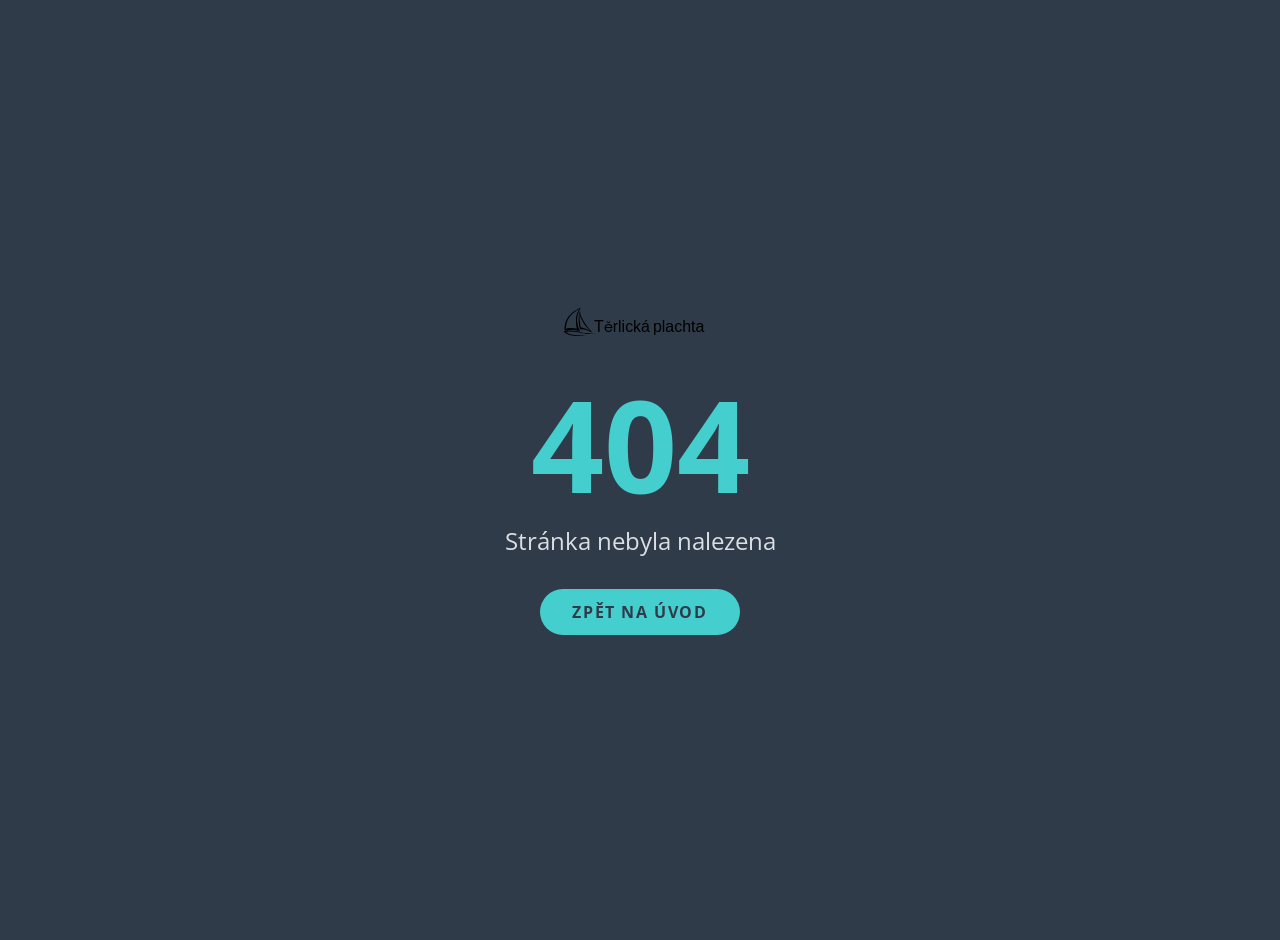
<file: vysledky/2023.html>
<!doctype html>
<html lang="en">
	<head>
		<meta charset="utf-8" />
		<meta name="viewport" content="width=device-width, initial-scale=1" />
		<meta name="text-scale" content="scale" />
		<link href="../_app/immutable/entry/start.3upOzxBM.js" rel="modulepreload">
		<link href="../_app/immutable/chunks/tI5leQcq.js" rel="modulepreload">
		<link href="../_app/immutable/chunks/WMC_EZrS.js" rel="modulepreload">
		<link href="../_app/immutable/entry/app.Cj6Op_Y1.js" rel="modulepreload">
		<link href="../_app/immutable/chunks/CbUDssf9.js" rel="modulepreload">
		<link href="../_app/immutable/chunks/D9FQP20W.js" rel="modulepreload">
		<link href="../_app/immutable/nodes/0.DkMVkhHB.js" rel="modulepreload">
		<link href="../_app/immutable/nodes/2.DgXhX1kV.js" rel="modulepreload">
		<link href="../_app/immutable/nodes/10.BoC7Vqi7.js" rel="modulepreload">
		<link href="../_app/immutable/chunks/Vxt7P4wo.js" rel="modulepreload">
		<!--12qhfyh--><link rel="icon" href="../favicon.png"/> <link href="https://fonts.googleapis.com/css2?family=Open+Sans:wght@400;700&amp;display=swap" rel="stylesheet"/><!----><!--lcvqpt--><!----><title>Výsledky 2023 - Těrlická plachta</title>
		<link href="../_app/immutable/assets/0.CcY0380P.css" rel="stylesheet">
		<link href="../_app/immutable/assets/2._IaS-Gz3.css" rel="stylesheet">
		<link href="../_app/immutable/assets/10.BigQqoTO.css" rel="stylesheet">
	</head>
	<body data-sveltekit-preload-data="hover">
		<div style="display: contents"><!--[--><!--[0--><!--[--><!--[0--><!--[--><div id="logo_block" class="svelte-rfuq4y"><a href="../" class="svelte-rfuq4y"><img src="../logos/logo.svg" id="logo" alt="Logo" class="svelte-rfuq4y"/> <img src="../logos/logomobile.svg" id="mobile_logo" alt="Logo Mobile" class="svelte-rfuq4y"/></a></div> <div id="menu_block" class="svelte-rfuq4y"><nav id="menu_web" class="svelte-rfuq4y"><a href="../" class="svelte-rfuq4y">Těrlická plachta 2027</a> <span class="sep svelte-rfuq4y">|</span> <a href="../historie" class="svelte-rfuq4y">Historie</a> <span class="sep svelte-rfuq4y">|</span> <a href="../registrace" class="svelte-rfuq4y">Registrace</a> <span class="sep svelte-rfuq4y">|</span> <a href="../kontakt" class="svelte-rfuq4y">Kontakt</a></nav> <nav id="menu_mob" class="svelte-rfuq4y"><a href="../" class="svelte-rfuq4y">Těrlická plachta 2027</a> <a href="../historie" class="svelte-rfuq4y">Historie</a> <a href="../registrace" class="svelte-rfuq4y">Registrace</a> <a href="../kontakt" class="svelte-rfuq4y">Kontakt</a></nav></div><!----> <main class="svelte-1v2axqk"><!--[--><div class="container svelte-lcvqpt"><h1 class="svelte-lcvqpt">Výsledky 2023</h1> <div class="results-content svelte-lcvqpt"><section><h2 class="svelte-lcvqpt">NSS</h2> <div class="pdf-wrapper svelte-lcvqpt"><object data="../vysledky/2023/2023.pdf" type="application/pdf" width="100%" height="600px" title="Výsledky NSS 2023" class="svelte-lcvqpt"><p>Váš prohlížeč nepodporuje prohlížení PDF. <a href="../vysledky/2023/2023.pdf">Stáhnout PDF</a>.</p></object></div></section> <section><h2 class="svelte-lcvqpt">RG650</h2> <div class="pdf-wrapper svelte-lcvqpt"><object data="../vysledky/2023/2023rg.pdf" type="application/pdf" width="100%" height="600px" title="Výsledky RG650 2023" class="svelte-lcvqpt"><p>Váš prohlížeč nepodporuje prohlížení PDF. <a href="../vysledky/2023/2023rg.pdf">Stáhnout PDF</a>.</p></object></div></section> <section><h2 class="svelte-lcvqpt">Buchta a Regata</h2> <div class="pdf-wrapper svelte-lcvqpt"><object data="../vysledky/2023/2023buchreg.pdf" type="application/pdf" width="100%" height="600px" title="Výsledky Buchta a Regata 2023" class="svelte-lcvqpt"><p>Váš prohlížeč nepodporuje prohlížení PDF. <a href="../vysledky/2023/2023buchreg.pdf">Stáhnout PDF</a>.</p></object></div></section> <!--[-1--><!--]--> <div class="download-section svelte-lcvqpt"><h3 class="svelte-lcvqpt">Stažení kompletních výsledků</h3> <div class="button-group svelte-lcvqpt"><a href="../vysledky/2023/2023comp.pdf" class="download-btn svelte-lcvqpt" download="">PDF</a> <!--[0--><a href="../vysledky/2023/2023.xlsx" class="download-btn svelte-lcvqpt" download="">XLSX</a><!--]--></div></div></div></div><!--]--><!----></main> <footer id="footer" class="svelte-jz8lnl"><div class="bottom_lines svelte-jz8lnl"><div class="bottom_line_nad svelte-jz8lnl">Co? Kdy? Kde?</div> <div class="bottom_line svelte-jz8lnl"><svg class="footer-icon svelte-jz8lnl" xmlns="http://www.w3.org/2000/svg" width="18" height="18" viewBox="0 0 24 24" fill="none" stroke="currentColor" stroke-width="2" stroke-linecap="round" stroke-linejoin="round"><path d="M15 14c.2-1 .7-1.7 1.5-2.5 1-.9 1.5-2.2 1.5-3.5A6 6 0 0 0 6 8c0 1 .2 2.2 1.5 3.5.7.7 1.3 1.5 1.5 2.5"></path><path d="M9 18h6"></path><path d="M10 22h4"></path></svg> <span>Setkání plachetnic třídy NSS - A,B,C,RG-650</span></div> <div class="bottom_line svelte-jz8lnl"><svg class="footer-icon svelte-jz8lnl" xmlns="http://www.w3.org/2000/svg" width="18" height="18" viewBox="0 0 24 24" fill="none" stroke="currentColor" stroke-width="2" stroke-linecap="round" stroke-linejoin="round"><path d="M8 2v4"></path><path d="M16 2v4"></path><rect width="18" height="18" x="3" y="4" rx="2"></rect><path d="M3 10h18"></path></svg> <span>1.-3.10.2026</span></div> <div class="bottom_line svelte-jz8lnl"><svg class="footer-icon svelte-jz8lnl" xmlns="http://www.w3.org/2000/svg" width="18" height="18" viewBox="0 0 24 24" fill="none" stroke="currentColor" stroke-width="2" stroke-linecap="round" stroke-linejoin="round"><path d="M20 10c0 4.993-5.539 10.193-7.399 11.799a1 1 0 0 1-1.202 0C9.539 20.193 4 14.993 4 10a8 8 0 0 1 16 0"></path><circle cx="12" cy="10" r="3"></circle></svg> <span>RS Vyhlídka Těrlicko</span></div></div> <div class="bottom_lines svelte-jz8lnl"><div class="bottom_line_nad svelte-jz8lnl">Registrace</div> <div class="bottom_line svelte-jz8lnl"><svg class="footer-icon svelte-jz8lnl" xmlns="http://www.w3.org/2000/svg" width="18" height="18" viewBox="0 0 24 24" fill="none" stroke="currentColor" stroke-width="2" stroke-linecap="round" stroke-linejoin="round"><path d="M15 2H6a2 2 0 0 0-2 2v16a2 2 0 0 0 2 2h12a2 2 0 0 0 2-2V7Z"></path><path d="M14 2v4a2 2 0 0 0 2 2h4"></path><path d="M10 9H8"></path><path d="M16 13H8"></path><path d="M16 17H8"></path></svg> <a href="../propozice/2025/propozice.pdf" class="svelte-jz8lnl">Propozice</a></div> <div class="bottom_line svelte-jz8lnl"><svg class="footer-icon svelte-jz8lnl" xmlns="http://www.w3.org/2000/svg" width="18" height="18" viewBox="0 0 24 24" fill="none" stroke="currentColor" stroke-width="2" stroke-linecap="round" stroke-linejoin="round"><path d="M16 4h2a2 2 0 0 1 2 2v14a2 2 0 0 1-2 2H6a2 2 0 0 1-2-2V6a2 2 0 0 1 2-2h2"></path><path d="M15 2H9a1 1 0 0 0-1 1v2a1 1 0 0 0 1 1h6a1 1 0 0 0 1-1V3a1 1 0 0 0-1-1Z"></path><path d="M12 11h4"></path><path d="M12 16h4"></path><path d="M8 11h.01"></path><path d="M8 16h.01"></path></svg> <a href="../registrace" class="svelte-jz8lnl">Registrační formulář</a></div></div> <div class="bottom_lines svelte-jz8lnl"><div class="bottom_line_nad svelte-jz8lnl">Kontakt</div> <div class="bottom_line svelte-jz8lnl"><svg class="footer-icon svelte-jz8lnl" xmlns="http://www.w3.org/2000/svg" width="18" height="18" viewBox="0 0 24 24" fill="none" stroke="currentColor" stroke-width="2" stroke-linecap="round" stroke-linejoin="round"><rect width="20" height="16" x="2" y="4" rx="2"></rect><path d="m22 7-8.97 5.7a1.94 1.94 0 0 1-2.06 0L2 7"></path></svg> <a href="mailto:sebastian.walent@gmail.com" class="svelte-jz8lnl">sebastian.walent@gmail.com</a></div> <div class="bottom_line svelte-jz8lnl"><svg class="footer-icon svelte-jz8lnl" xmlns="http://www.w3.org/2000/svg" width="18" height="18" viewBox="0 0 24 24" fill="none" stroke="currentColor" stroke-width="2" stroke-linecap="round" stroke-linejoin="round"><rect width="20" height="16" x="2" y="4" rx="2"></rect><path d="m22 7-8.97 5.7a1.94 1.94 0 0 1-2.06 0L2 7"></path></svg> <a href="mailto:modelari.slezsko@gmail.com" class="svelte-jz8lnl">modelari.slezsko@gmail.com</a></div></div></footer><!----><!--]--><!--]--><!----><!--]--><!--]--> <!--[-1--><!--]--><!--]-->
			
			<script>
				{
					__sveltekit_pqwd11 = {
						base: new URL("..", location).pathname.slice(0, -1)
					};

					const element = document.currentScript.parentElement;

					Promise.all([
						import("../_app/immutable/entry/start.3upOzxBM.js"),
						import("../_app/immutable/entry/app.Cj6Op_Y1.js")
					]).then(([kit, app]) => {
						kit.start(app, element, {
							node_ids: [0, 2, 10],
							data: [null,null,null],
							form: null,
							error: null
						});
					});
				}
			</script>
		</div>
	</body>
</html>
</file>
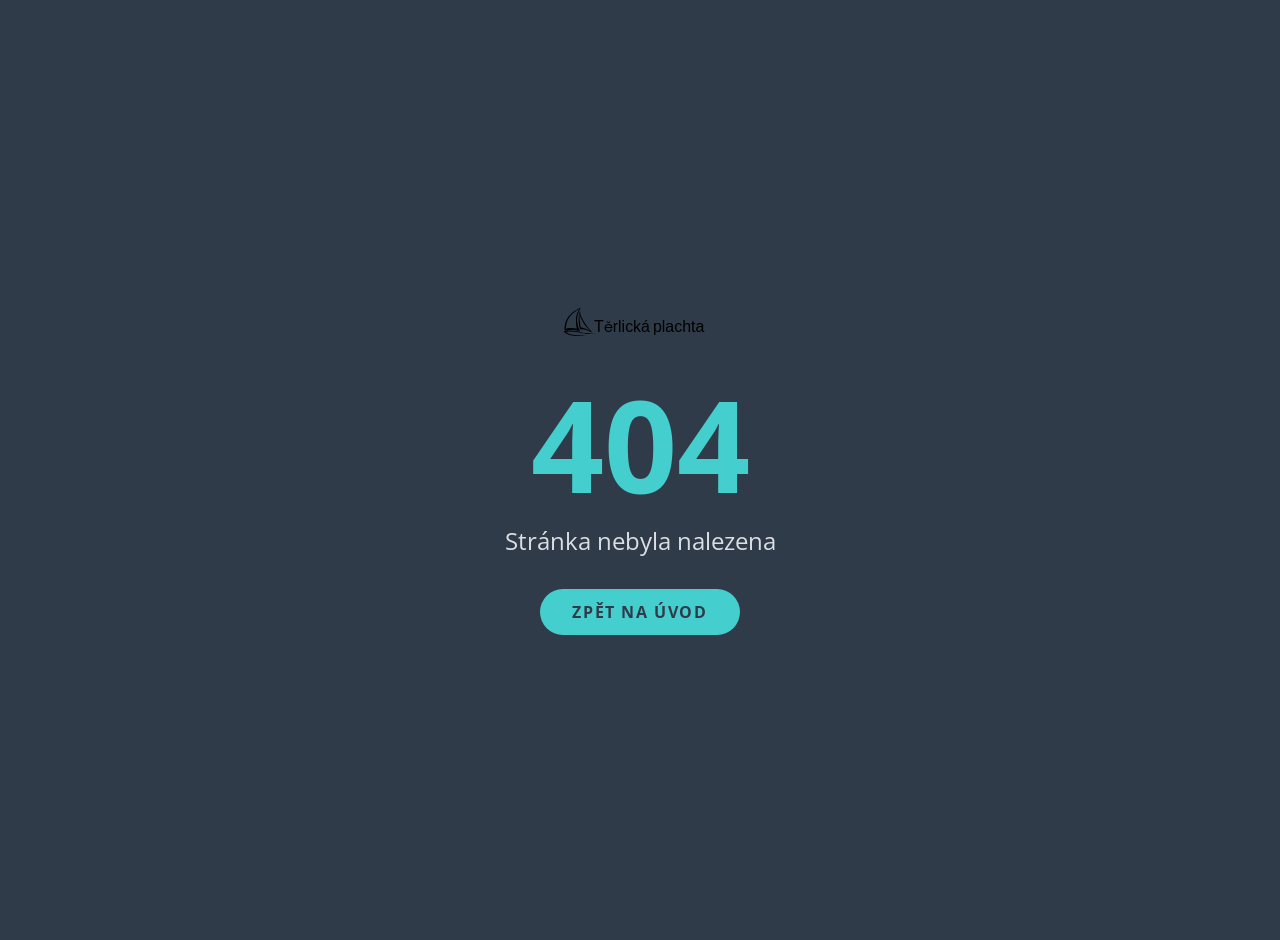
<file: vysledky/2024.html>
<!doctype html>
<html lang="en">
	<head>
		<meta charset="utf-8" />
		<meta name="viewport" content="width=device-width, initial-scale=1" />
		<meta name="text-scale" content="scale" />
		<link href="../_app/immutable/entry/start.3upOzxBM.js" rel="modulepreload">
		<link href="../_app/immutable/chunks/tI5leQcq.js" rel="modulepreload">
		<link href="../_app/immutable/chunks/WMC_EZrS.js" rel="modulepreload">
		<link href="../_app/immutable/entry/app.Cj6Op_Y1.js" rel="modulepreload">
		<link href="../_app/immutable/chunks/CbUDssf9.js" rel="modulepreload">
		<link href="../_app/immutable/chunks/D9FQP20W.js" rel="modulepreload">
		<link href="../_app/immutable/nodes/0.DkMVkhHB.js" rel="modulepreload">
		<link href="../_app/immutable/nodes/2.DgXhX1kV.js" rel="modulepreload">
		<link href="../_app/immutable/nodes/10.BoC7Vqi7.js" rel="modulepreload">
		<link href="../_app/immutable/chunks/Vxt7P4wo.js" rel="modulepreload">
		<!--12qhfyh--><link rel="icon" href="../favicon.png"/> <link href="https://fonts.googleapis.com/css2?family=Open+Sans:wght@400;700&amp;display=swap" rel="stylesheet"/><!----><!--lcvqpt--><!----><title>Výsledky 2024 - Těrlická plachta</title>
		<link href="../_app/immutable/assets/0.CcY0380P.css" rel="stylesheet">
		<link href="../_app/immutable/assets/2._IaS-Gz3.css" rel="stylesheet">
		<link href="../_app/immutable/assets/10.BigQqoTO.css" rel="stylesheet">
	</head>
	<body data-sveltekit-preload-data="hover">
		<div style="display: contents"><!--[--><!--[0--><!--[--><!--[0--><!--[--><div id="logo_block" class="svelte-rfuq4y"><a href="../" class="svelte-rfuq4y"><img src="../logos/logo.svg" id="logo" alt="Logo" class="svelte-rfuq4y"/> <img src="../logos/logomobile.svg" id="mobile_logo" alt="Logo Mobile" class="svelte-rfuq4y"/></a></div> <div id="menu_block" class="svelte-rfuq4y"><nav id="menu_web" class="svelte-rfuq4y"><a href="../" class="svelte-rfuq4y">Těrlická plachta 2027</a> <span class="sep svelte-rfuq4y">|</span> <a href="../historie" class="svelte-rfuq4y">Historie</a> <span class="sep svelte-rfuq4y">|</span> <a href="../registrace" class="svelte-rfuq4y">Registrace</a> <span class="sep svelte-rfuq4y">|</span> <a href="../kontakt" class="svelte-rfuq4y">Kontakt</a></nav> <nav id="menu_mob" class="svelte-rfuq4y"><a href="../" class="svelte-rfuq4y">Těrlická plachta 2027</a> <a href="../historie" class="svelte-rfuq4y">Historie</a> <a href="../registrace" class="svelte-rfuq4y">Registrace</a> <a href="../kontakt" class="svelte-rfuq4y">Kontakt</a></nav></div><!----> <main class="svelte-1v2axqk"><!--[--><div class="container svelte-lcvqpt"><h1 class="svelte-lcvqpt">Výsledky 2024</h1> <div class="results-content svelte-lcvqpt"><section><h2 class="svelte-lcvqpt">NSS</h2> <div class="pdf-wrapper svelte-lcvqpt"><object data="../vysledky/2024/2024.pdf" type="application/pdf" width="100%" height="600px" title="Výsledky NSS 2024" class="svelte-lcvqpt"><p>Váš prohlížeč nepodporuje prohlížení PDF. <a href="../vysledky/2024/2024.pdf">Stáhnout PDF</a>.</p></object></div></section> <section><h2 class="svelte-lcvqpt">RG650</h2> <div class="pdf-wrapper svelte-lcvqpt"><object data="../vysledky/2024/2024rg.pdf" type="application/pdf" width="100%" height="600px" title="Výsledky RG650 2024" class="svelte-lcvqpt"><p>Váš prohlížeč nepodporuje prohlížení PDF. <a href="../vysledky/2024/2024rg.pdf">Stáhnout PDF</a>.</p></object></div></section> <section><h2 class="svelte-lcvqpt">Buchta a Regata</h2> <div class="pdf-wrapper svelte-lcvqpt"><object data="../vysledky/2024/2024buchreg.pdf" type="application/pdf" width="100%" height="600px" title="Výsledky Buchta a Regata 2024" class="svelte-lcvqpt"><p>Váš prohlížeč nepodporuje prohlížení PDF. <a href="../vysledky/2024/2024buchreg.pdf">Stáhnout PDF</a>.</p></object></div></section> <!--[-1--><!--]--> <div class="download-section svelte-lcvqpt"><h3 class="svelte-lcvqpt">Stažení kompletních výsledků</h3> <div class="button-group svelte-lcvqpt"><a href="../vysledky/2024/2024comp.pdf" class="download-btn svelte-lcvqpt" download="">PDF</a> <!--[-1--><!--]--></div></div></div></div><!--]--><!----></main> <footer id="footer" class="svelte-jz8lnl"><div class="bottom_lines svelte-jz8lnl"><div class="bottom_line_nad svelte-jz8lnl">Co? Kdy? Kde?</div> <div class="bottom_line svelte-jz8lnl"><svg class="footer-icon svelte-jz8lnl" xmlns="http://www.w3.org/2000/svg" width="18" height="18" viewBox="0 0 24 24" fill="none" stroke="currentColor" stroke-width="2" stroke-linecap="round" stroke-linejoin="round"><path d="M15 14c.2-1 .7-1.7 1.5-2.5 1-.9 1.5-2.2 1.5-3.5A6 6 0 0 0 6 8c0 1 .2 2.2 1.5 3.5.7.7 1.3 1.5 1.5 2.5"></path><path d="M9 18h6"></path><path d="M10 22h4"></path></svg> <span>Setkání plachetnic třídy NSS - A,B,C,RG-650</span></div> <div class="bottom_line svelte-jz8lnl"><svg class="footer-icon svelte-jz8lnl" xmlns="http://www.w3.org/2000/svg" width="18" height="18" viewBox="0 0 24 24" fill="none" stroke="currentColor" stroke-width="2" stroke-linecap="round" stroke-linejoin="round"><path d="M8 2v4"></path><path d="M16 2v4"></path><rect width="18" height="18" x="3" y="4" rx="2"></rect><path d="M3 10h18"></path></svg> <span>1.-3.10.2026</span></div> <div class="bottom_line svelte-jz8lnl"><svg class="footer-icon svelte-jz8lnl" xmlns="http://www.w3.org/2000/svg" width="18" height="18" viewBox="0 0 24 24" fill="none" stroke="currentColor" stroke-width="2" stroke-linecap="round" stroke-linejoin="round"><path d="M20 10c0 4.993-5.539 10.193-7.399 11.799a1 1 0 0 1-1.202 0C9.539 20.193 4 14.993 4 10a8 8 0 0 1 16 0"></path><circle cx="12" cy="10" r="3"></circle></svg> <span>RS Vyhlídka Těrlicko</span></div></div> <div class="bottom_lines svelte-jz8lnl"><div class="bottom_line_nad svelte-jz8lnl">Registrace</div> <div class="bottom_line svelte-jz8lnl"><svg class="footer-icon svelte-jz8lnl" xmlns="http://www.w3.org/2000/svg" width="18" height="18" viewBox="0 0 24 24" fill="none" stroke="currentColor" stroke-width="2" stroke-linecap="round" stroke-linejoin="round"><path d="M15 2H6a2 2 0 0 0-2 2v16a2 2 0 0 0 2 2h12a2 2 0 0 0 2-2V7Z"></path><path d="M14 2v4a2 2 0 0 0 2 2h4"></path><path d="M10 9H8"></path><path d="M16 13H8"></path><path d="M16 17H8"></path></svg> <a href="../propozice/2025/propozice.pdf" class="svelte-jz8lnl">Propozice</a></div> <div class="bottom_line svelte-jz8lnl"><svg class="footer-icon svelte-jz8lnl" xmlns="http://www.w3.org/2000/svg" width="18" height="18" viewBox="0 0 24 24" fill="none" stroke="currentColor" stroke-width="2" stroke-linecap="round" stroke-linejoin="round"><path d="M16 4h2a2 2 0 0 1 2 2v14a2 2 0 0 1-2 2H6a2 2 0 0 1-2-2V6a2 2 0 0 1 2-2h2"></path><path d="M15 2H9a1 1 0 0 0-1 1v2a1 1 0 0 0 1 1h6a1 1 0 0 0 1-1V3a1 1 0 0 0-1-1Z"></path><path d="M12 11h4"></path><path d="M12 16h4"></path><path d="M8 11h.01"></path><path d="M8 16h.01"></path></svg> <a href="../registrace" class="svelte-jz8lnl">Registrační formulář</a></div></div> <div class="bottom_lines svelte-jz8lnl"><div class="bottom_line_nad svelte-jz8lnl">Kontakt</div> <div class="bottom_line svelte-jz8lnl"><svg class="footer-icon svelte-jz8lnl" xmlns="http://www.w3.org/2000/svg" width="18" height="18" viewBox="0 0 24 24" fill="none" stroke="currentColor" stroke-width="2" stroke-linecap="round" stroke-linejoin="round"><rect width="20" height="16" x="2" y="4" rx="2"></rect><path d="m22 7-8.97 5.7a1.94 1.94 0 0 1-2.06 0L2 7"></path></svg> <a href="mailto:sebastian.walent@gmail.com" class="svelte-jz8lnl">sebastian.walent@gmail.com</a></div> <div class="bottom_line svelte-jz8lnl"><svg class="footer-icon svelte-jz8lnl" xmlns="http://www.w3.org/2000/svg" width="18" height="18" viewBox="0 0 24 24" fill="none" stroke="currentColor" stroke-width="2" stroke-linecap="round" stroke-linejoin="round"><rect width="20" height="16" x="2" y="4" rx="2"></rect><path d="m22 7-8.97 5.7a1.94 1.94 0 0 1-2.06 0L2 7"></path></svg> <a href="mailto:modelari.slezsko@gmail.com" class="svelte-jz8lnl">modelari.slezsko@gmail.com</a></div></div></footer><!----><!--]--><!--]--><!----><!--]--><!--]--> <!--[-1--><!--]--><!--]-->
			
			<script>
				{
					__sveltekit_pqwd11 = {
						base: new URL("..", location).pathname.slice(0, -1)
					};

					const element = document.currentScript.parentElement;

					Promise.all([
						import("../_app/immutable/entry/start.3upOzxBM.js"),
						import("../_app/immutable/entry/app.Cj6Op_Y1.js")
					]).then(([kit, app]) => {
						kit.start(app, element, {
							node_ids: [0, 2, 10],
							data: [null,null,null],
							form: null,
							error: null
						});
					});
				}
			</script>
		</div>
	</body>
</html>
</file>
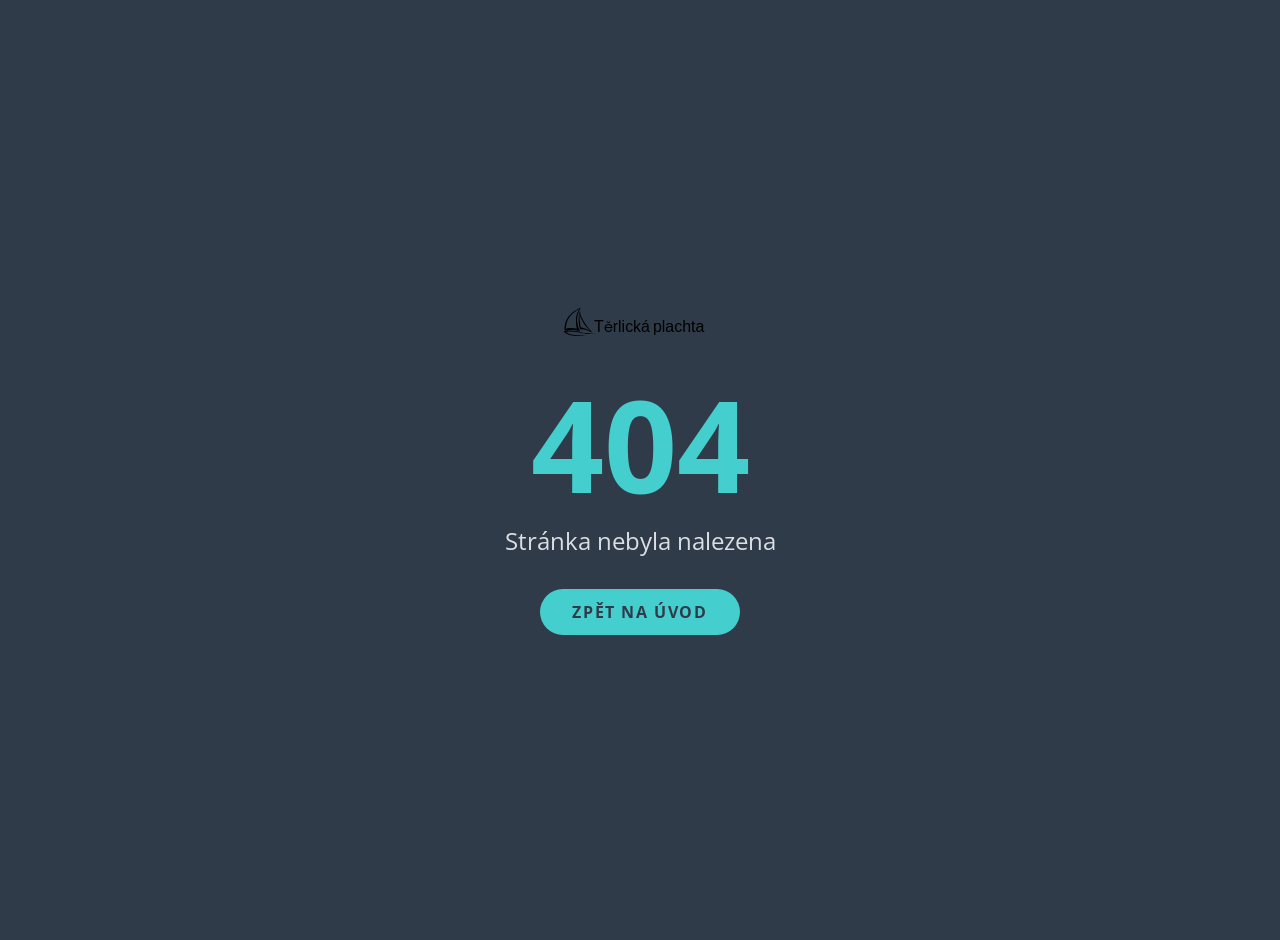
<file: vysledky/2025.html>
<!doctype html>
<html lang="en">
	<head>
		<meta charset="utf-8" />
		<meta name="viewport" content="width=device-width, initial-scale=1" />
		<meta name="text-scale" content="scale" />
		<link href="../_app/immutable/entry/start.3upOzxBM.js" rel="modulepreload">
		<link href="../_app/immutable/chunks/tI5leQcq.js" rel="modulepreload">
		<link href="../_app/immutable/chunks/WMC_EZrS.js" rel="modulepreload">
		<link href="../_app/immutable/entry/app.Cj6Op_Y1.js" rel="modulepreload">
		<link href="../_app/immutable/chunks/CbUDssf9.js" rel="modulepreload">
		<link href="../_app/immutable/chunks/D9FQP20W.js" rel="modulepreload">
		<link href="../_app/immutable/nodes/0.DkMVkhHB.js" rel="modulepreload">
		<link href="../_app/immutable/nodes/2.DgXhX1kV.js" rel="modulepreload">
		<link href="../_app/immutable/nodes/10.BoC7Vqi7.js" rel="modulepreload">
		<link href="../_app/immutable/chunks/Vxt7P4wo.js" rel="modulepreload">
		<!--12qhfyh--><link rel="icon" href="../favicon.png"/> <link href="https://fonts.googleapis.com/css2?family=Open+Sans:wght@400;700&amp;display=swap" rel="stylesheet"/><!----><!--lcvqpt--><!----><title>Výsledky 2025 - Těrlická plachta</title>
		<link href="../_app/immutable/assets/0.CcY0380P.css" rel="stylesheet">
		<link href="../_app/immutable/assets/2._IaS-Gz3.css" rel="stylesheet">
		<link href="../_app/immutable/assets/10.BigQqoTO.css" rel="stylesheet">
	</head>
	<body data-sveltekit-preload-data="hover">
		<div style="display: contents"><!--[--><!--[0--><!--[--><!--[0--><!--[--><div id="logo_block" class="svelte-rfuq4y"><a href="../" class="svelte-rfuq4y"><img src="../logos/logo.svg" id="logo" alt="Logo" class="svelte-rfuq4y"/> <img src="../logos/logomobile.svg" id="mobile_logo" alt="Logo Mobile" class="svelte-rfuq4y"/></a></div> <div id="menu_block" class="svelte-rfuq4y"><nav id="menu_web" class="svelte-rfuq4y"><a href="../" class="svelte-rfuq4y">Těrlická plachta 2027</a> <span class="sep svelte-rfuq4y">|</span> <a href="../historie" class="svelte-rfuq4y">Historie</a> <span class="sep svelte-rfuq4y">|</span> <a href="../registrace" class="svelte-rfuq4y">Registrace</a> <span class="sep svelte-rfuq4y">|</span> <a href="../kontakt" class="svelte-rfuq4y">Kontakt</a></nav> <nav id="menu_mob" class="svelte-rfuq4y"><a href="../" class="svelte-rfuq4y">Těrlická plachta 2027</a> <a href="../historie" class="svelte-rfuq4y">Historie</a> <a href="../registrace" class="svelte-rfuq4y">Registrace</a> <a href="../kontakt" class="svelte-rfuq4y">Kontakt</a></nav></div><!----> <main class="svelte-1v2axqk"><!--[--><div class="container svelte-lcvqpt"><h1 class="svelte-lcvqpt">Výsledky 2025</h1> <div class="results-content svelte-lcvqpt"><section><h2 class="svelte-lcvqpt">NSS</h2> <div class="pdf-wrapper svelte-lcvqpt"><object data="../vysledky/2025/2025.pdf" type="application/pdf" width="100%" height="600px" title="Výsledky NSS 2025" class="svelte-lcvqpt"><p>Váš prohlížeč nepodporuje prohlížení PDF. <a href="../vysledky/2025/2025.pdf">Stáhnout PDF</a>.</p></object></div></section> <section><h2 class="svelte-lcvqpt">RG650</h2> <div class="pdf-wrapper svelte-lcvqpt"><object data="../vysledky/2025/2025rg.pdf" type="application/pdf" width="100%" height="600px" title="Výsledky RG650 2025" class="svelte-lcvqpt"><p>Váš prohlížeč nepodporuje prohlížení PDF. <a href="../vysledky/2025/2025rg.pdf">Stáhnout PDF</a>.</p></object></div></section> <section><h2 class="svelte-lcvqpt">Buchta a Regata</h2> <div class="pdf-wrapper svelte-lcvqpt"><object data="../vysledky/2025/2025buchreg.pdf" type="application/pdf" width="100%" height="600px" title="Výsledky Buchta a Regata 2025" class="svelte-lcvqpt"><p>Váš prohlížeč nepodporuje prohlížení PDF. <a href="../vysledky/2025/2025buchreg.pdf">Stáhnout PDF</a>.</p></object></div></section> <!--[-1--><!--]--> <div class="download-section svelte-lcvqpt"><h3 class="svelte-lcvqpt">Stažení kompletních výsledků</h3> <div class="button-group svelte-lcvqpt"><a href="../vysledky/2025/2025comp.pdf" class="download-btn svelte-lcvqpt" download="">PDF</a> <!--[-1--><!--]--></div></div></div></div><!--]--><!----></main> <footer id="footer" class="svelte-jz8lnl"><div class="bottom_lines svelte-jz8lnl"><div class="bottom_line_nad svelte-jz8lnl">Co? Kdy? Kde?</div> <div class="bottom_line svelte-jz8lnl"><svg class="footer-icon svelte-jz8lnl" xmlns="http://www.w3.org/2000/svg" width="18" height="18" viewBox="0 0 24 24" fill="none" stroke="currentColor" stroke-width="2" stroke-linecap="round" stroke-linejoin="round"><path d="M15 14c.2-1 .7-1.7 1.5-2.5 1-.9 1.5-2.2 1.5-3.5A6 6 0 0 0 6 8c0 1 .2 2.2 1.5 3.5.7.7 1.3 1.5 1.5 2.5"></path><path d="M9 18h6"></path><path d="M10 22h4"></path></svg> <span>Setkání plachetnic třídy NSS - A,B,C,RG-650</span></div> <div class="bottom_line svelte-jz8lnl"><svg class="footer-icon svelte-jz8lnl" xmlns="http://www.w3.org/2000/svg" width="18" height="18" viewBox="0 0 24 24" fill="none" stroke="currentColor" stroke-width="2" stroke-linecap="round" stroke-linejoin="round"><path d="M8 2v4"></path><path d="M16 2v4"></path><rect width="18" height="18" x="3" y="4" rx="2"></rect><path d="M3 10h18"></path></svg> <span>1.-3.10.2026</span></div> <div class="bottom_line svelte-jz8lnl"><svg class="footer-icon svelte-jz8lnl" xmlns="http://www.w3.org/2000/svg" width="18" height="18" viewBox="0 0 24 24" fill="none" stroke="currentColor" stroke-width="2" stroke-linecap="round" stroke-linejoin="round"><path d="M20 10c0 4.993-5.539 10.193-7.399 11.799a1 1 0 0 1-1.202 0C9.539 20.193 4 14.993 4 10a8 8 0 0 1 16 0"></path><circle cx="12" cy="10" r="3"></circle></svg> <span>RS Vyhlídka Těrlicko</span></div></div> <div class="bottom_lines svelte-jz8lnl"><div class="bottom_line_nad svelte-jz8lnl">Registrace</div> <div class="bottom_line svelte-jz8lnl"><svg class="footer-icon svelte-jz8lnl" xmlns="http://www.w3.org/2000/svg" width="18" height="18" viewBox="0 0 24 24" fill="none" stroke="currentColor" stroke-width="2" stroke-linecap="round" stroke-linejoin="round"><path d="M15 2H6a2 2 0 0 0-2 2v16a2 2 0 0 0 2 2h12a2 2 0 0 0 2-2V7Z"></path><path d="M14 2v4a2 2 0 0 0 2 2h4"></path><path d="M10 9H8"></path><path d="M16 13H8"></path><path d="M16 17H8"></path></svg> <a href="../propozice/2025/propozice.pdf" class="svelte-jz8lnl">Propozice</a></div> <div class="bottom_line svelte-jz8lnl"><svg class="footer-icon svelte-jz8lnl" xmlns="http://www.w3.org/2000/svg" width="18" height="18" viewBox="0 0 24 24" fill="none" stroke="currentColor" stroke-width="2" stroke-linecap="round" stroke-linejoin="round"><path d="M16 4h2a2 2 0 0 1 2 2v14a2 2 0 0 1-2 2H6a2 2 0 0 1-2-2V6a2 2 0 0 1 2-2h2"></path><path d="M15 2H9a1 1 0 0 0-1 1v2a1 1 0 0 0 1 1h6a1 1 0 0 0 1-1V3a1 1 0 0 0-1-1Z"></path><path d="M12 11h4"></path><path d="M12 16h4"></path><path d="M8 11h.01"></path><path d="M8 16h.01"></path></svg> <a href="../registrace" class="svelte-jz8lnl">Registrační formulář</a></div></div> <div class="bottom_lines svelte-jz8lnl"><div class="bottom_line_nad svelte-jz8lnl">Kontakt</div> <div class="bottom_line svelte-jz8lnl"><svg class="footer-icon svelte-jz8lnl" xmlns="http://www.w3.org/2000/svg" width="18" height="18" viewBox="0 0 24 24" fill="none" stroke="currentColor" stroke-width="2" stroke-linecap="round" stroke-linejoin="round"><rect width="20" height="16" x="2" y="4" rx="2"></rect><path d="m22 7-8.97 5.7a1.94 1.94 0 0 1-2.06 0L2 7"></path></svg> <a href="mailto:sebastian.walent@gmail.com" class="svelte-jz8lnl">sebastian.walent@gmail.com</a></div> <div class="bottom_line svelte-jz8lnl"><svg class="footer-icon svelte-jz8lnl" xmlns="http://www.w3.org/2000/svg" width="18" height="18" viewBox="0 0 24 24" fill="none" stroke="currentColor" stroke-width="2" stroke-linecap="round" stroke-linejoin="round"><rect width="20" height="16" x="2" y="4" rx="2"></rect><path d="m22 7-8.97 5.7a1.94 1.94 0 0 1-2.06 0L2 7"></path></svg> <a href="mailto:modelari.slezsko@gmail.com" class="svelte-jz8lnl">modelari.slezsko@gmail.com</a></div></div></footer><!----><!--]--><!--]--><!----><!--]--><!--]--> <!--[-1--><!--]--><!--]-->
			
			<script>
				{
					__sveltekit_pqwd11 = {
						base: new URL("..", location).pathname.slice(0, -1)
					};

					const element = document.currentScript.parentElement;

					Promise.all([
						import("../_app/immutable/entry/start.3upOzxBM.js"),
						import("../_app/immutable/entry/app.Cj6Op_Y1.js")
					]).then(([kit, app]) => {
						kit.start(app, element, {
							node_ids: [0, 2, 10],
							data: [null,null,null],
							form: null,
							error: null
						});
					});
				}
			</script>
		</div>
	</body>
</html>
</file>
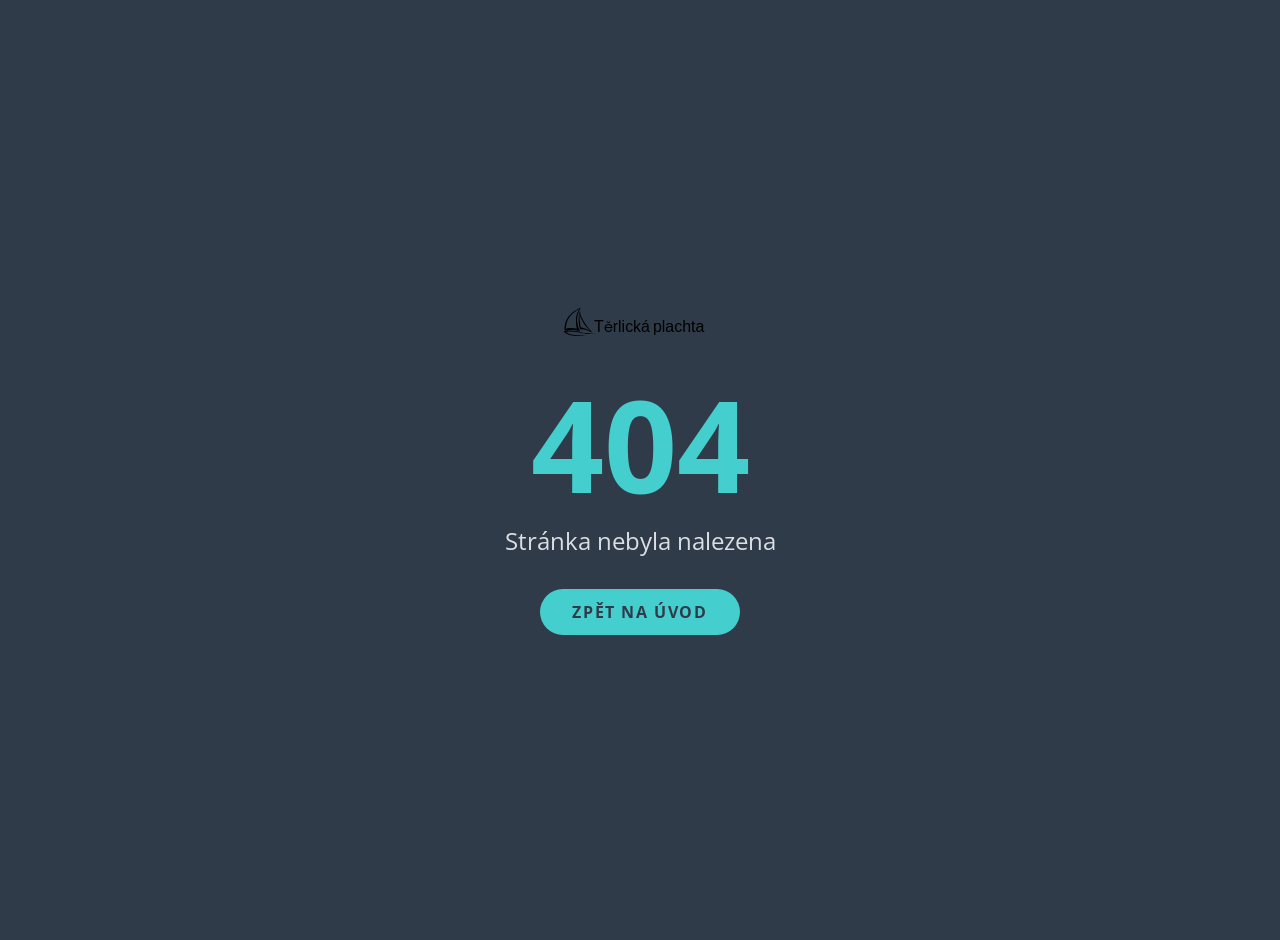
<file: vysledky/2026.html>
<!doctype html>
<html lang="en">
	<head>
		<meta charset="utf-8" />
		<meta name="viewport" content="width=device-width, initial-scale=1" />
		<meta name="text-scale" content="scale" />
		<link href="../_app/immutable/entry/start.3upOzxBM.js" rel="modulepreload">
		<link href="../_app/immutable/chunks/tI5leQcq.js" rel="modulepreload">
		<link href="../_app/immutable/chunks/WMC_EZrS.js" rel="modulepreload">
		<link href="../_app/immutable/entry/app.Cj6Op_Y1.js" rel="modulepreload">
		<link href="../_app/immutable/chunks/CbUDssf9.js" rel="modulepreload">
		<link href="../_app/immutable/chunks/D9FQP20W.js" rel="modulepreload">
		<link href="../_app/immutable/nodes/0.DkMVkhHB.js" rel="modulepreload">
		<link href="../_app/immutable/nodes/2.DgXhX1kV.js" rel="modulepreload">
		<link href="../_app/immutable/nodes/10.BoC7Vqi7.js" rel="modulepreload">
		<link href="../_app/immutable/chunks/Vxt7P4wo.js" rel="modulepreload">
		<!--12qhfyh--><link rel="icon" href="../favicon.png"/> <link href="https://fonts.googleapis.com/css2?family=Open+Sans:wght@400;700&amp;display=swap" rel="stylesheet"/><!----><!--lcvqpt--><!----><title>Výsledky 2026 - Těrlická plachta</title>
		<link href="../_app/immutable/assets/0.CcY0380P.css" rel="stylesheet">
		<link href="../_app/immutable/assets/2._IaS-Gz3.css" rel="stylesheet">
		<link href="../_app/immutable/assets/10.BigQqoTO.css" rel="stylesheet">
	</head>
	<body data-sveltekit-preload-data="hover">
		<div style="display: contents"><!--[--><!--[0--><!--[--><!--[0--><!--[--><div id="logo_block" class="svelte-rfuq4y"><a href="../" class="svelte-rfuq4y"><img src="../logos/logo.svg" id="logo" alt="Logo" class="svelte-rfuq4y"/> <img src="../logos/logomobile.svg" id="mobile_logo" alt="Logo Mobile" class="svelte-rfuq4y"/></a></div> <div id="menu_block" class="svelte-rfuq4y"><nav id="menu_web" class="svelte-rfuq4y"><a href="../" class="svelte-rfuq4y">Těrlická plachta 2027</a> <span class="sep svelte-rfuq4y">|</span> <a href="../historie" class="svelte-rfuq4y">Historie</a> <span class="sep svelte-rfuq4y">|</span> <a href="../registrace" class="svelte-rfuq4y">Registrace</a> <span class="sep svelte-rfuq4y">|</span> <a href="../kontakt" class="svelte-rfuq4y">Kontakt</a></nav> <nav id="menu_mob" class="svelte-rfuq4y"><a href="../" class="svelte-rfuq4y">Těrlická plachta 2027</a> <a href="../historie" class="svelte-rfuq4y">Historie</a> <a href="../registrace" class="svelte-rfuq4y">Registrace</a> <a href="../kontakt" class="svelte-rfuq4y">Kontakt</a></nav></div><!----> <main class="svelte-1v2axqk"><!--[--><div class="container svelte-lcvqpt"><h1 class="svelte-lcvqpt">Výsledky 2026</h1> <div class="results-content svelte-lcvqpt"><section><h2 class="svelte-lcvqpt">NSS</h2> <div class="pdf-wrapper svelte-lcvqpt"><object data="../vysledky/2026/2026.pdf" type="application/pdf" width="100%" height="600px" title="Výsledky NSS 2026" class="svelte-lcvqpt"><p>Váš prohlížeč nepodporuje prohlížení PDF. <a href="../vysledky/2026/2026.pdf">Stáhnout PDF</a>.</p></object></div></section> <section><h2 class="svelte-lcvqpt">RG650</h2> <div class="pdf-wrapper svelte-lcvqpt"><object data="../vysledky/2026/2026rg.pdf" type="application/pdf" width="100%" height="600px" title="Výsledky RG650 2026" class="svelte-lcvqpt"><p>Váš prohlížeč nepodporuje prohlížení PDF. <a href="../vysledky/2026/2026rg.pdf">Stáhnout PDF</a>.</p></object></div></section> <section><h2 class="svelte-lcvqpt">Buchta a Regata</h2> <div class="pdf-wrapper svelte-lcvqpt"><object data="../vysledky/2026/2026buchreg.pdf" type="application/pdf" width="100%" height="600px" title="Výsledky Buchta a Regata 2026" class="svelte-lcvqpt"><p>Váš prohlížeč nepodporuje prohlížení PDF. <a href="../vysledky/2026/2026buchreg.pdf">Stáhnout PDF</a>.</p></object></div></section> <!--[0--><section><h2 class="svelte-lcvqpt">GPS tracking – naměřené trasy bojek</h2> <div class="gps-wrapper svelte-lcvqpt"><iframe src="http://slezsko-apps.myftp.org:50503/cases/T%C4%9Brlick%C3%A1%20plachta%202026" width="100%" height="600px" style="border:0;" allowfullscreen="" loading="lazy" title="GPS trasy bojek Těrlická plachta 2026"></iframe></div> <div class="gps-link svelte-lcvqpt"><a href="http://slezsko-apps.myftp.org:50503/cases/T%C4%9Brlick%C3%A1%20plachta%202026" class="download-btn svelte-lcvqpt" target="_blank" rel="noopener noreferrer">Otevřít GPS tracking na celou obrazovku</a></div></section><!--]--> <div class="download-section svelte-lcvqpt"><h3 class="svelte-lcvqpt">Stažení kompletních výsledků</h3> <div class="button-group svelte-lcvqpt"><a href="../vysledky/2026/2026comp.pdf" class="download-btn svelte-lcvqpt" download="">PDF</a> <!--[-1--><!--]--></div></div></div></div><!--]--><!----></main> <footer id="footer" class="svelte-jz8lnl"><div class="bottom_lines svelte-jz8lnl"><div class="bottom_line_nad svelte-jz8lnl">Co? Kdy? Kde?</div> <div class="bottom_line svelte-jz8lnl"><svg class="footer-icon svelte-jz8lnl" xmlns="http://www.w3.org/2000/svg" width="18" height="18" viewBox="0 0 24 24" fill="none" stroke="currentColor" stroke-width="2" stroke-linecap="round" stroke-linejoin="round"><path d="M15 14c.2-1 .7-1.7 1.5-2.5 1-.9 1.5-2.2 1.5-3.5A6 6 0 0 0 6 8c0 1 .2 2.2 1.5 3.5.7.7 1.3 1.5 1.5 2.5"></path><path d="M9 18h6"></path><path d="M10 22h4"></path></svg> <span>Setkání plachetnic třídy NSS - A,B,C,RG-650</span></div> <div class="bottom_line svelte-jz8lnl"><svg class="footer-icon svelte-jz8lnl" xmlns="http://www.w3.org/2000/svg" width="18" height="18" viewBox="0 0 24 24" fill="none" stroke="currentColor" stroke-width="2" stroke-linecap="round" stroke-linejoin="round"><path d="M8 2v4"></path><path d="M16 2v4"></path><rect width="18" height="18" x="3" y="4" rx="2"></rect><path d="M3 10h18"></path></svg> <span>1.-3.10.2026</span></div> <div class="bottom_line svelte-jz8lnl"><svg class="footer-icon svelte-jz8lnl" xmlns="http://www.w3.org/2000/svg" width="18" height="18" viewBox="0 0 24 24" fill="none" stroke="currentColor" stroke-width="2" stroke-linecap="round" stroke-linejoin="round"><path d="M20 10c0 4.993-5.539 10.193-7.399 11.799a1 1 0 0 1-1.202 0C9.539 20.193 4 14.993 4 10a8 8 0 0 1 16 0"></path><circle cx="12" cy="10" r="3"></circle></svg> <span>RS Vyhlídka Těrlicko</span></div></div> <div class="bottom_lines svelte-jz8lnl"><div class="bottom_line_nad svelte-jz8lnl">Registrace</div> <div class="bottom_line svelte-jz8lnl"><svg class="footer-icon svelte-jz8lnl" xmlns="http://www.w3.org/2000/svg" width="18" height="18" viewBox="0 0 24 24" fill="none" stroke="currentColor" stroke-width="2" stroke-linecap="round" stroke-linejoin="round"><path d="M15 2H6a2 2 0 0 0-2 2v16a2 2 0 0 0 2 2h12a2 2 0 0 0 2-2V7Z"></path><path d="M14 2v4a2 2 0 0 0 2 2h4"></path><path d="M10 9H8"></path><path d="M16 13H8"></path><path d="M16 17H8"></path></svg> <a href="../propozice/2025/propozice.pdf" class="svelte-jz8lnl">Propozice</a></div> <div class="bottom_line svelte-jz8lnl"><svg class="footer-icon svelte-jz8lnl" xmlns="http://www.w3.org/2000/svg" width="18" height="18" viewBox="0 0 24 24" fill="none" stroke="currentColor" stroke-width="2" stroke-linecap="round" stroke-linejoin="round"><path d="M16 4h2a2 2 0 0 1 2 2v14a2 2 0 0 1-2 2H6a2 2 0 0 1-2-2V6a2 2 0 0 1 2-2h2"></path><path d="M15 2H9a1 1 0 0 0-1 1v2a1 1 0 0 0 1 1h6a1 1 0 0 0 1-1V3a1 1 0 0 0-1-1Z"></path><path d="M12 11h4"></path><path d="M12 16h4"></path><path d="M8 11h.01"></path><path d="M8 16h.01"></path></svg> <a href="../registrace" class="svelte-jz8lnl">Registrační formulář</a></div></div> <div class="bottom_lines svelte-jz8lnl"><div class="bottom_line_nad svelte-jz8lnl">Kontakt</div> <div class="bottom_line svelte-jz8lnl"><svg class="footer-icon svelte-jz8lnl" xmlns="http://www.w3.org/2000/svg" width="18" height="18" viewBox="0 0 24 24" fill="none" stroke="currentColor" stroke-width="2" stroke-linecap="round" stroke-linejoin="round"><rect width="20" height="16" x="2" y="4" rx="2"></rect><path d="m22 7-8.97 5.7a1.94 1.94 0 0 1-2.06 0L2 7"></path></svg> <a href="mailto:sebastian.walent@gmail.com" class="svelte-jz8lnl">sebastian.walent@gmail.com</a></div> <div class="bottom_line svelte-jz8lnl"><svg class="footer-icon svelte-jz8lnl" xmlns="http://www.w3.org/2000/svg" width="18" height="18" viewBox="0 0 24 24" fill="none" stroke="currentColor" stroke-width="2" stroke-linecap="round" stroke-linejoin="round"><rect width="20" height="16" x="2" y="4" rx="2"></rect><path d="m22 7-8.97 5.7a1.94 1.94 0 0 1-2.06 0L2 7"></path></svg> <a href="mailto:modelari.slezsko@gmail.com" class="svelte-jz8lnl">modelari.slezsko@gmail.com</a></div></div></footer><!----><!--]--><!--]--><!----><!--]--><!--]--> <!--[-1--><!--]--><!--]-->
			
			<script>
				{
					__sveltekit_pqwd11 = {
						base: new URL("..", location).pathname.slice(0, -1)
					};

					const element = document.currentScript.parentElement;

					Promise.all([
						import("../_app/immutable/entry/start.3upOzxBM.js"),
						import("../_app/immutable/entry/app.Cj6Op_Y1.js")
					]).then(([kit, app]) => {
						kit.start(app, element, {
							node_ids: [0, 2, 10],
							data: [null,null,null],
							form: null,
							error: null
						});
					});
				}
			</script>
		</div>
	</body>
</html>
</file>
<file: _app/immutable/assets/0.CcY0380P.css>
body{color:#45cece;background-color:#303b4a;flex-direction:column;min-height:100vh;margin:0;font-family:Trebuchet MS,Segoe UI,Open Sans,sans-serif;display:flex}main{flex:1}a{color:inherit;text-decoration:none}html{scroll-behavior:smooth}
</file>
<file: _app/immutable/assets/2._IaS-Gz3.css>
#logo_block.svelte-rfuq4y{text-align:center;padding:20px 0}#logo.svelte-rfuq4y,#mobile_logo.svelte-rfuq4y{width:100%;max-width:1180px;margin:0 auto}#logo.svelte-rfuq4y{filter:invert(83%)sepia(82%)saturate(1620%)hue-rotate(140deg)brightness(86%)contrast(86%)}#mobile_logo.svelte-rfuq4y{filter:invert(83%)sepia(82%)saturate(1620%)hue-rotate(140deg)brightness(86%)contrast(86%);display:none}#menu_block.svelte-rfuq4y{text-align:center;margin-bottom:30px}#menu_web.svelte-rfuq4y{justify-content:center;align-items:center;gap:15px;font-size:1.5rem;display:flex}#menu_mob.svelte-rfuq4y{flex-direction:column;gap:10px;font-size:1.2rem;display:none}a.svelte-rfuq4y{color:#dadfe4;text-decoration:none;transition:color .2s}a.svelte-rfuq4y:hover{color:#45cece}a.active.svelte-rfuq4y{color:#45cece;font-weight:700}.sep.svelte-rfuq4y{color:#dadfe4}@media (width<=800px){#logo.svelte-rfuq4y{display:none}#mobile_logo.svelte-rfuq4y{max-width:300px;display:block}#menu_web.svelte-rfuq4y{display:none}#menu_mob.svelte-rfuq4y{display:flex}}#footer.svelte-jz8lnl{text-align:left;background-color:#363131;justify-content:space-around;margin-top:60px;padding:40px 15%;display:flex}.bottom_lines.svelte-jz8lnl{flex-direction:column;display:flex}.bottom_line_nad.svelte-jz8lnl{color:#fff;margin-bottom:12px;font-size:1.1rem;font-weight:700}.bottom_line.svelte-jz8lnl{color:#b4a3a3;align-items:center;gap:8px;margin-bottom:8px;font-size:.9rem;display:flex}.footer-icon.svelte-jz8lnl{stroke:#fff;flex-shrink:0;width:18px;height:18px}.bottom_line.svelte-jz8lnl a:where(.svelte-jz8lnl){color:#b4a3a3;text-decoration:none;transition:color .2s}.bottom_line.svelte-jz8lnl a:where(.svelte-jz8lnl):hover{color:#fff}@media (width<=768px){#footer.svelte-jz8lnl{flex-direction:column;gap:30px;padding:30px 10%}}main.svelte-1v2axqk{flex:1}
</file>
<file: _app/immutable/assets/4.DP5b9Ext.css>
.page-shell.svelte-1r5iayh{max-width:1180px;margin:0 auto;padding:32px 20px 64px}.hero.svelte-1r5iayh{margin-bottom:28px}.hero-copy.svelte-1r5iayh,.content-card.svelte-1r5iayh{border:1px solid #45cece33;border-radius:24px;box-shadow:0 24px 70px #0003}.hero-copy.svelte-1r5iayh{background:linear-gradient(135deg,#ffffff0f,#ffffff05);padding:32px}.eyebrow.svelte-1r5iayh{text-transform:uppercase;letter-spacing:.18em;opacity:.75;margin:0 0 10px;font-size:.8rem}h1.svelte-1r5iayh{margin-bottom:14px;font-size:clamp(2.3rem,5vw,4.2rem);line-height:.96}.lead.svelte-1r5iayh{color:#ffffffdb;max-width:55ch;font-size:1.05rem;line-height:1.6}.content-card.svelte-1r5iayh{color:#303b4a;background:#fffffff5;padding:40px}.legal-text.svelte-1r5iayh{max-width:800px;margin:0 auto;line-height:1.6}.legal-text.svelte-1r5iayh h1:where(.svelte-1r5iayh){color:#303b4a;margin-top:0;margin-bottom:1.5rem;font-size:2rem;line-height:1.2}.legal-text.svelte-1r5iayh h2:where(.svelte-1r5iayh){color:#303b4a;margin-top:2rem;margin-bottom:.75rem;font-size:1.25rem}.legal-text.svelte-1r5iayh p:where(.svelte-1r5iayh){margin-bottom:1rem}.legal-text.svelte-1r5iayh hr:where(.svelte-1r5iayh){border:0;border-top:1px solid #303b4a1a;margin:3rem 0}.legal-text.svelte-1r5iayh a:where(.svelte-1r5iayh){color:#45cece;font-weight:700;text-decoration:underline}@media (width<=800px){.content-card.svelte-1r5iayh{padding:24px}}
</file>
<file: _app/immutable/assets/5.DoiO1ROE.css>
.year-nav-container.svelte-sfk7my{justify-content:center;margin:40px 0;padding:0 20px;display:flex}.year-nav-box.svelte-sfk7my{-webkit-backdrop-filter:blur(10px);background:#ffffff08;border:1px solid #ffffff1a;border-radius:24px;flex-wrap:wrap;justify-content:center;gap:10px;padding:16px;display:flex;box-shadow:0 10px 40px #0000004d}.year-link.svelte-sfk7my{color:#fff;background:#ffffff14;border:1px solid #45cece4d;border-radius:12px;justify-content:center;align-items:center;min-width:60px;padding:10px 20px;font-size:.95rem;font-weight:600;text-decoration:none;transition:all .2s ease-in-out;display:inline-flex}.year-link.svelte-sfk7my:hover{color:#303b4a;background-color:#45cece;border-color:#45cece;transform:translateY(-2px);box-shadow:0 0 20px #45cece66}.year-link.svelte-sfk7my:active{transform:translateY(0)}@media (width<=800px){.year-nav-box.svelte-sfk7my{gap:8px;padding:12px}.year-link.svelte-sfk7my{min-width:auto;padding:8px 14px;font-size:.85rem}}.page-shell.svelte-2c8671{max-width:1180px;margin:0 auto;padding:32px 20px 64px}.hero.svelte-2c8671{margin-bottom:28px}.hero-copy.svelte-2c8671{background:linear-gradient(135deg,#ffffff0f,#ffffff05);border:1px solid #45cece33;border-radius:24px;padding:32px;box-shadow:0 24px 70px #0003}.eyebrow.svelte-2c8671{text-transform:uppercase;letter-spacing:.18em;opacity:.75;margin:0 0 10px;font-size:.8rem}h1.svelte-2c8671{margin-bottom:14px;font-size:clamp(2.3rem,5vw,4.2rem);line-height:.96}.lead.svelte-2c8671{color:#ffffffdb;max-width:55ch;font-size:1.05rem;line-height:1.6}.history-list.svelte-2c8671{flex-direction:column;gap:30px;display:flex}.year-card.svelte-2c8671{color:#303b4a;text-align:center;background:#fffffff5;border:1px solid #45cece33;border-radius:24px;margin-left:5%;margin-right:5%;padding:28px;scroll-margin-top:20px;box-shadow:0 24px 70px #0003}.year-card.svelte-2c8671 h2:where(.svelte-2c8671){margin-top:0;margin-bottom:20px;font-family:Century Gothic,CenturyGothic,sans-serif;font-size:2rem;font-weight:400;display:inline-block}.gallery-grid.svelte-2c8671{flex-direction:column;gap:15px;margin-bottom:20px;display:flex}.main-images.svelte-2c8671{grid-template-columns:1fr 1fr;gap:15px;display:grid}.sub-images.svelte-2c8671{grid-template-columns:repeat(4,1fr);gap:15px;display:grid}.gallery-btn.svelte-2c8671{cursor:pointer;background:0 0;border:none;width:100%;padding:0;display:block}.gallery-img.svelte-2c8671{border-radius:4px;width:100%;transition:opacity .2s;display:block}.gallery-btn.svelte-2c8671:hover .gallery-img:where(.svelte-2c8671){opacity:.8}.modal.svelte-2c8671{z-index:1000;background-color:#000000e6;flex-direction:column;align-items:center;width:100%;height:100%;padding-top:50px;display:flex;position:fixed;top:0;left:0;overflow:auto}.modal-content.svelte-2c8671{border-radius:4px;width:80%;max-width:900px;margin:auto;animation:.3s svelte-2c8671-zoom;display:block}@keyframes svelte-2c8671-zoom{0%{opacity:0;transform:scale(.9)}to{opacity:1;transform:scale(1)}}.close.svelte-2c8671{color:#f1f1f1;cursor:pointer;font-size:40px;font-weight:700;transition:color .2s;position:absolute;top:15px;right:35px}.close.svelte-2c8671:hover{color:#45cece}@media (width<=700px){.modal-content.svelte-2c8671{width:95%}}.scroll-top.svelte-2c8671{z-index:99;color:#fff;cursor:pointer;background-color:#45cece;border:none;border-radius:4px;padding:15px;font-weight:700;transition:all .2s;position:fixed;bottom:20px;right:30px;box-shadow:0 4px 10px #0000004d}.scroll-top.svelte-2c8671:hover{color:#303b4a;background-color:#fff}.card-actions.svelte-2c8671{justify-content:space-around;gap:15px;margin-top:20px;display:flex}.action-btn.svelte-2c8671{color:#fff;cursor:pointer;background-color:#303b4a;border:none;border-radius:4px;flex:1;padding:10px;font-size:1rem;transition:all .2s}.action-btn.svelte-2c8671:hover{color:#303b4a;background-color:#fff;outline:2px solid #303b4a;text-decoration:none}.action-btn.disabled.svelte-2c8671{color:#d8d8d8;cursor:not-allowed;pointer-events:none;background-color:#7e7e7e}.link-btn.svelte-2c8671{justify-content:center;align-items:center;text-decoration:none;display:flex}.results-btn.svelte-2c8671{color:#303b4a;background-color:#45cece;font-weight:600}.results-btn.svelte-2c8671:hover{color:#45cece;background-color:#303b4a;outline:2px solid #45cece}.action-btn.active.svelte-2c8671{color:#303b4a;background-color:#fff}.expanded-content.svelte-2c8671{border-top:1px solid #303b4a33;margin-top:20px;padding-top:20px}.links-list.svelte-2c8671{flex-direction:column;align-items:center;gap:10px;display:flex}.external-link.svelte-2c8671{color:#fff;text-align:center;background-color:#303b4a;border-radius:4px;min-width:200px;padding:8px 20px;text-decoration:none;transition:all .2s}.external-link.svelte-2c8671:hover{background-color:#45cece}@media (width<=800px){.year-card.svelte-2c8671{margin-left:0;margin-right:0;padding:15px}.main-images.svelte-2c8671{grid-template-columns:1fr}.sub-images.svelte-2c8671{grid-template-columns:1fr 1fr}.card-actions.svelte-2c8671{flex-direction:column;align-items:center;gap:10px}.action-btn.svelte-2c8671{width:80%;padding:15px}}
</file>
<file: _app/immutable/assets/6.zePu0oow.css>
.page-shell.svelte-b3mpi2{max-width:1180px;margin:0 auto;padding:32px 20px 64px}.hero.svelte-b3mpi2{margin-bottom:28px}.hero-copy.svelte-b3mpi2,.form-card.svelte-b3mpi2{border:1px solid #45cece33;border-radius:24px;box-shadow:0 24px 70px #0003}.hero-copy.svelte-b3mpi2{background:linear-gradient(135deg,#ffffff0f,#ffffff05);padding:32px}.eyebrow.svelte-b3mpi2{text-transform:uppercase;letter-spacing:.18em;opacity:.75;margin:0 0 10px;font-size:.8rem}h1.svelte-b3mpi2{margin-bottom:14px;font-size:clamp(2.3rem,5vw,4.2rem);line-height:.96}.lead.svelte-b3mpi2{color:#ffffffdb;max-width:55ch;font-size:1.05rem;line-height:1.6}.form-card.svelte-b3mpi2{color:#303b4a;background:#fffffff5;padding:28px}.panel.svelte-b3mpi2{background:linear-gradient(#fff 0%,#f8fbfb 100%);border-radius:22px;padding:24px}.form-grid.svelte-b3mpi2{grid-template-columns:repeat(2,minmax(0,1fr));gap:16px;display:grid}label.svelte-b3mpi2{gap:8px;display:grid}label.svelte-b3mpi2 span:where(.svelte-b3mpi2){font-weight:700}.full-width.svelte-b3mpi2{grid-column:1/-1}input.svelte-b3mpi2,select.svelte-b3mpi2,textarea.svelte-b3mpi2{box-sizing:border-box;color:#303b4a;width:100%;font:inherit;background:#fff;border:1px solid #303b4a29;border-radius:16px;padding:14px 16px}input.svelte-b3mpi2:focus,select.svelte-b3mpi2:focus,textarea.svelte-b3mpi2:focus{border-color:#45cece;outline:2px solid #45cece59}.actions.svelte-b3mpi2{justify-content:flex-end;margin-top:22px;display:flex}button.primary.svelte-b3mpi2{font:inherit;cursor:pointer;color:#45cece;background:#303b4a;border:1px solid #303b4a;border-radius:999px;padding:14px 44px;font-weight:700;transition:all .18s}button.svelte-b3mpi2:hover:not(:disabled){transform:translateY(-1px)}button.svelte-b3mpi2:disabled{cursor:not-allowed;opacity:.5}.status-message.svelte-b3mpi2{text-align:center;border-radius:12px;margin-top:20px;padding:12px 16px;font-weight:700}.status-message.success.svelte-b3mpi2{color:#166534;background:#dcfce7}.status-message.error.svelte-b3mpi2{color:#991b1b;background:#fee2e2}@media (width<=800px){.form-grid.svelte-b3mpi2{grid-template-columns:1fr}button.primary.svelte-b3mpi2{width:100%}}
</file>
<file: _app/immutable/assets/7.L8b1jQlf.css>
.page-shell.svelte-1ozbwwp{max-width:1180px;margin:0 auto;padding:32px 20px 64px}.hero.svelte-1ozbwwp{grid-template-columns:minmax(0,1.3fr) minmax(320px,.9fr);align-items:stretch;gap:24px;margin-bottom:28px;display:grid}.hero-copy.svelte-1ozbwwp,.countdown-card.svelte-1ozbwwp,.form-card.svelte-1ozbwwp,.table-card.svelte-1ozbwwp,.success-card.svelte-1ozbwwp{border:1px solid #45cece33;border-radius:24px;box-shadow:0 24px 70px #0003}.hero-copy.svelte-1ozbwwp{background:linear-gradient(135deg,#ffffff0f,#ffffff05);padding:32px}.eyebrow.svelte-1ozbwwp{text-transform:uppercase;letter-spacing:.18em;opacity:.75;margin:0 0 10px;font-size:.8rem}h1.svelte-1ozbwwp,h2.svelte-1ozbwwp,h3.svelte-1ozbwwp,p.svelte-1ozbwwp{margin-top:0}h1.svelte-1ozbwwp{max-width:11ch;margin-bottom:14px;font-size:clamp(2.3rem,5vw,4.2rem);line-height:.96}.lead.svelte-1ozbwwp{color:#ffffffdb;max-width:55ch;font-size:1.05rem;line-height:1.6}.countdown-card.svelte-1ozbwwp{color:#303b4a;background:#fffffff0;padding:28px}.countdown-card.closed.svelte-1ozbwwp{background:#ffffffd1}.countdown-label.svelte-1ozbwwp{text-transform:uppercase;letter-spacing:.12em;font-size:.95rem;font-weight:700}.countdown-grid.svelte-1ozbwwp{grid-template-columns:repeat(4,1fr);gap:12px;margin:18px 0;display:grid}.countdown-grid.svelte-1ozbwwp div:where(.svelte-1ozbwwp){text-align:center;background:#303b4a14;border-radius:18px;padding:16px 10px}.countdown-grid.svelte-1ozbwwp strong:where(.svelte-1ozbwwp){margin-bottom:8px;font-size:2rem;line-height:1;display:block}.countdown-grid.svelte-1ozbwwp span:where(.svelte-1ozbwwp){text-transform:uppercase;letter-spacing:.08em;font-size:.88rem}.form-card.svelte-1ozbwwp,.table-card.svelte-1ozbwwp,.success-card.svelte-1ozbwwp{color:#303b4a;background:#fffffff5;padding:28px}.form-card.svelte-1ozbwwp{margin-bottom:28px}.form-card.has-overlay.svelte-1ozbwwp{position:relative}.overlay.svelte-1ozbwwp{z-index:10;-webkit-backdrop-filter:blur(5px);backdrop-filter:blur(5px);background:#dce2ebe0;border-radius:24px;justify-content:center;align-items:center;padding:24px;display:flex;position:absolute;inset:0}.overlay-card.svelte-1ozbwwp{text-align:center;color:#303b4a;background:#fff;border:1px solid #303b4a26;border-radius:20px;max-width:480px;padding:36px 28px;box-shadow:0 16px 40px #0000001f}.overlay-icon.svelte-1ozbwwp{margin-bottom:12px;font-size:2.5rem}.overlay-card.svelte-1ozbwwp h2:where(.svelte-1ozbwwp){color:#303b4a;margin-bottom:10px;font-size:1.5rem}.overlay-card.svelte-1ozbwwp p:where(.svelte-1ozbwwp){color:#303b4ad1;margin-bottom:0;font-size:1.05rem;line-height:1.5}.stepper.svelte-1ozbwwp{grid-template-columns:repeat(5,1fr);gap:10px;margin-bottom:22px;display:grid}.stepper.svelte-1ozbwwp button:where(.svelte-1ozbwwp){color:#303b4a;font:inherit;cursor:pointer;background:#f2f7f7;border:1px solid #303b4a1f;border-radius:999px;align-items:center;gap:10px;padding:12px 14px;transition:all .18s;display:flex}.stepper.svelte-1ozbwwp button:where(.svelte-1ozbwwp) span:where(.svelte-1ozbwwp){background:#303b4a14;border-radius:50%;place-items:center;width:28px;height:28px;font-weight:700;display:inline-grid}.stepper.svelte-1ozbwwp button.active:where(.svelte-1ozbwwp),.stepper.svelte-1ozbwwp button.done:where(.svelte-1ozbwwp){color:#45cece;background:#303b4a}.stepper.svelte-1ozbwwp button.active:where(.svelte-1ozbwwp) span:where(.svelte-1ozbwwp),.stepper.svelte-1ozbwwp button.done:where(.svelte-1ozbwwp) span:where(.svelte-1ozbwwp){background:#45cece1f}.error-box.svelte-1ozbwwp,.lock-banner.svelte-1ozbwwp{border-radius:18px;margin-bottom:20px;padding:16px 18px}.error-box.svelte-1ozbwwp{color:#7f1d1d;background:#fff3f3;border:1px solid #ffc4c4}.error-box.svelte-1ozbwwp ul:where(.svelte-1ozbwwp){margin:10px 0 0;padding-left:18px}.lock-banner.svelte-1ozbwwp{background:#303b4a14;border:1px dashed #303b4a38}.panel.svelte-1ozbwwp{background:linear-gradient(#fff 0%,#f8fbfb 100%);border-radius:22px;padding:24px}.disabled-panel.svelte-1ozbwwp{opacity:.7}.section-heading.svelte-1ozbwwp{margin-bottom:20px}.section-heading.svelte-1ozbwwp p:where(.svelte-1ozbwwp){color:#303b4ab8;margin-bottom:0;line-height:1.6}.form-grid.svelte-1ozbwwp,.subform-grid.svelte-1ozbwwp,.summary-grid.svelte-1ozbwwp{grid-template-columns:repeat(2,minmax(0,1fr));gap:16px;display:grid}label.svelte-1ozbwwp,fieldset.svelte-1ozbwwp{gap:8px;display:grid}label.svelte-1ozbwwp span:where(.svelte-1ozbwwp),legend.svelte-1ozbwwp{font-weight:700}fieldset.svelte-1ozbwwp{border:0;margin:0;padding:0}.full-width.svelte-1ozbwwp{grid-column:1/-1}input.svelte-1ozbwwp,select.svelte-1ozbwwp{box-sizing:border-box;color:#303b4a;width:100%;font:inherit;background:#fff;border:1px solid #303b4a29;border-radius:16px;padding:14px 16px}input.svelte-1ozbwwp:focus,select.svelte-1ozbwwp:focus{border-color:#45cece;outline:2px solid #45cece59}.inline-options.svelte-1ozbwwp{flex-wrap:wrap;gap:12px;display:flex}.radio-option.svelte-1ozbwwp,.toggle.svelte-1ozbwwp{background:#fff;border:1px solid #303b4a1f;border-radius:16px;align-items:center;gap:12px;padding:14px 16px;display:flex}.radio-option.svelte-1ozbwwp input:where(.svelte-1ozbwwp),.toggle.svelte-1ozbwwp input:where(.svelte-1ozbwwp){width:auto;margin:0}.checkbox-card.svelte-1ozbwwp,.category-card.svelte-1ozbwwp,.consent-card.svelte-1ozbwwp{background:#303b4a0a;border-radius:20px;padding:18px}.checkbox-card.svelte-1ozbwwp,.consent-card.svelte-1ozbwwp{gap:14px;display:grid}.compact-field.svelte-1ozbwwp{max-width:180px}.subform-grid.svelte-1ozbwwp{margin-top:16px;position:relative}.inactive.svelte-1ozbwwp{opacity:.42;filter:grayscale(.18)}.summary-card.svelte-1ozbwwp{background:#303b4a0a;border-radius:18px;padding:18px}dl.svelte-1ozbwwp{gap:12px;margin:0;display:grid}dl.svelte-1ozbwwp div:where(.svelte-1ozbwwp){grid-template-columns:minmax(110px,140px) 1fr;gap:10px;display:grid}dt.svelte-1ozbwwp{font-weight:700}dd.svelte-1ozbwwp{color:#303b4adb;margin:0}.actions.svelte-1ozbwwp{justify-content:space-between;gap:12px;margin-top:22px;display:flex}button.primary.svelte-1ozbwwp,button.secondary.svelte-1ozbwwp{font:inherit;cursor:pointer;border-radius:999px;padding:14px 22px;font-weight:700;transition:all .18s}button.primary.svelte-1ozbwwp{color:#45cece;background:#303b4a;border:1px solid #303b4a}button.secondary.svelte-1ozbwwp{color:#303b4a;background:#fff;border:1px solid #303b4a29}button.svelte-1ozbwwp:hover:not(:disabled){transform:translateY(-1px)}button.svelte-1ozbwwp:disabled{cursor:not-allowed;opacity:.5;transform:none}.success-card.svelte-1ozbwwp{margin-bottom:28px}.table-wrap.svelte-1ozbwwp{overflow-x:auto}.table-stats.svelte-1ozbwwp{border-top:1px solid #303b4a1f;margin-top:24px;padding-top:20px}.table-stats.svelte-1ozbwwp h3:where(.svelte-1ozbwwp){color:#303b4a;margin-bottom:14px;font-size:1.1rem}.stats-grid.svelte-1ozbwwp{grid-template-columns:repeat(4,1fr);gap:16px;display:grid}.stat-card.svelte-1ozbwwp{text-align:center;background:#303b4a0d;border:1px solid #303b4a14;border-radius:18px;padding:16px 14px}.stat-card.svelte-1ozbwwp strong:where(.svelte-1ozbwwp){color:#303b4a;margin-bottom:4px;font-size:1.8rem;line-height:1.1;display:block}.stat-card.svelte-1ozbwwp span:where(.svelte-1ozbwwp){text-transform:uppercase;letter-spacing:.06em;color:#303b4abf;font-size:.85rem;font-weight:600}table.svelte-1ozbwwp{border-collapse:collapse;width:100%;min-width:720px}th.svelte-1ozbwwp,td.svelte-1ozbwwp{text-align:left;border-bottom:1px solid #303b4a1a;padding:14px 16px}th.svelte-1ozbwwp{text-transform:uppercase;letter-spacing:.08em;font-size:.85rem}@media (width<=900px){.hero.svelte-1ozbwwp,.form-grid.svelte-1ozbwwp,.subform-grid.svelte-1ozbwwp,.summary-grid.svelte-1ozbwwp,.stepper.svelte-1ozbwwp{grid-template-columns:1fr}.countdown-grid.svelte-1ozbwwp,.stats-grid.svelte-1ozbwwp{grid-template-columns:repeat(2,1fr)}}@media (width<=480px){.stats-grid.svelte-1ozbwwp{grid-template-columns:1fr}}@media (width<=640px){.page-shell.svelte-1ozbwwp{padding-inline:14px}.hero-copy.svelte-1ozbwwp,.countdown-card.svelte-1ozbwwp,.form-card.svelte-1ozbwwp,.table-card.svelte-1ozbwwp,.success-card.svelte-1ozbwwp{border-radius:20px;padding:20px}.panel.svelte-1ozbwwp{padding:18px}.actions.svelte-1ozbwwp{flex-direction:column-reverse}button.primary.svelte-1ozbwwp,button.secondary.svelte-1ozbwwp{width:100%}dl.svelte-1ozbwwp div:where(.svelte-1ozbwwp){grid-template-columns:1fr;gap:4px}}
</file>
<file: _app/immutable/assets/10.BigQqoTO.css>
.container.svelte-lcvqpt{text-align:center;max-width:1180px;margin:0 auto;padding:0 20px 60px}h1.svelte-lcvqpt{color:#45cece;margin-bottom:30px;font-size:4rem}h2.svelte-lcvqpt{color:#45cece;margin:40px 0 20px;font-size:2rem}h3.svelte-lcvqpt{color:#45cece;margin-bottom:20px;font-size:1.5rem}.results-content.svelte-lcvqpt{flex-direction:column;gap:40px;display:flex}.pdf-wrapper.svelte-lcvqpt,.gps-wrapper.svelte-lcvqpt{background:#fffffff5;border:1px solid #45cece33;border-radius:24px;overflow:hidden;box-shadow:0 24px 70px #0003}.gps-link.svelte-lcvqpt{text-align:center;margin-top:16px}.download-section.svelte-lcvqpt{color:#303b4a;background:#fffffff5;border-radius:24px;margin-top:40px;padding:30px;box-shadow:0 24px 70px #0003}.button-group.svelte-lcvqpt{justify-content:center;gap:20px;display:flex}.download-btn.svelte-lcvqpt{color:#fff;background-color:#303b4a;border-radius:8px;min-width:120px;padding:12px 30px;font-weight:700;text-decoration:none;transition:all .2s}.download-btn.svelte-lcvqpt:hover{background-color:#45cece;transform:translateY(-2px)}@media (width<=600px){h1.svelte-lcvqpt{font-size:2.5rem}h2.svelte-lcvqpt{font-size:1.5rem}.pdf-wrapper.svelte-lcvqpt object:where(.svelte-lcvqpt){height:400px}}
</file>
<file: _app/immutable/assets/9.rAX1ACMl.css>
.container.svelte-qbsck4{text-align:center;max-width:1180px;margin:0 auto;padding:0 20px 60px}h1.svelte-qbsck4{color:#45cece;margin-bottom:10px;font-size:4rem}h2.svelte-qbsck4{color:#45cece;margin:40px 0 20px;font-size:2rem}.status.svelte-qbsck4{color:#dadfe4;margin-bottom:40px;font-size:1.2rem;font-style:italic}.wrapper.svelte-qbsck4{color:#303b4a;background:#fffffff5;border:1px solid #45cece33;border-radius:24px;max-width:800px;margin:0 auto;overflow:hidden;box-shadow:0 24px 70px #0003}.table.svelte-qbsck4{flex-direction:column;width:100%;display:flex}.row.svelte-qbsck4{border-bottom:1px solid #303b4a1a;display:flex}.row.svelte-qbsck4:last-child{border-bottom:none}.row.header.svelte-qbsck4{color:#303b4a;background-color:#303b4a0d;font-weight:700}.cell.svelte-qbsck4{text-align:left;color:#303b4a;flex:1;padding:12px 15px}.row.header.svelte-qbsck4 .cell:where(.svelte-qbsck4){color:#303b4a}.cell.svelte-qbsck4:first-child{text-align:center;max-width:100px}@media (width<=600px){h1.svelte-qbsck4{font-size:2.5rem}h2.svelte-qbsck4{font-size:1.5rem}.cell.svelte-qbsck4{padding:8px 10px;font-size:.9rem}}
</file>
